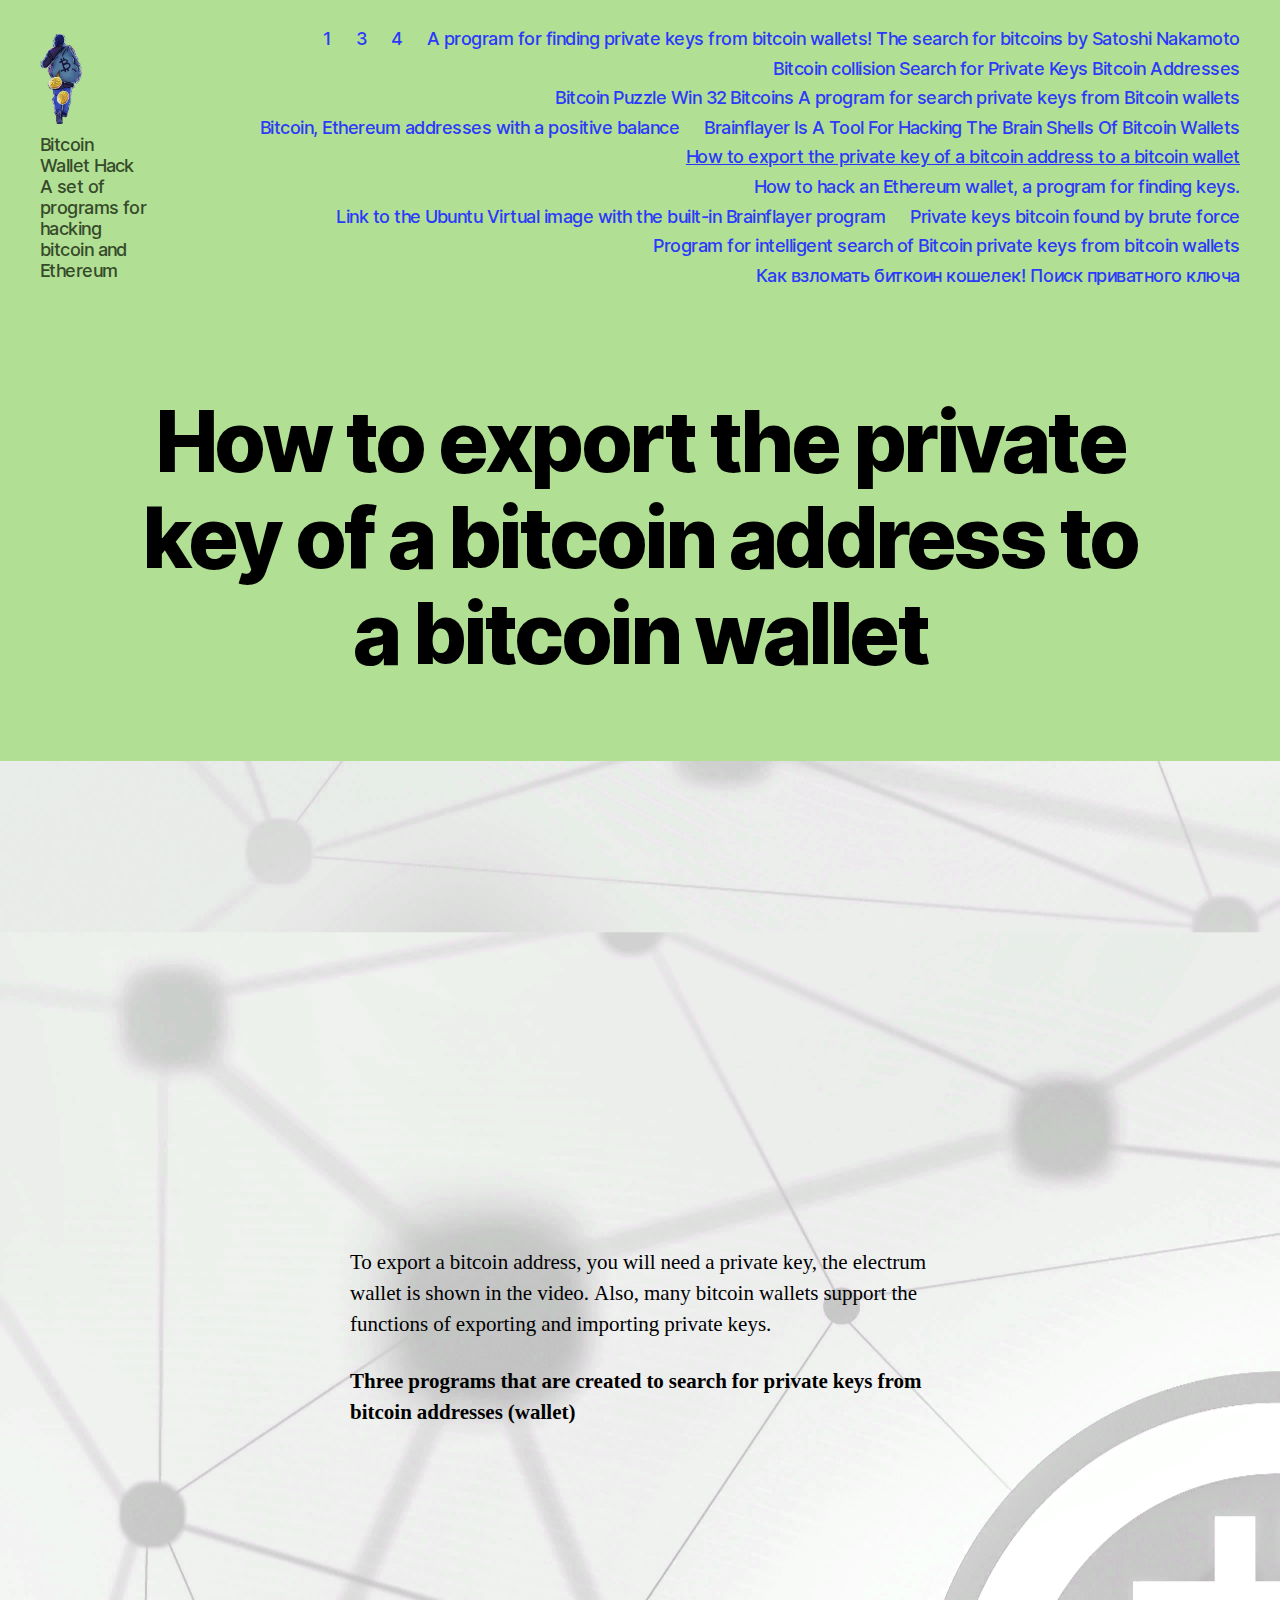
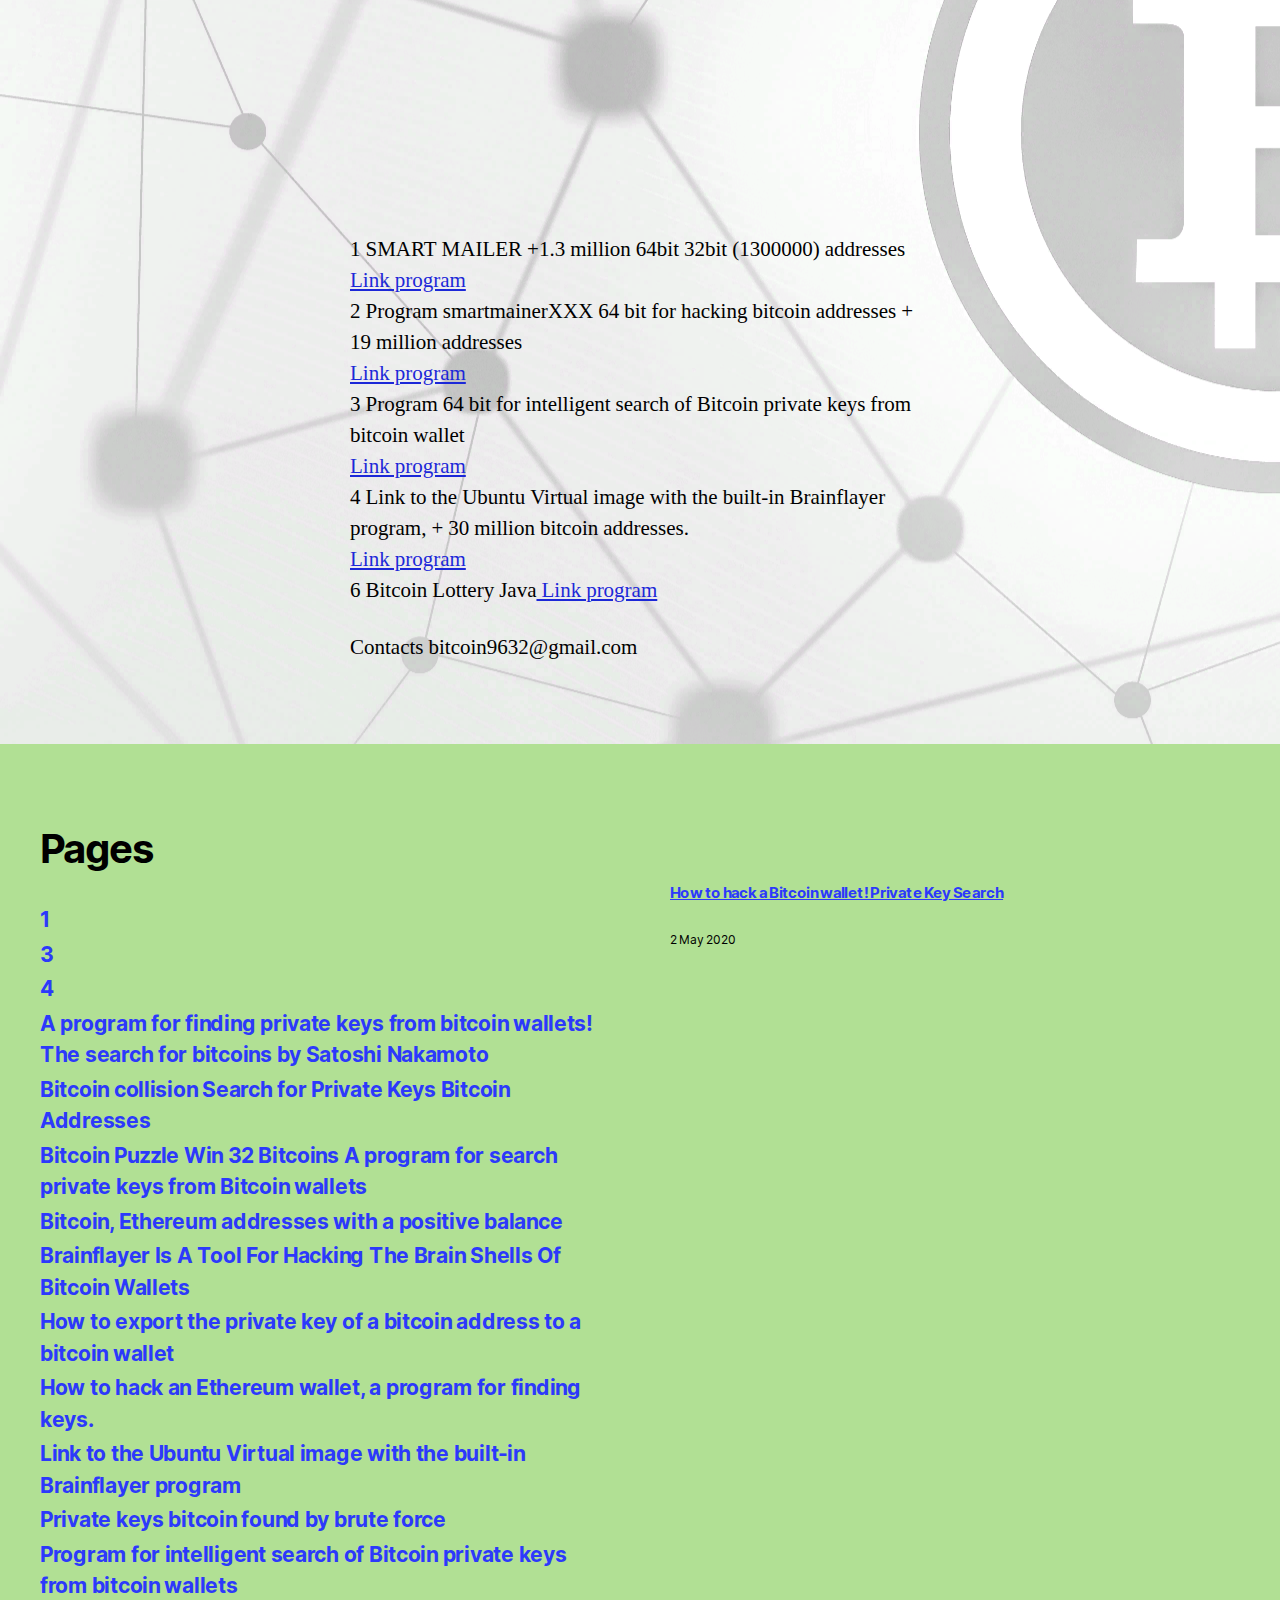
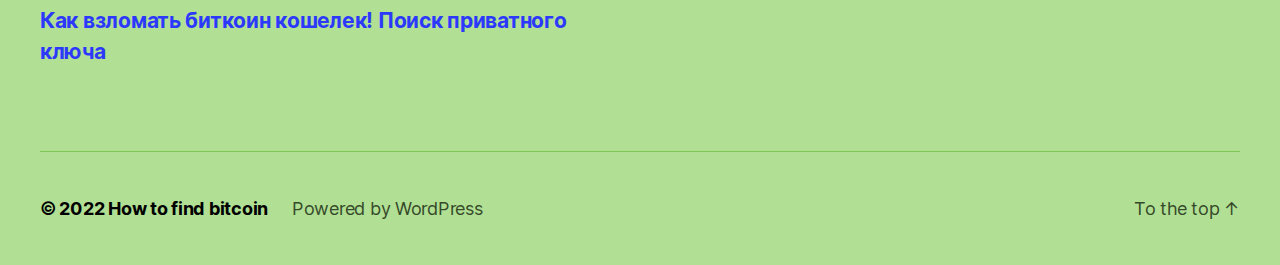
<file: how-to-export-the-private-key-of-a-bitcoin-address-to-a-bitcoin-wallet/index.htm>
﻿<!DOCTYPE html>

<html class="no-js" lang="en-US">

	<head>

		<meta charset="UTF-8">
		<meta name="viewport" content="width=device-width, initial-scale=1.0">

		<link rel="profile" href="https://gmpg.org/xfn/11">

		<title>How to export the private key of a bitcoin address to a bitcoin wallet &#8211; How to find bitcoin</title>
<meta name='robots' content='max-image-preview:large'>
<link rel='dns-prefetch' href='//s.w.org'>
<link rel="alternate" type="application/rss+xml" title="How to find bitcoin &raquo; Feed" href="../feed/index.htm">
<link rel="alternate" type="application/rss+xml" title="How to find bitcoin &raquo; Comments Feed" href="../comments/feed/index.htm">
		<!-- This site uses the Google Analytics by ExactMetrics plugin v7.5.0 - Using Analytics tracking - https://www.exactmetrics.com/ -->
							<script src="../gtag/js?id=UA-165387885-1" data-cfasync="false" data-wpfc-render="false" async=""></script>
			<script data-cfasync="false" data-wpfc-render="false">
				var em_version = '7.5.0';
				var em_track_user = true;
				var em_no_track_reason = '';
				
								var disableStrs = [
															'ga-disable-UA-165387885-1',
									];

				/* Function to detect opted out users */
				function __gtagTrackerIsOptedOut() {
					for ( var index = 0; index < disableStrs.length; index++ ) {
						if ( document.cookie.indexOf( disableStrs[ index ] + '=true' ) > -1 ) {
							return true;
						}
					}

					return false;
				}

				/* Disable tracking if the opt-out cookie exists. */
				if ( __gtagTrackerIsOptedOut() ) {
					for ( var index = 0; index < disableStrs.length; index++ ) {
						window[ disableStrs[ index ] ] = true;
					}
				}

				/* Opt-out function */
				function __gtagTrackerOptout() {
					for ( var index = 0; index < disableStrs.length; index++ ) {
						document.cookie = disableStrs[ index ] + '=true; expires=Thu, 31 Dec 2099 23:59:59 UTC; path=/';
						window[ disableStrs[ index ] ] = true;
					}
				}

				if ( 'undefined' === typeof gaOptout ) {
					function gaOptout() {
						__gtagTrackerOptout();
					}
				}
								window.dataLayer = window.dataLayer || [];

				window.ExactMetricsDualTracker = {
					helpers: {},
					trackers: {},
				};
				if ( em_track_user ) {
					function __gtagDataLayer() {
						dataLayer.push( arguments );
					}

					function __gtagTracker( type, name, parameters ) {
						if (!parameters) {
							parameters = {};
						}

						if (parameters.send_to) {
							__gtagDataLayer.apply( null, arguments );
							return;
						}

						if ( type === 'event' ) {
							
															parameters.send_to = exactmetrics_frontend.ua;
								__gtagDataLayer( type, name, parameters );
													} else {
							__gtagDataLayer.apply( null, arguments );
						}
					}
					__gtagTracker( 'js', new Date() );
					__gtagTracker( 'set', {
						'developer_id.dNDMyYj' : true,
											} );
															__gtagTracker( 'config', 'UA-165387885-1', {"forceSSL":"true","link_attribution":"true"} );
										window.gtag = __gtagTracker;											(function () {
							/* https://developers.google.com/analytics/devguides/collection/analyticsjs/ */
							/* ga and __gaTracker compatibility shim. */
							var noopfn = function () {
								return null;
							};
							var newtracker = function () {
								return new Tracker();
							};
							var Tracker = function () {
								return null;
							};
							var p = Tracker.prototype;
							p.get = noopfn;
							p.set = noopfn;
							p.send = function (){
								var args = Array.prototype.slice.call(arguments);
								args.unshift( 'send' );
								__gaTracker.apply(null, args);
							};
							var __gaTracker = function () {
								var len = arguments.length;
								if ( len === 0 ) {
									return;
								}
								var f = arguments[len - 1];
								if ( typeof f !== 'object' || f === null || typeof f.hitCallback !== 'function' ) {
									if ( 'send' === arguments[0] ) {
										var hitConverted, hitObject = false, action;
										if ( 'event' === arguments[1] ) {
											if ( 'undefined' !== typeof arguments[3] ) {
												hitObject = {
													'eventAction': arguments[3],
													'eventCategory': arguments[2],
													'eventLabel': arguments[4],
													'value': arguments[5] ? arguments[5] : 1,
												}
											}
										}
										if ( 'pageview' === arguments[1] ) {
											if ( 'undefined' !== typeof arguments[2] ) {
												hitObject = {
													'eventAction': 'page_view',
													'page_path' : arguments[2],
												}
											}
										}
										if ( typeof arguments[2] === 'object' ) {
											hitObject = arguments[2];
										}
										if ( typeof arguments[5] === 'object' ) {
											Object.assign( hitObject, arguments[5] );
										}
										if ( 'undefined' !== typeof arguments[1].hitType ) {
											hitObject = arguments[1];
											if ( 'pageview' === hitObject.hitType ) {
												hitObject.eventAction = 'page_view';
											}
										}
										if ( hitObject ) {
											action = 'timing' === arguments[1].hitType ? 'timing_complete' : hitObject.eventAction;
											hitConverted = mapArgs( hitObject );
											__gtagTracker( 'event', action, hitConverted );
										}
									}
									return;
								}

								function mapArgs( args ) {
									var arg, hit = {};
									var gaMap = {
										'eventCategory': 'event_category',
										'eventAction': 'event_action',
										'eventLabel': 'event_label',
										'eventValue': 'event_value',
										'nonInteraction': 'non_interaction',
										'timingCategory': 'event_category',
										'timingVar': 'name',
										'timingValue': 'value',
										'timingLabel': 'event_label',
										'page' : 'page_path',
										'location' : 'page_location',
										'title' : 'page_title',
									};
									for ( arg in args ) {
																				if ( ! ( ! args.hasOwnProperty(arg) || ! gaMap.hasOwnProperty(arg) ) ) {
											hit[gaMap[arg]] = args[arg];
										} else {
											hit[arg] = args[arg];
										}
									}
									return hit;
								}

								try {
									f.hitCallback();
								} catch ( ex ) {
								}
							};
							__gaTracker.create = newtracker;
							__gaTracker.getByName = newtracker;
							__gaTracker.getAll = function () {
								return [];
							};
							__gaTracker.remove = noopfn;
							__gaTracker.loaded = true;
							window['__gaTracker'] = __gaTracker;
						})();
									} else {
										console.log( "" );
					( function () {
							function __gtagTracker() {
								return null;
							}
							window['__gtagTracker'] = __gtagTracker;
							window['gtag'] = __gtagTracker;
					} )();
									}
			</script>
				<!-- / Google Analytics by ExactMetrics -->
		<script>
window._wpemojiSettings = {"baseUrl":"https:\/\/s.w.org\/images\/core\/emoji\/13.1.0\/72x72\/","ext":".png","svgUrl":"https:\/\/s.w.org\/images\/core\/emoji\/13.1.0\/svg\/","svgExt":".svg","source":{"concatemoji":"https:\/\/bitcoin-hack.online\/wp-includes\/js\/wp-emoji-release.min.js?ver=5.9.2"}};
/*! This file is auto-generated */
!function(e,a,t){var n,r,o,i=a.createElement("canvas"),p=i.getContext&&i.getContext("2d");function s(e,t){var a=String.fromCharCode;p.clearRect(0,0,i.width,i.height),p.fillText(a.apply(this,e),0,0);e=i.toDataURL();return p.clearRect(0,0,i.width,i.height),p.fillText(a.apply(this,t),0,0),e===i.toDataURL()}function c(e){var t=a.createElement("script");t.src=e,t.defer=t.type="text/javascript",a.getElementsByTagName("head")[0].appendChild(t)}for(o=Array("flag","emoji"),t.supports={everything:!0,everythingExceptFlag:!0},r=0;r<o.length;r++)t.supports[o[r]]=function(e){if(!p||!p.fillText)return!1;switch(p.textBaseline="top",p.font="600 32px Arial",e){case"flag":return s([127987,65039,8205,9895,65039],[127987,65039,8203,9895,65039])?!1:!s([55356,56826,55356,56819],[55356,56826,8203,55356,56819])&&!s([55356,57332,56128,56423,56128,56418,56128,56421,56128,56430,56128,56423,56128,56447],[55356,57332,8203,56128,56423,8203,56128,56418,8203,56128,56421,8203,56128,56430,8203,56128,56423,8203,56128,56447]);case"emoji":return!s([10084,65039,8205,55357,56613],[10084,65039,8203,55357,56613])}return!1}(o[r]),t.supports.everything=t.supports.everything&&t.supports[o[r]],"flag"!==o[r]&&(t.supports.everythingExceptFlag=t.supports.everythingExceptFlag&&t.supports[o[r]]);t.supports.everythingExceptFlag=t.supports.everythingExceptFlag&&!t.supports.flag,t.DOMReady=!1,t.readyCallback=function(){t.DOMReady=!0},t.supports.everything||(n=function(){t.readyCallback()},a.addEventListener?(a.addEventListener("DOMContentLoaded",n,!1),e.addEventListener("load",n,!1)):(e.attachEvent("onload",n),a.attachEvent("onreadystatechange",function(){"complete"===a.readyState&&t.readyCallback()})),(n=t.source||{}).concatemoji?c(n.concatemoji):n.wpemoji&&n.twemoji&&(c(n.twemoji),c(n.wpemoji)))}(window,document,window._wpemojiSettings);
</script>
<style>
img.wp-smiley,
img.emoji {
	display: inline !important;
	border: none !important;
	box-shadow: none !important;
	height: 1em !important;
	width: 1em !important;
	margin: 0 0.07em !important;
	vertical-align: -0.1em !important;
	background: none !important;
	padding: 0 !important;
}
</style>
	<link rel='stylesheet' id='gtranslate-style-css' href='../wp-content/plugins/gtranslate/gtranslate-style24.css?ver=5.9.2' media='all'>
<link rel='stylesheet' id='wp-block-library-css' href='../wp-includes/css/dist/block-library/style.min.css?ver=5.9.2' media='all'>
<style id='global-styles-inline-css'>
body{--wp--preset--color--black: #000000;--wp--preset--color--cyan-bluish-gray: #abb8c3;--wp--preset--color--white: #ffffff;--wp--preset--color--pale-pink: #f78da7;--wp--preset--color--vivid-red: #cf2e2e;--wp--preset--color--luminous-vivid-orange: #ff6900;--wp--preset--color--luminous-vivid-amber: #fcb900;--wp--preset--color--light-green-cyan: #7bdcb5;--wp--preset--color--vivid-green-cyan: #00d084;--wp--preset--color--pale-cyan-blue: #8ed1fc;--wp--preset--color--vivid-cyan-blue: #0693e3;--wp--preset--color--vivid-purple: #9b51e0;--wp--preset--color--accent: #1c28d8;--wp--preset--color--primary: #000000;--wp--preset--color--secondary: #1e382a;--wp--preset--color--subtle-background: #2bb46b;--wp--preset--color--background: #40d184;--wp--preset--gradient--vivid-cyan-blue-to-vivid-purple: linear-gradient(135deg,rgba(6,147,227,1) 0%,rgb(155,81,224) 100%);--wp--preset--gradient--light-green-cyan-to-vivid-green-cyan: linear-gradient(135deg,rgb(122,220,180) 0%,rgb(0,208,130) 100%);--wp--preset--gradient--luminous-vivid-amber-to-luminous-vivid-orange: linear-gradient(135deg,rgba(252,185,0,1) 0%,rgba(255,105,0,1) 100%);--wp--preset--gradient--luminous-vivid-orange-to-vivid-red: linear-gradient(135deg,rgba(255,105,0,1) 0%,rgb(207,46,46) 100%);--wp--preset--gradient--very-light-gray-to-cyan-bluish-gray: linear-gradient(135deg,rgb(238,238,238) 0%,rgb(169,184,195) 100%);--wp--preset--gradient--cool-to-warm-spectrum: linear-gradient(135deg,rgb(74,234,220) 0%,rgb(151,120,209) 20%,rgb(207,42,186) 40%,rgb(238,44,130) 60%,rgb(251,105,98) 80%,rgb(254,248,76) 100%);--wp--preset--gradient--blush-light-purple: linear-gradient(135deg,rgb(255,206,236) 0%,rgb(152,150,240) 100%);--wp--preset--gradient--blush-bordeaux: linear-gradient(135deg,rgb(254,205,165) 0%,rgb(254,45,45) 50%,rgb(107,0,62) 100%);--wp--preset--gradient--luminous-dusk: linear-gradient(135deg,rgb(255,203,112) 0%,rgb(199,81,192) 50%,rgb(65,88,208) 100%);--wp--preset--gradient--pale-ocean: linear-gradient(135deg,rgb(255,245,203) 0%,rgb(182,227,212) 50%,rgb(51,167,181) 100%);--wp--preset--gradient--electric-grass: linear-gradient(135deg,rgb(202,248,128) 0%,rgb(113,206,126) 100%);--wp--preset--gradient--midnight: linear-gradient(135deg,rgb(2,3,129) 0%,rgb(40,116,252) 100%);--wp--preset--duotone--dark-grayscale: url('#wp-duotone-dark-grayscale');--wp--preset--duotone--grayscale: url('#wp-duotone-grayscale');--wp--preset--duotone--purple-yellow: url('#wp-duotone-purple-yellow');--wp--preset--duotone--blue-red: url('#wp-duotone-blue-red');--wp--preset--duotone--midnight: url('#wp-duotone-midnight');--wp--preset--duotone--magenta-yellow: url('#wp-duotone-magenta-yellow');--wp--preset--duotone--purple-green: url('#wp-duotone-purple-green');--wp--preset--duotone--blue-orange: url('#wp-duotone-blue-orange');--wp--preset--font-size--small: 18px;--wp--preset--font-size--medium: 20px;--wp--preset--font-size--large: 26.25px;--wp--preset--font-size--x-large: 42px;--wp--preset--font-size--normal: 21px;--wp--preset--font-size--larger: 32px;}.has-black-color{color: var(--wp--preset--color--black) !important;}.has-cyan-bluish-gray-color{color: var(--wp--preset--color--cyan-bluish-gray) !important;}.has-white-color{color: var(--wp--preset--color--white) !important;}.has-pale-pink-color{color: var(--wp--preset--color--pale-pink) !important;}.has-vivid-red-color{color: var(--wp--preset--color--vivid-red) !important;}.has-luminous-vivid-orange-color{color: var(--wp--preset--color--luminous-vivid-orange) !important;}.has-luminous-vivid-amber-color{color: var(--wp--preset--color--luminous-vivid-amber) !important;}.has-light-green-cyan-color{color: var(--wp--preset--color--light-green-cyan) !important;}.has-vivid-green-cyan-color{color: var(--wp--preset--color--vivid-green-cyan) !important;}.has-pale-cyan-blue-color{color: var(--wp--preset--color--pale-cyan-blue) !important;}.has-vivid-cyan-blue-color{color: var(--wp--preset--color--vivid-cyan-blue) !important;}.has-vivid-purple-color{color: var(--wp--preset--color--vivid-purple) !important;}.has-black-background-color{background-color: var(--wp--preset--color--black) !important;}.has-cyan-bluish-gray-background-color{background-color: var(--wp--preset--color--cyan-bluish-gray) !important;}.has-white-background-color{background-color: var(--wp--preset--color--white) !important;}.has-pale-pink-background-color{background-color: var(--wp--preset--color--pale-pink) !important;}.has-vivid-red-background-color{background-color: var(--wp--preset--color--vivid-red) !important;}.has-luminous-vivid-orange-background-color{background-color: var(--wp--preset--color--luminous-vivid-orange) !important;}.has-luminous-vivid-amber-background-color{background-color: var(--wp--preset--color--luminous-vivid-amber) !important;}.has-light-green-cyan-background-color{background-color: var(--wp--preset--color--light-green-cyan) !important;}.has-vivid-green-cyan-background-color{background-color: var(--wp--preset--color--vivid-green-cyan) !important;}.has-pale-cyan-blue-background-color{background-color: var(--wp--preset--color--pale-cyan-blue) !important;}.has-vivid-cyan-blue-background-color{background-color: var(--wp--preset--color--vivid-cyan-blue) !important;}.has-vivid-purple-background-color{background-color: var(--wp--preset--color--vivid-purple) !important;}.has-black-border-color{border-color: var(--wp--preset--color--black) !important;}.has-cyan-bluish-gray-border-color{border-color: var(--wp--preset--color--cyan-bluish-gray) !important;}.has-white-border-color{border-color: var(--wp--preset--color--white) !important;}.has-pale-pink-border-color{border-color: var(--wp--preset--color--pale-pink) !important;}.has-vivid-red-border-color{border-color: var(--wp--preset--color--vivid-red) !important;}.has-luminous-vivid-orange-border-color{border-color: var(--wp--preset--color--luminous-vivid-orange) !important;}.has-luminous-vivid-amber-border-color{border-color: var(--wp--preset--color--luminous-vivid-amber) !important;}.has-light-green-cyan-border-color{border-color: var(--wp--preset--color--light-green-cyan) !important;}.has-vivid-green-cyan-border-color{border-color: var(--wp--preset--color--vivid-green-cyan) !important;}.has-pale-cyan-blue-border-color{border-color: var(--wp--preset--color--pale-cyan-blue) !important;}.has-vivid-cyan-blue-border-color{border-color: var(--wp--preset--color--vivid-cyan-blue) !important;}.has-vivid-purple-border-color{border-color: var(--wp--preset--color--vivid-purple) !important;}.has-vivid-cyan-blue-to-vivid-purple-gradient-background{background: var(--wp--preset--gradient--vivid-cyan-blue-to-vivid-purple) !important;}.has-light-green-cyan-to-vivid-green-cyan-gradient-background{background: var(--wp--preset--gradient--light-green-cyan-to-vivid-green-cyan) !important;}.has-luminous-vivid-amber-to-luminous-vivid-orange-gradient-background{background: var(--wp--preset--gradient--luminous-vivid-amber-to-luminous-vivid-orange) !important;}.has-luminous-vivid-orange-to-vivid-red-gradient-background{background: var(--wp--preset--gradient--luminous-vivid-orange-to-vivid-red) !important;}.has-very-light-gray-to-cyan-bluish-gray-gradient-background{background: var(--wp--preset--gradient--very-light-gray-to-cyan-bluish-gray) !important;}.has-cool-to-warm-spectrum-gradient-background{background: var(--wp--preset--gradient--cool-to-warm-spectrum) !important;}.has-blush-light-purple-gradient-background{background: var(--wp--preset--gradient--blush-light-purple) !important;}.has-blush-bordeaux-gradient-background{background: var(--wp--preset--gradient--blush-bordeaux) !important;}.has-luminous-dusk-gradient-background{background: var(--wp--preset--gradient--luminous-dusk) !important;}.has-pale-ocean-gradient-background{background: var(--wp--preset--gradient--pale-ocean) !important;}.has-electric-grass-gradient-background{background: var(--wp--preset--gradient--electric-grass) !important;}.has-midnight-gradient-background{background: var(--wp--preset--gradient--midnight) !important;}.has-small-font-size{font-size: var(--wp--preset--font-size--small) !important;}.has-medium-font-size{font-size: var(--wp--preset--font-size--medium) !important;}.has-large-font-size{font-size: var(--wp--preset--font-size--large) !important;}.has-x-large-font-size{font-size: var(--wp--preset--font-size--x-large) !important;}
</style>
<link rel='stylesheet' id='popularis-extra-css' href='../wp-content/plugins/popularis-extra/assets/css/style.css?ver=1.2.0' media='all'>
<link rel='stylesheet' id='twentytwenty-style-css' href='../wp-content/themes/twentytwenty/style.css?ver=1.9' media='all'>
<style id='twentytwenty-style-inline-css'>
.color-accent,.color-accent-hover:hover,.color-accent-hover:focus,:root .has-accent-color,.has-drop-cap:not(:focus):first-letter,.wp-block-button.is-style-outline,a { color: #1c28d8; }blockquote,.border-color-accent,.border-color-accent-hover:hover,.border-color-accent-hover:focus { border-color: #1c28d8; }button,.button,.faux-button,.wp-block-button__link,.wp-block-file .wp-block-file__button,input[type="button"],input[type="reset"],input[type="submit"],.bg-accent,.bg-accent-hover:hover,.bg-accent-hover:focus,:root .has-accent-background-color,.comment-reply-link { background-color: #1c28d8; }.fill-children-accent,.fill-children-accent * { fill: #1c28d8; }:root .has-background-color,button,.button,.faux-button,.wp-block-button__link,.wp-block-file__button,input[type="button"],input[type="reset"],input[type="submit"],.wp-block-button,.comment-reply-link,.has-background.has-primary-background-color:not(.has-text-color),.has-background.has-primary-background-color *:not(.has-text-color),.has-background.has-accent-background-color:not(.has-text-color),.has-background.has-accent-background-color *:not(.has-text-color) { color: #40d184; }:root .has-background-background-color { background-color: #40d184; }body,.entry-title a,:root .has-primary-color { color: #000000; }:root .has-primary-background-color { background-color: #000000; }cite,figcaption,.wp-caption-text,.post-meta,.entry-content .wp-block-archives li,.entry-content .wp-block-categories li,.entry-content .wp-block-latest-posts li,.wp-block-latest-comments__comment-date,.wp-block-latest-posts__post-date,.wp-block-embed figcaption,.wp-block-image figcaption,.wp-block-pullquote cite,.comment-metadata,.comment-respond .comment-notes,.comment-respond .logged-in-as,.pagination .dots,.entry-content hr:not(.has-background),hr.styled-separator,:root .has-secondary-color { color: #1e382a; }:root .has-secondary-background-color { background-color: #1e382a; }pre,fieldset,input,textarea,table,table *,hr { border-color: #2bb46b; }caption,code,code,kbd,samp,.wp-block-table.is-style-stripes tbody tr:nth-child(odd),:root .has-subtle-background-background-color { background-color: #2bb46b; }.wp-block-table.is-style-stripes { border-bottom-color: #2bb46b; }.wp-block-latest-posts.is-grid li { border-top-color: #2bb46b; }:root .has-subtle-background-color { color: #2bb46b; }body:not(.overlay-header) .primary-menu > li > a,body:not(.overlay-header) .primary-menu > li > .icon,.modal-menu a,.footer-menu a, .footer-widgets a,#site-footer .wp-block-button.is-style-outline,.wp-block-pullquote:before,.singular:not(.overlay-header) .entry-header a,.archive-header a,.header-footer-group .color-accent,.header-footer-group .color-accent-hover:hover { color: #2c39fb; }.social-icons a,#site-footer button:not(.toggle),#site-footer .button,#site-footer .faux-button,#site-footer .wp-block-button__link,#site-footer .wp-block-file__button,#site-footer input[type="button"],#site-footer input[type="reset"],#site-footer input[type="submit"] { background-color: #2c39fb; }.social-icons a,body:not(.overlay-header) .primary-menu ul,.header-footer-group button,.header-footer-group .button,.header-footer-group .faux-button,.header-footer-group .wp-block-button:not(.is-style-outline) .wp-block-button__link,.header-footer-group .wp-block-file__button,.header-footer-group input[type="button"],.header-footer-group input[type="reset"],.header-footer-group input[type="submit"] { color: #b1e094; }#site-header,.footer-nav-widgets-wrapper,#site-footer,.menu-modal,.menu-modal-inner,.search-modal-inner,.archive-header,.singular .entry-header,.singular .featured-media:before,.wp-block-pullquote:before { background-color: #b1e094; }.header-footer-group,body:not(.overlay-header) #site-header .toggle,.menu-modal .toggle { color: #000000; }body:not(.overlay-header) .primary-menu ul { background-color: #000000; }body:not(.overlay-header) .primary-menu > li > ul:after { border-bottom-color: #000000; }body:not(.overlay-header) .primary-menu ul ul:after { border-left-color: #000000; }.site-description,body:not(.overlay-header) .toggle-inner .toggle-text,.widget .post-date,.widget .rss-date,.widget_archive li,.widget_categories li,.widget cite,.widget_pages li,.widget_meta li,.widget_nav_menu li,.powered-by-wordpress,.to-the-top,.singular .entry-header .post-meta,.singular:not(.overlay-header) .entry-header .post-meta a { color: #364a2a; }.header-footer-group pre,.header-footer-group fieldset,.header-footer-group input,.header-footer-group textarea,.header-footer-group table,.header-footer-group table *,.footer-nav-widgets-wrapper,#site-footer,.menu-modal nav *,.footer-widgets-outer-wrapper,.footer-top { border-color: #7fc656; }.header-footer-group table caption,body:not(.overlay-header) .header-inner .toggle-wrapper::before { background-color: #7fc656; }
</style>
<link rel='stylesheet' id='twentytwenty-print-style-css' href='../wp-content/themes/twentytwenty/print.css?ver=1.9' media='print'>
<link rel='stylesheet' id='tablepress-default-css' href='../wp-content/plugins/tablepress/css/default.min.css?ver=1.14' media='all'>
<script src='../wp-includes/js/jquery/jquery.min.js?ver=3.6.0' id='jquery-core-js'></script>
<script src='../wp-includes/js/jquery/jquery-migrate.min.js?ver=3.3.2' id='jquery-migrate-js'></script>
<script src='../wp-content/plugins/google-analytics-dashboard-for-wp/assets/js/frontend-gtag.min.js?ver=7.5.0' id='exactmetrics-frontend-script-js'></script>
<script data-cfasync="false" data-wpfc-render="false" id='exactmetrics-frontend-script-js-extra'>var exactmetrics_frontend = {"js_events_tracking":"true","download_extensions":"doc,pdf,ppt,zip,xls,docx,pptx,xlsx","inbound_paths":"[{\"path\":\"\\\/go\\\/\",\"label\":\"affiliate\"},{\"path\":\"\\\/recommend\\\/\",\"label\":\"affiliate\"}]","home_url":"https:\/\/bitcoin-hack.online","hash_tracking":"false","ua":"UA-165387885-1","v4_id":""};</script>
<script src='../wp-content/themes/twentytwenty/assets/js/index.js?ver=1.9' id='twentytwenty-js-js' async=""></script>
<script id='twentytwenty-js-js-after'>
window.addEventListener( "load", function() {

				if ( typeof jQuery === "undefined" ) {
					return;
				}

				jQuery( document ).on( "wpformsPageChange wpformsShowConditionalsField", function() { 

					if ( typeof twentytwenty === "undefined" || typeof twentytwenty.intrinsicRatioVideos === "undefined" || typeof twentytwenty.intrinsicRatioVideos.makeFit === "undefined" ) {
						return;
					}

					twentytwenty.intrinsicRatioVideos.makeFit();
				} );

				jQuery( document ).on( "wpformsRichTextEditorInit", function( e, editor ) { 

					jQuery( editor.container ).find( "iframe" ).addClass( "intrinsic-ignore" );
				} );
			} );
</script>
<link rel="https://api.w.org/" href="../wp-json/index.htm"><link rel="alternate" type="application/json" href="../wp-json/wp/v2/pages/1125"><link rel="EditURI" type="application/rsd+xml" title="RSD" href="../xmlrpc.php?rsd">
<link rel="wlwmanifest" type="application/wlwmanifest+xml" href="../wp-includes/wlwmanifest.xml"> 
<meta name="generator" content="WordPress 5.9.2">
<link rel="canonical" href="index.htm">
<link rel='shortlink' href='index.htm?p=1125'>
<link rel="alternate" type="application/json+oembed" href="../wp-json/oembed/1.0/embed-16?url=https%3A%2F%2Fbitcoin-hack.online%2Fhow-to-export-the-private-key-of-a-bitcoin-address-to-a-bitcoin-wallet%2F">
<link rel="alternate" type="text/xml+oembed" href="../wp-json/oembed/1.0/embed-17?url=https%3A%2F%2Fbitcoin-hack.online%2Fhow-to-export-the-private-key-of-a-bitcoin-address-to-a-bitcoin-wallet%2F&#038;format=xml">
	<script>document.documentElement.className = document.documentElement.className.replace( 'no-js', 'js' );</script>
	<style id="custom-background-css">
body.custom-background { background-color: #40d184; background-image: url("../wp-content/uploads/2020/05/Bitcoin-wallet-hack-collisions-3.png"); background-position: left center; background-size: auto; background-repeat: repeat; background-attachment: scroll; }
</style>
	<link rel="icon" href="../wp-content/uploads/2020/05/How-to-find-bitcoin-150x150.png" sizes="32x32">
<link rel="icon" href="../wp-content/uploads/2020/05/How-to-find-bitcoin.png" sizes="192x192">
<link rel="apple-touch-icon" href="../wp-content/uploads/2020/05/How-to-find-bitcoin.png">
<meta name="msapplication-TileImage" content="https://bitcoin-hack.online/wp-content/uploads/2020/05/How-to-find-bitcoin.png">

	</head>

	<body class="page-template-default page page-id-1125 custom-background wp-custom-logo wp-embed-responsive singular missing-post-thumbnail has-no-pagination not-showing-comments show-avatars footer-top-visible">

		<a class="skip-link screen-reader-text" href="#site-content">Skip to the content</a><svg xmlns="http://www.w3.org/2000/svg" viewbox="0 0 0 0" width="0" height="0" focusable="false" role="none" style="visibility: hidden; position: absolute; left: -9999px; overflow: hidden;"><defs><filter id="wp-duotone-dark-grayscale"><fecolormatrix color-interpolation-filters="sRGB" type="matrix" values=" .299 .587 .114 0 0 .299 .587 .114 0 0 .299 .587 .114 0 0 .299 .587 .114 0 0 "></fecolormatrix><fecomponenttransfer color-interpolation-filters="sRGB"><fefuncr type="table" tablevalues="0 0.49803921568627"></fefuncr><fefuncg type="table" tablevalues="0 0.49803921568627"></fefuncg><fefuncb type="table" tablevalues="0 0.49803921568627"></fefuncb><fefunca type="table" tablevalues="1 1"></fefunca></fecomponenttransfer><fecomposite in2="SourceGraphic" operator="in"></fecomposite></filter></defs></svg><svg xmlns="http://www.w3.org/2000/svg" viewbox="0 0 0 0" width="0" height="0" focusable="false" role="none" style="visibility: hidden; position: absolute; left: -9999px; overflow: hidden;"><defs><filter id="wp-duotone-grayscale"><fecolormatrix color-interpolation-filters="sRGB" type="matrix" values=" .299 .587 .114 0 0 .299 .587 .114 0 0 .299 .587 .114 0 0 .299 .587 .114 0 0 "></fecolormatrix><fecomponenttransfer color-interpolation-filters="sRGB"><fefuncr type="table" tablevalues="0 1"></fefuncr><fefuncg type="table" tablevalues="0 1"></fefuncg><fefuncb type="table" tablevalues="0 1"></fefuncb><fefunca type="table" tablevalues="1 1"></fefunca></fecomponenttransfer><fecomposite in2="SourceGraphic" operator="in"></fecomposite></filter></defs></svg><svg xmlns="http://www.w3.org/2000/svg" viewbox="0 0 0 0" width="0" height="0" focusable="false" role="none" style="visibility: hidden; position: absolute; left: -9999px; overflow: hidden;"><defs><filter id="wp-duotone-purple-yellow"><fecolormatrix color-interpolation-filters="sRGB" type="matrix" values=" .299 .587 .114 0 0 .299 .587 .114 0 0 .299 .587 .114 0 0 .299 .587 .114 0 0 "></fecolormatrix><fecomponenttransfer color-interpolation-filters="sRGB"><fefuncr type="table" tablevalues="0.54901960784314 0.98823529411765"></fefuncr><fefuncg type="table" tablevalues="0 1"></fefuncg><fefuncb type="table" tablevalues="0.71764705882353 0.25490196078431"></fefuncb><fefunca type="table" tablevalues="1 1"></fefunca></fecomponenttransfer><fecomposite in2="SourceGraphic" operator="in"></fecomposite></filter></defs></svg><svg xmlns="http://www.w3.org/2000/svg" viewbox="0 0 0 0" width="0" height="0" focusable="false" role="none" style="visibility: hidden; position: absolute; left: -9999px; overflow: hidden;"><defs><filter id="wp-duotone-blue-red"><fecolormatrix color-interpolation-filters="sRGB" type="matrix" values=" .299 .587 .114 0 0 .299 .587 .114 0 0 .299 .587 .114 0 0 .299 .587 .114 0 0 "></fecolormatrix><fecomponenttransfer color-interpolation-filters="sRGB"><fefuncr type="table" tablevalues="0 1"></fefuncr><fefuncg type="table" tablevalues="0 0.27843137254902"></fefuncg><fefuncb type="table" tablevalues="0.5921568627451 0.27843137254902"></fefuncb><fefunca type="table" tablevalues="1 1"></fefunca></fecomponenttransfer><fecomposite in2="SourceGraphic" operator="in"></fecomposite></filter></defs></svg><svg xmlns="http://www.w3.org/2000/svg" viewbox="0 0 0 0" width="0" height="0" focusable="false" role="none" style="visibility: hidden; position: absolute; left: -9999px; overflow: hidden;"><defs><filter id="wp-duotone-midnight"><fecolormatrix color-interpolation-filters="sRGB" type="matrix" values=" .299 .587 .114 0 0 .299 .587 .114 0 0 .299 .587 .114 0 0 .299 .587 .114 0 0 "></fecolormatrix><fecomponenttransfer color-interpolation-filters="sRGB"><fefuncr type="table" tablevalues="0 0"></fefuncr><fefuncg type="table" tablevalues="0 0.64705882352941"></fefuncg><fefuncb type="table" tablevalues="0 1"></fefuncb><fefunca type="table" tablevalues="1 1"></fefunca></fecomponenttransfer><fecomposite in2="SourceGraphic" operator="in"></fecomposite></filter></defs></svg><svg xmlns="http://www.w3.org/2000/svg" viewbox="0 0 0 0" width="0" height="0" focusable="false" role="none" style="visibility: hidden; position: absolute; left: -9999px; overflow: hidden;"><defs><filter id="wp-duotone-magenta-yellow"><fecolormatrix color-interpolation-filters="sRGB" type="matrix" values=" .299 .587 .114 0 0 .299 .587 .114 0 0 .299 .587 .114 0 0 .299 .587 .114 0 0 "></fecolormatrix><fecomponenttransfer color-interpolation-filters="sRGB"><fefuncr type="table" tablevalues="0.78039215686275 1"></fefuncr><fefuncg type="table" tablevalues="0 0.94901960784314"></fefuncg><fefuncb type="table" tablevalues="0.35294117647059 0.47058823529412"></fefuncb><fefunca type="table" tablevalues="1 1"></fefunca></fecomponenttransfer><fecomposite in2="SourceGraphic" operator="in"></fecomposite></filter></defs></svg><svg xmlns="http://www.w3.org/2000/svg" viewbox="0 0 0 0" width="0" height="0" focusable="false" role="none" style="visibility: hidden; position: absolute; left: -9999px; overflow: hidden;"><defs><filter id="wp-duotone-purple-green"><fecolormatrix color-interpolation-filters="sRGB" type="matrix" values=" .299 .587 .114 0 0 .299 .587 .114 0 0 .299 .587 .114 0 0 .299 .587 .114 0 0 "></fecolormatrix><fecomponenttransfer color-interpolation-filters="sRGB"><fefuncr type="table" tablevalues="0.65098039215686 0.40392156862745"></fefuncr><fefuncg type="table" tablevalues="0 1"></fefuncg><fefuncb type="table" tablevalues="0.44705882352941 0.4"></fefuncb><fefunca type="table" tablevalues="1 1"></fefunca></fecomponenttransfer><fecomposite in2="SourceGraphic" operator="in"></fecomposite></filter></defs></svg><svg xmlns="http://www.w3.org/2000/svg" viewbox="0 0 0 0" width="0" height="0" focusable="false" role="none" style="visibility: hidden; position: absolute; left: -9999px; overflow: hidden;"><defs><filter id="wp-duotone-blue-orange"><fecolormatrix color-interpolation-filters="sRGB" type="matrix" values=" .299 .587 .114 0 0 .299 .587 .114 0 0 .299 .587 .114 0 0 .299 .587 .114 0 0 "></fecolormatrix><fecomponenttransfer color-interpolation-filters="sRGB"><fefuncr type="table" tablevalues="0.098039215686275 1"></fefuncr><fefuncg type="table" tablevalues="0 0.66274509803922"></fefuncg><fefuncb type="table" tablevalues="0.84705882352941 0.41960784313725"></fefuncb><fefunca type="table" tablevalues="1 1"></fefunca></fecomponenttransfer><fecomposite in2="SourceGraphic" operator="in"></fecomposite></filter></defs></svg>
		<header id="site-header" class="header-footer-group">

			<div class="header-inner section-inner">

				<div class="header-titles-wrapper">

					
					<div class="header-titles">

						<div class="site-logo faux-heading"><a href="../index.htm" class="custom-logo-link" rel="home"><img width="146" height="313" style="height: 313px;" src="../wp-content/uploads/2020/05/A-real-working-program-for-hacking-bitcoin-addresses-Best-soft-hack-bitcoin-2.png" class="custom-logo" alt="A real working program for hacking bitcoin addresses Best soft hack bitcoin1" srcset="../wp-content/uploads/2020/05/A-real-working-program-for-hacking-bitcoin-addresses-Best-soft-hack-bitcoin-2.png 292w, ../wp-content/uploads/2020/05/A-real-working-program-for-hacking-bitcoin-addresses-Best-soft-hack-bitcoin-2-140x300.png 140w" sizes="(max-width: 292px) 100vw, 292px"></a><span class="screen-reader-text">How to find bitcoin</span></div><div class="site-description">Bitcoin Wallet Hack A set of programs for hacking bitcoin and Ethereum</div><!-- .site-description -->
					</div><!-- .header-titles -->

					<button class="toggle nav-toggle mobile-nav-toggle" data-toggle-target=".menu-modal" data-toggle-body-class="showing-menu-modal" aria-expanded="false" data-set-focus=".close-nav-toggle">
						<span class="toggle-inner">
							<span class="toggle-icon">
								<svg class="svg-icon" aria-hidden="true" role="img" focusable="false" xmlns="http://www.w3.org/2000/svg" width="26" height="7" viewbox="0 0 26 7"><path fill-rule="evenodd" d="M332.5,45 C330.567003,45 329,43.4329966 329,41.5 C329,39.5670034 330.567003,38 332.5,38 C334.432997,38 336,39.5670034 336,41.5 C336,43.4329966 334.432997,45 332.5,45 Z M342,45 C340.067003,45 338.5,43.4329966 338.5,41.5 C338.5,39.5670034 340.067003,38 342,38 C343.932997,38 345.5,39.5670034 345.5,41.5 C345.5,43.4329966 343.932997,45 342,45 Z M351.5,45 C349.567003,45 348,43.4329966 348,41.5 C348,39.5670034 349.567003,38 351.5,38 C353.432997,38 355,39.5670034 355,41.5 C355,43.4329966 353.432997,45 351.5,45 Z" transform="translate(-329 -38)"></path></svg>							</span>
							<span class="toggle-text">Menu</span>
						</span>
					</button><!-- .nav-toggle -->

				</div><!-- .header-titles-wrapper -->

				<div class="header-navigation-wrapper">

					
							<nav class="primary-menu-wrapper" aria-label="Horizontal">

								<ul class="primary-menu reset-list-style">

								<li class="page_item page-item-467"><a href="../download-file-1/index.htm">1</a></li>
<li class="page_item page-item-491"><a href="../491-2/index.htm">3</a></li>
<li class="page_item page-item-474"><a href="../474-2/index.htm">4</a></li>
<li class="page_item page-item-923"><a href="../search-for-satoshi-nakamotos-private-bitcoin-keys-bitcoin-lottery/index.htm">A program for finding private keys from bitcoin wallets! The search for bitcoins by Satoshi Nakamoto</a></li>
<li class="page_item page-item-883"><a href="../bitcoin-lottery-search-for-private-keys-bitcoin-addresses/index.htm">Bitcoin collision Search for Private Keys Bitcoin Addresses</a></li>
<li class="page_item page-item-426"><a href="../bitcoin-puzzle-win-32-bitcoins/index.htm">Bitcoin Puzzle Win 32 Bitcoins A program for search private keys from Bitcoin wallets</a></li>
<li class="page_item page-item-483"><a href="../483-2/index.htm">Bitcoin, Ethereum addresses with a positive balance</a></li>
<li class="page_item page-item-366"><a href="../search-for-bitcoin-addresses-brainflayer/index.htm">Brainflayer Is A Tool For Hacking The Brain Shells Of Bitcoin Wallets</a></li>
<li class="page_item page-item-1125 current_page_item current-menu-item"><a href="index.htm" aria-current="page">How to export the private key of a bitcoin address to a bitcoin wallet</a></li>
<li class="page_item page-item-1042"><a href="../search-for-the-ethereum-secret-key/index.htm">How to hack an Ethereum wallet, a program for finding keys.</a></li>
<li class="page_item page-item-495"><a href="../495-2/index.htm">Link to the Ubuntu Virtual image with the built-in Brainflayer program</a></li>
<li class="page_item page-item-1293"><a href="../private-keys-bitcoin-found-by-brute-force/index.htm">Private keys bitcoin found by brute force</a></li>
<li class="page_item page-item-336"><a href="../tool-for-rough-forcing-of-bitcoin-private-keys/index.htm">Program for intelligent search of Bitcoin private keys from bitcoin wallets</a></li>
<li class="page_item page-item-1258"><a href="../%D0%BA%D0%B0%D0%BA-%D0%B2%D0%B7%D0%BB%D0%BE%D0%BC%D0%B0%D1%82%D1%8C-%D0%B1%D0%B8%D1%82%D0%BA%D0%BE%D0%B8%D0%BD-%D0%BA%D0%BE%D1%88%D0%B5%D0%BB%D0%B5%D0%BA-%D0%BF%D0%BE%D0%B8%D1%81%D0%BA-%D0%BF%D1%80/index.htm">Как взломать биткоин кошелек! Поиск приватного ключа</a></li>

								</ul>

							</nav><!-- .primary-menu-wrapper -->

						
				</div><!-- .header-navigation-wrapper -->

			</div><!-- .header-inner -->

			
		</header><!-- #site-header -->

		
<div class="menu-modal cover-modal header-footer-group" data-modal-target-string=".menu-modal">

	<div class="menu-modal-inner modal-inner">

		<div class="menu-wrapper section-inner">

			<div class="menu-top">

				<button class="toggle close-nav-toggle fill-children-current-color" data-toggle-target=".menu-modal" data-toggle-body-class="showing-menu-modal" aria-expanded="false" data-set-focus=".menu-modal">
					<span class="toggle-text">Close Menu</span>
					<svg class="svg-icon" aria-hidden="true" role="img" focusable="false" xmlns="http://www.w3.org/2000/svg" width="16" height="16" viewbox="0 0 16 16"><polygon fill="" fill-rule="evenodd" points="6.852 7.649 .399 1.195 1.445 .149 7.899 6.602 14.352 .149 15.399 1.195 8.945 7.649 15.399 14.102 14.352 15.149 7.899 8.695 1.445 15.149 .399 14.102"></polygon></svg>				</button><!-- .nav-toggle -->

				
					<nav class="mobile-menu" aria-label="Mobile">

						<ul class="modal-menu reset-list-style">

						<li class="page_item page-item-467"><div class="ancestor-wrapper"><a href="../download-file-1/index.htm">1</a></div><!-- .ancestor-wrapper --></li>
<li class="page_item page-item-491"><div class="ancestor-wrapper"><a href="../491-2/index.htm">3</a></div><!-- .ancestor-wrapper --></li>
<li class="page_item page-item-474"><div class="ancestor-wrapper"><a href="../474-2/index.htm">4</a></div><!-- .ancestor-wrapper --></li>
<li class="page_item page-item-923"><div class="ancestor-wrapper"><a href="../search-for-satoshi-nakamotos-private-bitcoin-keys-bitcoin-lottery/index.htm">A program for finding private keys from bitcoin wallets! The search for bitcoins by Satoshi Nakamoto</a></div><!-- .ancestor-wrapper --></li>
<li class="page_item page-item-883"><div class="ancestor-wrapper"><a href="../bitcoin-lottery-search-for-private-keys-bitcoin-addresses/index.htm">Bitcoin collision Search for Private Keys Bitcoin Addresses</a></div><!-- .ancestor-wrapper --></li>
<li class="page_item page-item-426"><div class="ancestor-wrapper"><a href="../bitcoin-puzzle-win-32-bitcoins/index.htm">Bitcoin Puzzle Win 32 Bitcoins A program for search private keys from Bitcoin wallets</a></div><!-- .ancestor-wrapper --></li>
<li class="page_item page-item-483"><div class="ancestor-wrapper"><a href="../483-2/index.htm">Bitcoin, Ethereum addresses with a positive balance</a></div><!-- .ancestor-wrapper --></li>
<li class="page_item page-item-366"><div class="ancestor-wrapper"><a href="../search-for-bitcoin-addresses-brainflayer/index.htm">Brainflayer Is A Tool For Hacking The Brain Shells Of Bitcoin Wallets</a></div><!-- .ancestor-wrapper --></li>
<li class="page_item page-item-1125 current_page_item current-menu-item"><div class="ancestor-wrapper"><a href="index.htm" aria-current="page">How to export the private key of a bitcoin address to a bitcoin wallet</a></div><!-- .ancestor-wrapper --></li>
<li class="page_item page-item-1042"><div class="ancestor-wrapper"><a href="../search-for-the-ethereum-secret-key/index.htm">How to hack an Ethereum wallet, a program for finding keys.</a></div><!-- .ancestor-wrapper --></li>
<li class="page_item page-item-495"><div class="ancestor-wrapper"><a href="../495-2/index.htm">Link to the Ubuntu Virtual image with the built-in Brainflayer program</a></div><!-- .ancestor-wrapper --></li>
<li class="page_item page-item-1293"><div class="ancestor-wrapper"><a href="../private-keys-bitcoin-found-by-brute-force/index.htm">Private keys bitcoin found by brute force</a></div><!-- .ancestor-wrapper --></li>
<li class="page_item page-item-336"><div class="ancestor-wrapper"><a href="../tool-for-rough-forcing-of-bitcoin-private-keys/index.htm">Program for intelligent search of Bitcoin private keys from bitcoin wallets</a></div><!-- .ancestor-wrapper --></li>
<li class="page_item page-item-1258"><div class="ancestor-wrapper"><a href="../%D0%BA%D0%B0%D0%BA-%D0%B2%D0%B7%D0%BB%D0%BE%D0%BC%D0%B0%D1%82%D1%8C-%D0%B1%D0%B8%D1%82%D0%BA%D0%BE%D0%B8%D0%BD-%D0%BA%D0%BE%D1%88%D0%B5%D0%BB%D0%B5%D0%BA-%D0%BF%D0%BE%D0%B8%D1%81%D0%BA-%D0%BF%D1%80/index.htm">Как взломать биткоин кошелек! Поиск приватного ключа</a></div><!-- .ancestor-wrapper --></li>

						</ul>

					</nav>

					
			</div><!-- .menu-top -->

			<div class="menu-bottom">

				
			</div><!-- .menu-bottom -->

		</div><!-- .menu-wrapper -->

	</div><!-- .menu-modal-inner -->

</div><!-- .menu-modal -->

<main id="site-content">

	
<article class="post-1125 page type-page status-publish hentry" id="post-1125">

	
<header class="entry-header has-text-align-center header-footer-group">

	<div class="entry-header-inner section-inner medium">

		<h1 class="entry-title">How to export the private key of a bitcoin address to a bitcoin wallet</h1>
	</div><!-- .entry-header-inner -->

</header><!-- .entry-header -->

	<div class="post-inner thin ">

		<div class="entry-content">

			
<figure class="wp-block-embed is-type-video is-provider-vimeo wp-block-embed-vimeo wp-embed-aspect-16-9 wp-has-aspect-ratio"><div class="wp-block-embed__wrapper">
<iframe title="How to export the private key of a bitcoin address to a bitcoin wallet" src="https://player.vimeo.com/video/639823493?h=f4f73cb983&dnt=1&app_id=122963" width="580" height="326" frameborder="0" allow="autoplay; fullscreen; picture-in-picture" allowfullscreen=""></iframe>
</div></figure>



<p>To export a bitcoin address, you will need a private key, the electrum wallet is shown in the video. Also, many bitcoin wallets support the functions of exporting and importing private keys.</p>



<p><strong>Three programs that are created to search for private keys from bitcoin addresses (wallet)</strong></p>



<figure class="wp-block-embed is-type-video is-provider-vimeo wp-block-embed-vimeo wp-embed-aspect-16-9 wp-has-aspect-ratio"><div class="wp-block-embed__wrapper">
<iframe loading="lazy" title="Three programs that are created to search for private keys from bitcoin addresse" src="https://player.vimeo.com/video/639815208?h=0d8a552106&dnt=1&app_id=122963" width="580" height="326" frameborder="0" allow="autoplay; fullscreen; picture-in-picture" allowfullscreen=""></iframe>
</div></figure>



<p>1 SMART MAILER +1.3 million 64bit 32bit (1300000) addresses<br><a href="../download-file-1/index.htm">Link program</a><br>2 Program smartmainerXXX 64 bit for hacking bitcoin addresses + 19 million addresses<br><a href="../491-2/index.htm" data-type="URL" data-id="https://bitcoin-hack.online/491-2/">Link program</a><br>3 Program 64 bit for intelligent search of Bitcoin private keys from bitcoin wallet<br><a href="../474-2/index.htm">Link program</a><br>4 Link to the Ubuntu Virtual image with the built-in Brainflayer program, + 30 million bitcoin addresses.<br><a href="../495-2/index.htm">Link program</a><br>6 Bitcoin Lottery Java<a href="../search-for-satoshi-nakamotos-private-bitcoin-keys-bitcoin-lottery/index.htm"> Link program</a></p>



<p>Contacts bitcoin9632@gmail.com</p>

		</div><!-- .entry-content -->

	</div><!-- .post-inner -->

	<div class="section-inner">
		
	</div><!-- .section-inner -->

	
</article><!-- .post -->

</main><!-- #site-content -->


	<div class="footer-nav-widgets-wrapper header-footer-group">

		<div class="footer-inner section-inner">

			
			
				<aside class="footer-widgets-outer-wrapper">

					<div class="footer-widgets-wrapper">

						
							<div class="footer-widgets column-one grid-item">
								<div class="widget widget_pages"><div class="widget-content"><h2 class="widget-title subheading heading-size-3">Pages</h2><nav aria-label="Pages">
			<ul>
				<li class="page_item page-item-467"><a href="../download-file-1/index.htm">1</a></li>
<li class="page_item page-item-491"><a href="../491-2/index.htm">3</a></li>
<li class="page_item page-item-474"><a href="../474-2/index.htm">4</a></li>
<li class="page_item page-item-923"><a href="../search-for-satoshi-nakamotos-private-bitcoin-keys-bitcoin-lottery/index.htm">A program for finding private keys from bitcoin wallets! The search for bitcoins by Satoshi Nakamoto</a></li>
<li class="page_item page-item-883"><a href="../bitcoin-lottery-search-for-private-keys-bitcoin-addresses/index.htm">Bitcoin collision Search for Private Keys Bitcoin Addresses</a></li>
<li class="page_item page-item-426"><a href="../bitcoin-puzzle-win-32-bitcoins/index.htm">Bitcoin Puzzle Win 32 Bitcoins A program for search private keys from Bitcoin wallets</a></li>
<li class="page_item page-item-483"><a href="../483-2/index.htm">Bitcoin, Ethereum addresses with a positive balance</a></li>
<li class="page_item page-item-366"><a href="../search-for-bitcoin-addresses-brainflayer/index.htm">Brainflayer Is A Tool For Hacking The Brain Shells Of Bitcoin Wallets</a></li>
<li class="page_item page-item-1125 current_page_item"><a href="index.htm" aria-current="page">How to export the private key of a bitcoin address to a bitcoin wallet</a></li>
<li class="page_item page-item-1042"><a href="../search-for-the-ethereum-secret-key/index.htm">How to hack an Ethereum wallet, a program for finding keys.</a></li>
<li class="page_item page-item-495"><a href="../495-2/index.htm">Link to the Ubuntu Virtual image with the built-in Brainflayer program</a></li>
<li class="page_item page-item-1293"><a href="../private-keys-bitcoin-found-by-brute-force/index.htm">Private keys bitcoin found by brute force</a></li>
<li class="page_item page-item-336"><a href="../tool-for-rough-forcing-of-bitcoin-private-keys/index.htm">Program for intelligent search of Bitcoin private keys from bitcoin wallets</a></li>
<li class="page_item page-item-1258"><a href="../%D0%BA%D0%B0%D0%BA-%D0%B2%D0%B7%D0%BB%D0%BE%D0%BC%D0%B0%D1%82%D1%8C-%D0%B1%D0%B8%D1%82%D0%BA%D0%BE%D0%B8%D0%BD-%D0%BA%D0%BE%D1%88%D0%B5%D0%BB%D0%B5%D0%BA-%D0%BF%D0%BE%D0%B8%D1%81%D0%BA-%D0%BF%D1%80/index.htm">Как взломать биткоин кошелек! Поиск приватного ключа</a></li>
			</ul>

			</nav></div></div>							</div>

						
						
							<div class="footer-widgets column-two grid-item">
								<div class="widget popular-posts widget_popular_posts"><div class="widget-content">
            <div class="popular-news-section">

                
                        <div class="news-item layout-two">
                                                        <div class="news-text-wrap">
                                <h2>
                                    <a href="../hack-bitcoin-address-crack-bitcoin-private-key/index.htm">
                                        How to hack a Bitcoin wallet! Private Key Search                                    </a>
                                </h2>
                                2 May 2020                            </div><!-- .news-text-wrap -->
                        </div><!-- .news-item -->

                        
                
            </div>

            </div></div>							</div>

						
					</div><!-- .footer-widgets-wrapper -->

				</aside><!-- .footer-widgets-outer-wrapper -->

			
		</div><!-- .footer-inner -->

	</div><!-- .footer-nav-widgets-wrapper -->


			<footer id="site-footer" class="header-footer-group">

				<div class="section-inner">

					<div class="footer-credits">

						<p class="footer-copyright">&copy;
							2022							<a href="../index.htm">How to find bitcoin</a>
						</p><!-- .footer-copyright -->

						
						<p class="powered-by-wordpress">
							<a href="https://wordpress.org/">
								Powered by WordPress							</a>
						</p><!-- .powered-by-wordpress -->

					</div><!-- .footer-credits -->

					<a class="to-the-top" href="#site-header">
						<span class="to-the-top-long">
							To the top <span class="arrow" aria-hidden="true">&uarr;</span>						</span><!-- .to-the-top-long -->
						<span class="to-the-top-short">
							Up <span class="arrow" aria-hidden="true">&uarr;</span>						</span><!-- .to-the-top-short -->
					</a><!-- .to-the-top -->

				</div><!-- .section-inner -->

			</footer><!-- #site-footer -->

			<script>
	/(trident|msie)/i.test(navigator.userAgent)&&document.getElementById&&window.addEventListener&&window.addEventListener("hashchange",function(){var t,e=location.hash.substring(1);/^[A-z0-9_-]+$/.test(e)&&(t=document.getElementById(e))&&(/^(?:a|select|input|button|textarea)$/i.test(t.tagName)||(t.tabIndex=-1),t.focus())},!1);
	</script>
	
	</body>
</html>

<!-- Page generated by LiteSpeed Cache 4.6 on 2022-04-03 10:59:22 -->
</file>
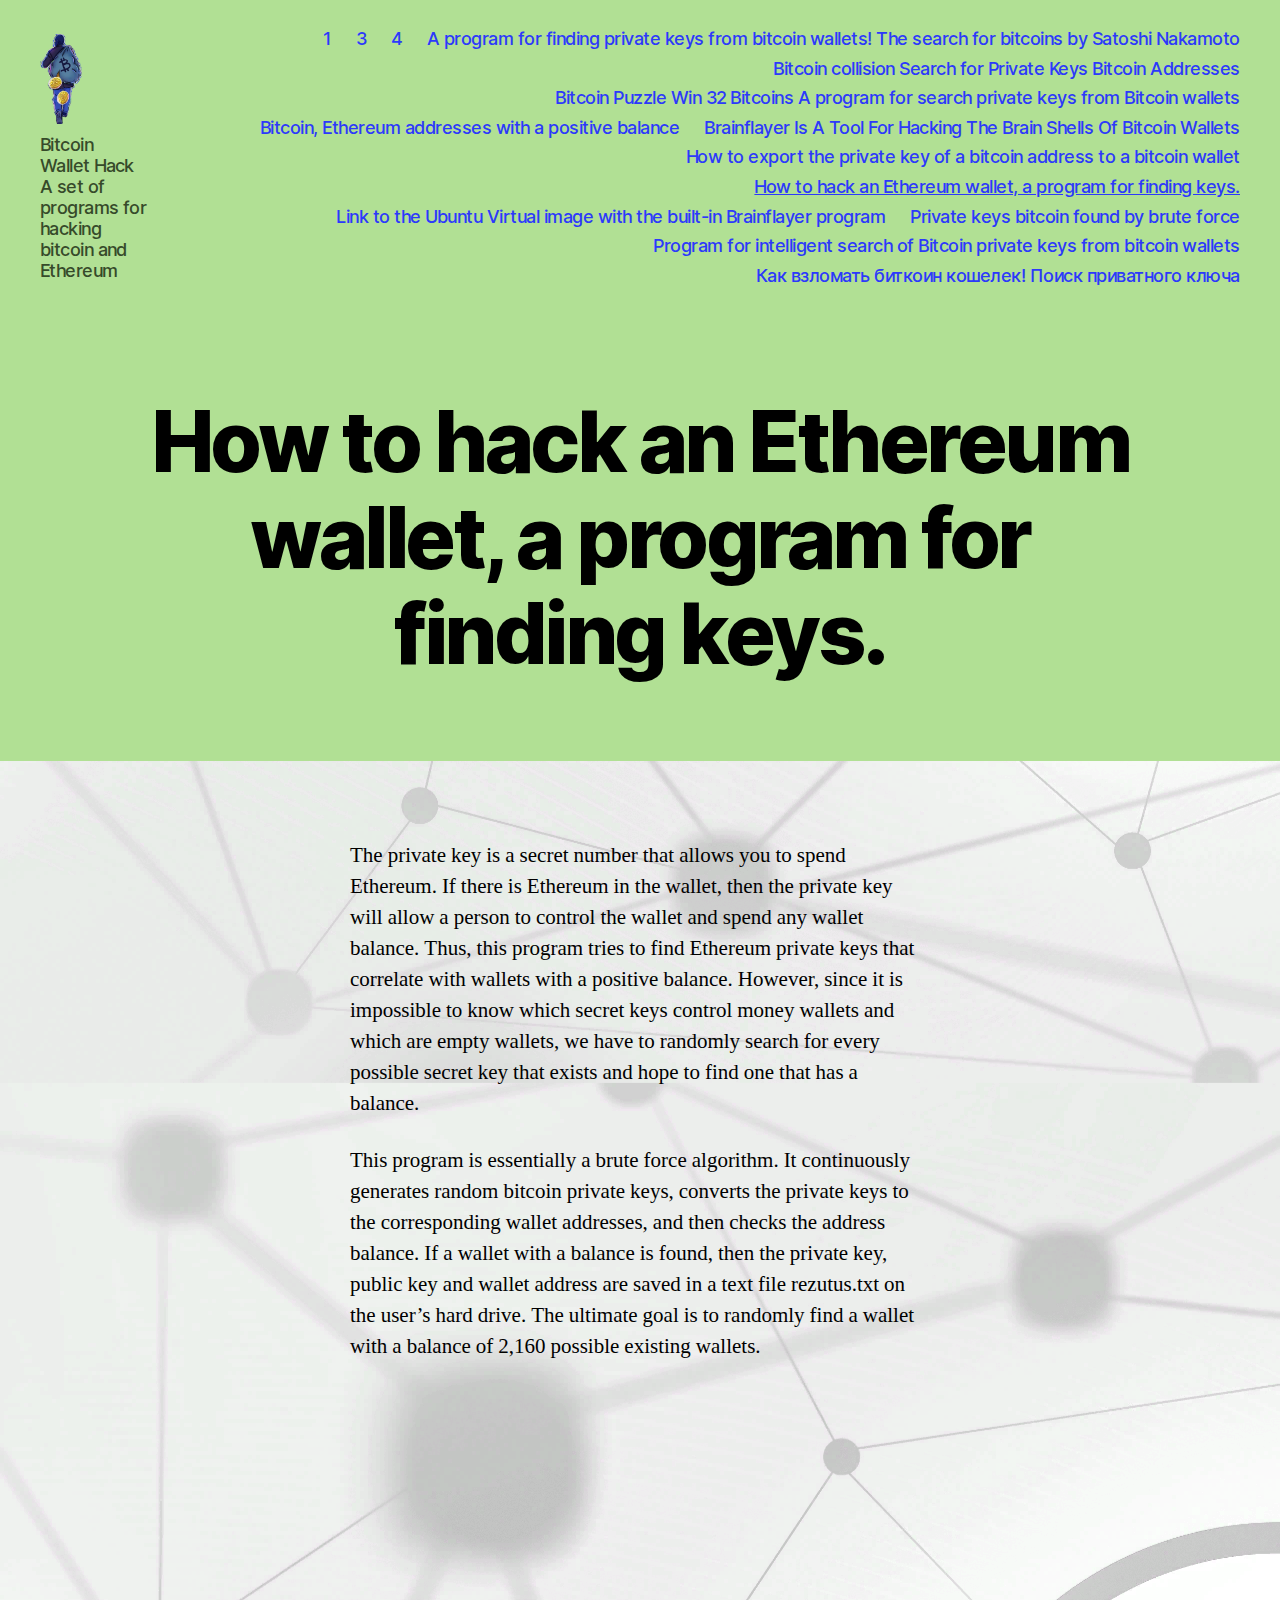
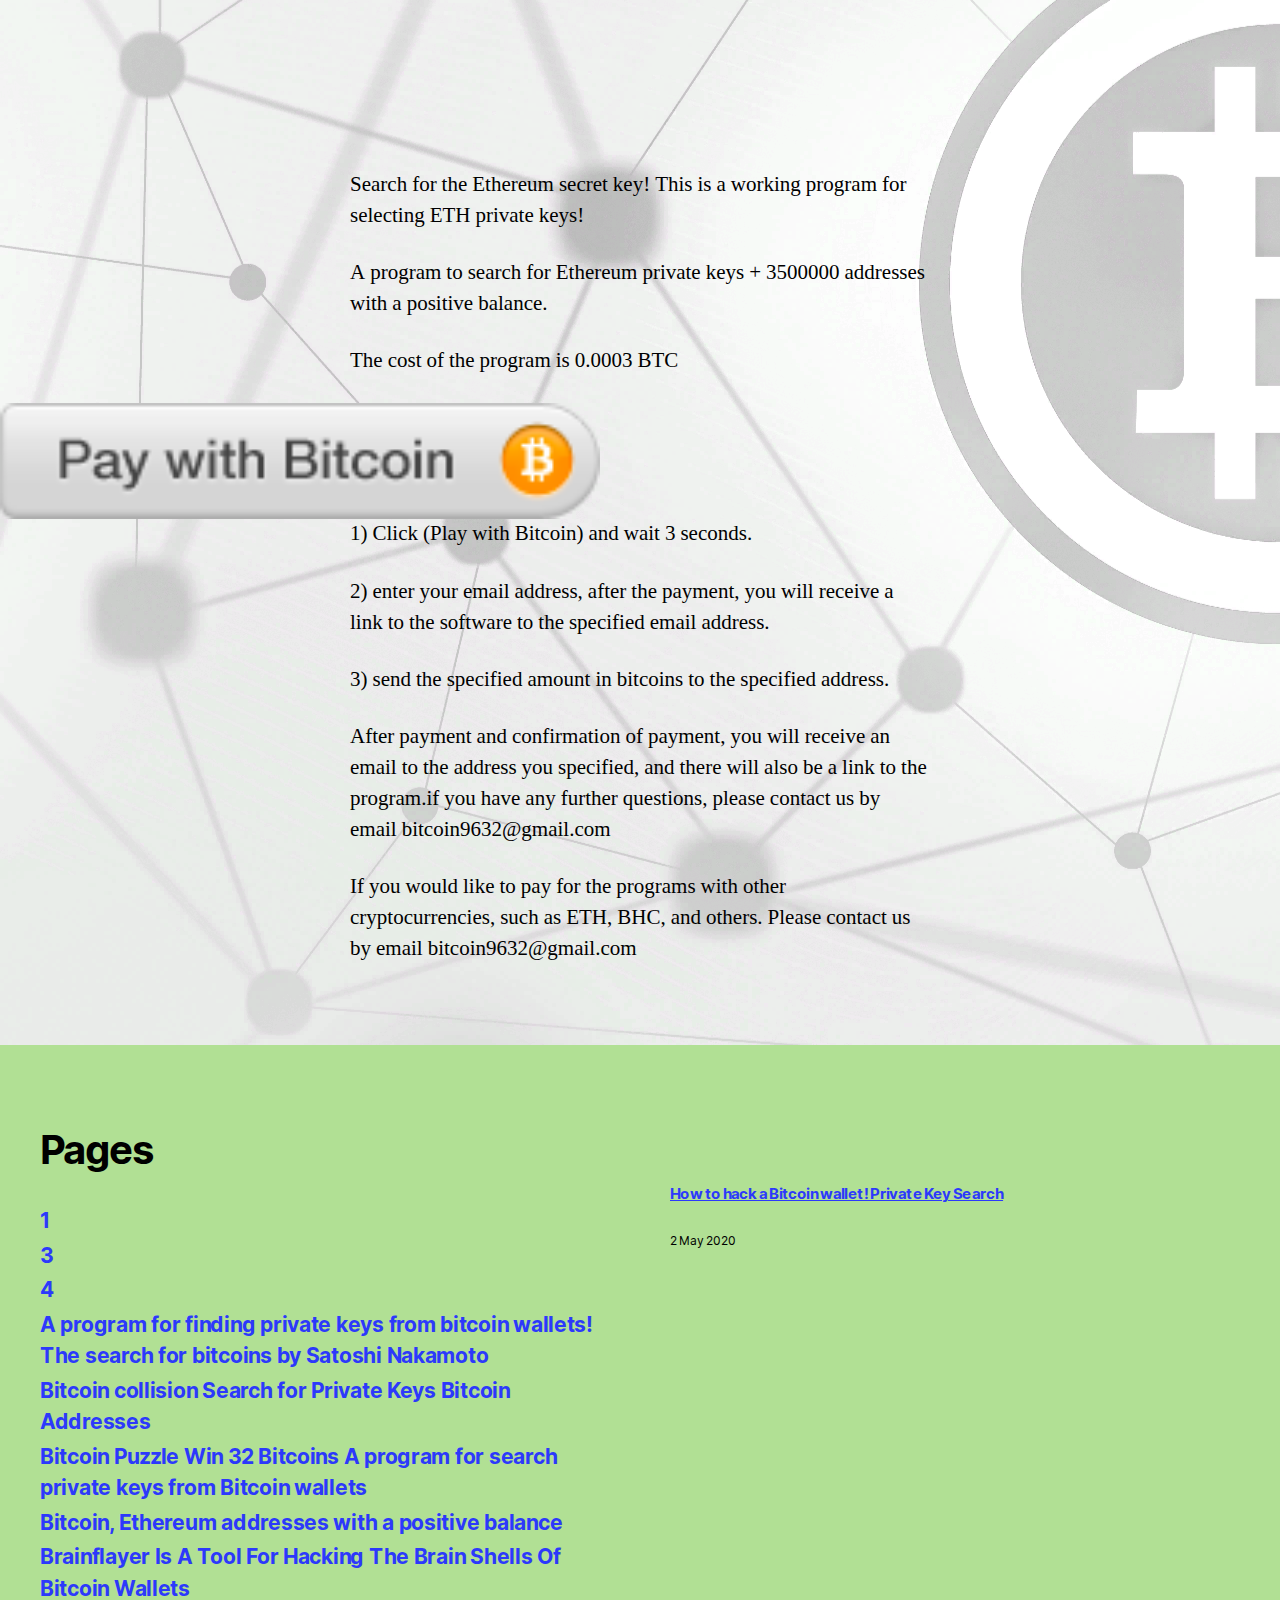
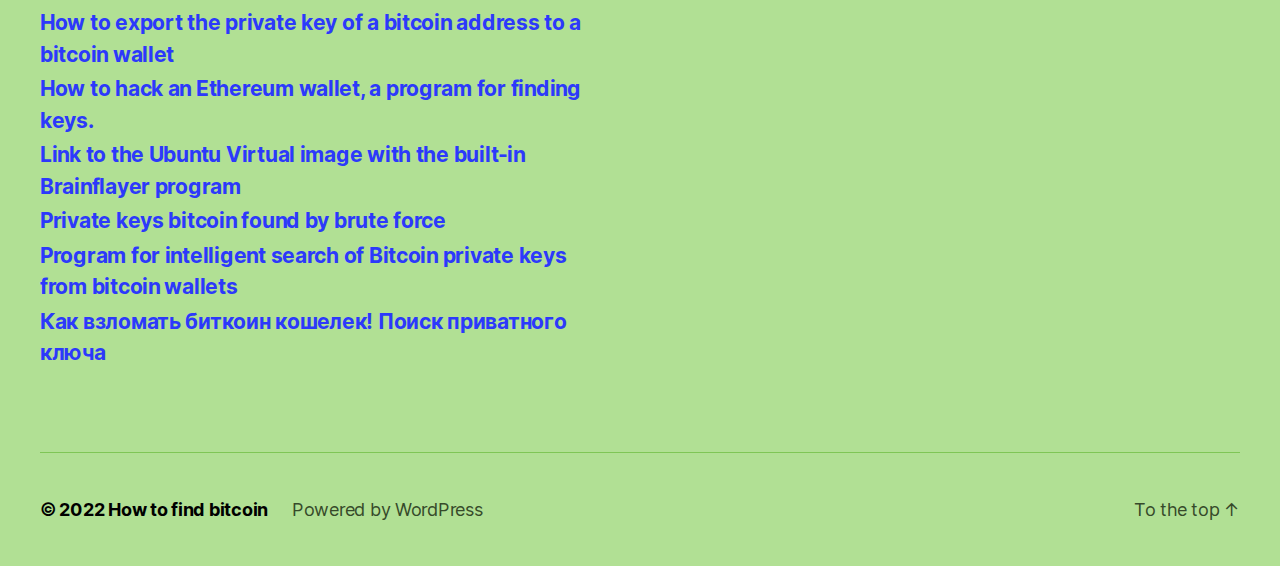
<file: search-for-the-ethereum-secret-key/index.htm>
﻿<!DOCTYPE html>

<html class="no-js" lang="en-US">

	<head>

		<meta charset="UTF-8">
		<meta name="viewport" content="width=device-width, initial-scale=1.0">

		<link rel="profile" href="https://gmpg.org/xfn/11">

		<title>How to hack an Ethereum wallet, a program for finding keys. &#8211; How to find bitcoin</title>
<meta name='robots' content='max-image-preview:large'>
<link rel='dns-prefetch' href='//s.w.org'>
<link rel="alternate" type="application/rss+xml" title="How to find bitcoin &raquo; Feed" href="../feed/index.htm">
<link rel="alternate" type="application/rss+xml" title="How to find bitcoin &raquo; Comments Feed" href="../comments/feed/index.htm">
		<!-- This site uses the Google Analytics by ExactMetrics plugin v7.5.0 - Using Analytics tracking - https://www.exactmetrics.com/ -->
							<script src="../gtag/js?id=UA-165387885-1" data-cfasync="false" data-wpfc-render="false" async=""></script>
			<script data-cfasync="false" data-wpfc-render="false">
				var em_version = '7.5.0';
				var em_track_user = true;
				var em_no_track_reason = '';
				
								var disableStrs = [
															'ga-disable-UA-165387885-1',
									];

				/* Function to detect opted out users */
				function __gtagTrackerIsOptedOut() {
					for ( var index = 0; index < disableStrs.length; index++ ) {
						if ( document.cookie.indexOf( disableStrs[ index ] + '=true' ) > -1 ) {
							return true;
						}
					}

					return false;
				}

				/* Disable tracking if the opt-out cookie exists. */
				if ( __gtagTrackerIsOptedOut() ) {
					for ( var index = 0; index < disableStrs.length; index++ ) {
						window[ disableStrs[ index ] ] = true;
					}
				}

				/* Opt-out function */
				function __gtagTrackerOptout() {
					for ( var index = 0; index < disableStrs.length; index++ ) {
						document.cookie = disableStrs[ index ] + '=true; expires=Thu, 31 Dec 2099 23:59:59 UTC; path=/';
						window[ disableStrs[ index ] ] = true;
					}
				}

				if ( 'undefined' === typeof gaOptout ) {
					function gaOptout() {
						__gtagTrackerOptout();
					}
				}
								window.dataLayer = window.dataLayer || [];

				window.ExactMetricsDualTracker = {
					helpers: {},
					trackers: {},
				};
				if ( em_track_user ) {
					function __gtagDataLayer() {
						dataLayer.push( arguments );
					}

					function __gtagTracker( type, name, parameters ) {
						if (!parameters) {
							parameters = {};
						}

						if (parameters.send_to) {
							__gtagDataLayer.apply( null, arguments );
							return;
						}

						if ( type === 'event' ) {
							
															parameters.send_to = exactmetrics_frontend.ua;
								__gtagDataLayer( type, name, parameters );
													} else {
							__gtagDataLayer.apply( null, arguments );
						}
					}
					__gtagTracker( 'js', new Date() );
					__gtagTracker( 'set', {
						'developer_id.dNDMyYj' : true,
											} );
															__gtagTracker( 'config', 'UA-165387885-1', {"forceSSL":"true","link_attribution":"true"} );
										window.gtag = __gtagTracker;											(function () {
							/* https://developers.google.com/analytics/devguides/collection/analyticsjs/ */
							/* ga and __gaTracker compatibility shim. */
							var noopfn = function () {
								return null;
							};
							var newtracker = function () {
								return new Tracker();
							};
							var Tracker = function () {
								return null;
							};
							var p = Tracker.prototype;
							p.get = noopfn;
							p.set = noopfn;
							p.send = function (){
								var args = Array.prototype.slice.call(arguments);
								args.unshift( 'send' );
								__gaTracker.apply(null, args);
							};
							var __gaTracker = function () {
								var len = arguments.length;
								if ( len === 0 ) {
									return;
								}
								var f = arguments[len - 1];
								if ( typeof f !== 'object' || f === null || typeof f.hitCallback !== 'function' ) {
									if ( 'send' === arguments[0] ) {
										var hitConverted, hitObject = false, action;
										if ( 'event' === arguments[1] ) {
											if ( 'undefined' !== typeof arguments[3] ) {
												hitObject = {
													'eventAction': arguments[3],
													'eventCategory': arguments[2],
													'eventLabel': arguments[4],
													'value': arguments[5] ? arguments[5] : 1,
												}
											}
										}
										if ( 'pageview' === arguments[1] ) {
											if ( 'undefined' !== typeof arguments[2] ) {
												hitObject = {
													'eventAction': 'page_view',
													'page_path' : arguments[2],
												}
											}
										}
										if ( typeof arguments[2] === 'object' ) {
											hitObject = arguments[2];
										}
										if ( typeof arguments[5] === 'object' ) {
											Object.assign( hitObject, arguments[5] );
										}
										if ( 'undefined' !== typeof arguments[1].hitType ) {
											hitObject = arguments[1];
											if ( 'pageview' === hitObject.hitType ) {
												hitObject.eventAction = 'page_view';
											}
										}
										if ( hitObject ) {
											action = 'timing' === arguments[1].hitType ? 'timing_complete' : hitObject.eventAction;
											hitConverted = mapArgs( hitObject );
											__gtagTracker( 'event', action, hitConverted );
										}
									}
									return;
								}

								function mapArgs( args ) {
									var arg, hit = {};
									var gaMap = {
										'eventCategory': 'event_category',
										'eventAction': 'event_action',
										'eventLabel': 'event_label',
										'eventValue': 'event_value',
										'nonInteraction': 'non_interaction',
										'timingCategory': 'event_category',
										'timingVar': 'name',
										'timingValue': 'value',
										'timingLabel': 'event_label',
										'page' : 'page_path',
										'location' : 'page_location',
										'title' : 'page_title',
									};
									for ( arg in args ) {
																				if ( ! ( ! args.hasOwnProperty(arg) || ! gaMap.hasOwnProperty(arg) ) ) {
											hit[gaMap[arg]] = args[arg];
										} else {
											hit[arg] = args[arg];
										}
									}
									return hit;
								}

								try {
									f.hitCallback();
								} catch ( ex ) {
								}
							};
							__gaTracker.create = newtracker;
							__gaTracker.getByName = newtracker;
							__gaTracker.getAll = function () {
								return [];
							};
							__gaTracker.remove = noopfn;
							__gaTracker.loaded = true;
							window['__gaTracker'] = __gaTracker;
						})();
									} else {
										console.log( "" );
					( function () {
							function __gtagTracker() {
								return null;
							}
							window['__gtagTracker'] = __gtagTracker;
							window['gtag'] = __gtagTracker;
					} )();
									}
			</script>
				<!-- / Google Analytics by ExactMetrics -->
		<script>
window._wpemojiSettings = {"baseUrl":"https:\/\/s.w.org\/images\/core\/emoji\/13.1.0\/72x72\/","ext":".png","svgUrl":"https:\/\/s.w.org\/images\/core\/emoji\/13.1.0\/svg\/","svgExt":".svg","source":{"concatemoji":"https:\/\/bitcoin-hack.online\/wp-includes\/js\/wp-emoji-release.min.js?ver=5.9.2"}};
/*! This file is auto-generated */
!function(e,a,t){var n,r,o,i=a.createElement("canvas"),p=i.getContext&&i.getContext("2d");function s(e,t){var a=String.fromCharCode;p.clearRect(0,0,i.width,i.height),p.fillText(a.apply(this,e),0,0);e=i.toDataURL();return p.clearRect(0,0,i.width,i.height),p.fillText(a.apply(this,t),0,0),e===i.toDataURL()}function c(e){var t=a.createElement("script");t.src=e,t.defer=t.type="text/javascript",a.getElementsByTagName("head")[0].appendChild(t)}for(o=Array("flag","emoji"),t.supports={everything:!0,everythingExceptFlag:!0},r=0;r<o.length;r++)t.supports[o[r]]=function(e){if(!p||!p.fillText)return!1;switch(p.textBaseline="top",p.font="600 32px Arial",e){case"flag":return s([127987,65039,8205,9895,65039],[127987,65039,8203,9895,65039])?!1:!s([55356,56826,55356,56819],[55356,56826,8203,55356,56819])&&!s([55356,57332,56128,56423,56128,56418,56128,56421,56128,56430,56128,56423,56128,56447],[55356,57332,8203,56128,56423,8203,56128,56418,8203,56128,56421,8203,56128,56430,8203,56128,56423,8203,56128,56447]);case"emoji":return!s([10084,65039,8205,55357,56613],[10084,65039,8203,55357,56613])}return!1}(o[r]),t.supports.everything=t.supports.everything&&t.supports[o[r]],"flag"!==o[r]&&(t.supports.everythingExceptFlag=t.supports.everythingExceptFlag&&t.supports[o[r]]);t.supports.everythingExceptFlag=t.supports.everythingExceptFlag&&!t.supports.flag,t.DOMReady=!1,t.readyCallback=function(){t.DOMReady=!0},t.supports.everything||(n=function(){t.readyCallback()},a.addEventListener?(a.addEventListener("DOMContentLoaded",n,!1),e.addEventListener("load",n,!1)):(e.attachEvent("onload",n),a.attachEvent("onreadystatechange",function(){"complete"===a.readyState&&t.readyCallback()})),(n=t.source||{}).concatemoji?c(n.concatemoji):n.wpemoji&&n.twemoji&&(c(n.twemoji),c(n.wpemoji)))}(window,document,window._wpemojiSettings);
</script>
<style>
img.wp-smiley,
img.emoji {
	display: inline !important;
	border: none !important;
	box-shadow: none !important;
	height: 1em !important;
	width: 1em !important;
	margin: 0 0.07em !important;
	vertical-align: -0.1em !important;
	background: none !important;
	padding: 0 !important;
}
</style>
	<link rel='stylesheet' id='gtranslate-style-css' href='../wp-content/plugins/gtranslate/gtranslate-style24.css?ver=5.9.2' media='all'>
<link rel='stylesheet' id='wp-block-library-css' href='../wp-includes/css/dist/block-library/style.min.css?ver=5.9.2' media='all'>
<style id='global-styles-inline-css'>
body{--wp--preset--color--black: #000000;--wp--preset--color--cyan-bluish-gray: #abb8c3;--wp--preset--color--white: #ffffff;--wp--preset--color--pale-pink: #f78da7;--wp--preset--color--vivid-red: #cf2e2e;--wp--preset--color--luminous-vivid-orange: #ff6900;--wp--preset--color--luminous-vivid-amber: #fcb900;--wp--preset--color--light-green-cyan: #7bdcb5;--wp--preset--color--vivid-green-cyan: #00d084;--wp--preset--color--pale-cyan-blue: #8ed1fc;--wp--preset--color--vivid-cyan-blue: #0693e3;--wp--preset--color--vivid-purple: #9b51e0;--wp--preset--color--accent: #1c28d8;--wp--preset--color--primary: #000000;--wp--preset--color--secondary: #1e382a;--wp--preset--color--subtle-background: #2bb46b;--wp--preset--color--background: #40d184;--wp--preset--gradient--vivid-cyan-blue-to-vivid-purple: linear-gradient(135deg,rgba(6,147,227,1) 0%,rgb(155,81,224) 100%);--wp--preset--gradient--light-green-cyan-to-vivid-green-cyan: linear-gradient(135deg,rgb(122,220,180) 0%,rgb(0,208,130) 100%);--wp--preset--gradient--luminous-vivid-amber-to-luminous-vivid-orange: linear-gradient(135deg,rgba(252,185,0,1) 0%,rgba(255,105,0,1) 100%);--wp--preset--gradient--luminous-vivid-orange-to-vivid-red: linear-gradient(135deg,rgba(255,105,0,1) 0%,rgb(207,46,46) 100%);--wp--preset--gradient--very-light-gray-to-cyan-bluish-gray: linear-gradient(135deg,rgb(238,238,238) 0%,rgb(169,184,195) 100%);--wp--preset--gradient--cool-to-warm-spectrum: linear-gradient(135deg,rgb(74,234,220) 0%,rgb(151,120,209) 20%,rgb(207,42,186) 40%,rgb(238,44,130) 60%,rgb(251,105,98) 80%,rgb(254,248,76) 100%);--wp--preset--gradient--blush-light-purple: linear-gradient(135deg,rgb(255,206,236) 0%,rgb(152,150,240) 100%);--wp--preset--gradient--blush-bordeaux: linear-gradient(135deg,rgb(254,205,165) 0%,rgb(254,45,45) 50%,rgb(107,0,62) 100%);--wp--preset--gradient--luminous-dusk: linear-gradient(135deg,rgb(255,203,112) 0%,rgb(199,81,192) 50%,rgb(65,88,208) 100%);--wp--preset--gradient--pale-ocean: linear-gradient(135deg,rgb(255,245,203) 0%,rgb(182,227,212) 50%,rgb(51,167,181) 100%);--wp--preset--gradient--electric-grass: linear-gradient(135deg,rgb(202,248,128) 0%,rgb(113,206,126) 100%);--wp--preset--gradient--midnight: linear-gradient(135deg,rgb(2,3,129) 0%,rgb(40,116,252) 100%);--wp--preset--duotone--dark-grayscale: url('#wp-duotone-dark-grayscale');--wp--preset--duotone--grayscale: url('#wp-duotone-grayscale');--wp--preset--duotone--purple-yellow: url('#wp-duotone-purple-yellow');--wp--preset--duotone--blue-red: url('#wp-duotone-blue-red');--wp--preset--duotone--midnight: url('#wp-duotone-midnight');--wp--preset--duotone--magenta-yellow: url('#wp-duotone-magenta-yellow');--wp--preset--duotone--purple-green: url('#wp-duotone-purple-green');--wp--preset--duotone--blue-orange: url('#wp-duotone-blue-orange');--wp--preset--font-size--small: 18px;--wp--preset--font-size--medium: 20px;--wp--preset--font-size--large: 26.25px;--wp--preset--font-size--x-large: 42px;--wp--preset--font-size--normal: 21px;--wp--preset--font-size--larger: 32px;}.has-black-color{color: var(--wp--preset--color--black) !important;}.has-cyan-bluish-gray-color{color: var(--wp--preset--color--cyan-bluish-gray) !important;}.has-white-color{color: var(--wp--preset--color--white) !important;}.has-pale-pink-color{color: var(--wp--preset--color--pale-pink) !important;}.has-vivid-red-color{color: var(--wp--preset--color--vivid-red) !important;}.has-luminous-vivid-orange-color{color: var(--wp--preset--color--luminous-vivid-orange) !important;}.has-luminous-vivid-amber-color{color: var(--wp--preset--color--luminous-vivid-amber) !important;}.has-light-green-cyan-color{color: var(--wp--preset--color--light-green-cyan) !important;}.has-vivid-green-cyan-color{color: var(--wp--preset--color--vivid-green-cyan) !important;}.has-pale-cyan-blue-color{color: var(--wp--preset--color--pale-cyan-blue) !important;}.has-vivid-cyan-blue-color{color: var(--wp--preset--color--vivid-cyan-blue) !important;}.has-vivid-purple-color{color: var(--wp--preset--color--vivid-purple) !important;}.has-black-background-color{background-color: var(--wp--preset--color--black) !important;}.has-cyan-bluish-gray-background-color{background-color: var(--wp--preset--color--cyan-bluish-gray) !important;}.has-white-background-color{background-color: var(--wp--preset--color--white) !important;}.has-pale-pink-background-color{background-color: var(--wp--preset--color--pale-pink) !important;}.has-vivid-red-background-color{background-color: var(--wp--preset--color--vivid-red) !important;}.has-luminous-vivid-orange-background-color{background-color: var(--wp--preset--color--luminous-vivid-orange) !important;}.has-luminous-vivid-amber-background-color{background-color: var(--wp--preset--color--luminous-vivid-amber) !important;}.has-light-green-cyan-background-color{background-color: var(--wp--preset--color--light-green-cyan) !important;}.has-vivid-green-cyan-background-color{background-color: var(--wp--preset--color--vivid-green-cyan) !important;}.has-pale-cyan-blue-background-color{background-color: var(--wp--preset--color--pale-cyan-blue) !important;}.has-vivid-cyan-blue-background-color{background-color: var(--wp--preset--color--vivid-cyan-blue) !important;}.has-vivid-purple-background-color{background-color: var(--wp--preset--color--vivid-purple) !important;}.has-black-border-color{border-color: var(--wp--preset--color--black) !important;}.has-cyan-bluish-gray-border-color{border-color: var(--wp--preset--color--cyan-bluish-gray) !important;}.has-white-border-color{border-color: var(--wp--preset--color--white) !important;}.has-pale-pink-border-color{border-color: var(--wp--preset--color--pale-pink) !important;}.has-vivid-red-border-color{border-color: var(--wp--preset--color--vivid-red) !important;}.has-luminous-vivid-orange-border-color{border-color: var(--wp--preset--color--luminous-vivid-orange) !important;}.has-luminous-vivid-amber-border-color{border-color: var(--wp--preset--color--luminous-vivid-amber) !important;}.has-light-green-cyan-border-color{border-color: var(--wp--preset--color--light-green-cyan) !important;}.has-vivid-green-cyan-border-color{border-color: var(--wp--preset--color--vivid-green-cyan) !important;}.has-pale-cyan-blue-border-color{border-color: var(--wp--preset--color--pale-cyan-blue) !important;}.has-vivid-cyan-blue-border-color{border-color: var(--wp--preset--color--vivid-cyan-blue) !important;}.has-vivid-purple-border-color{border-color: var(--wp--preset--color--vivid-purple) !important;}.has-vivid-cyan-blue-to-vivid-purple-gradient-background{background: var(--wp--preset--gradient--vivid-cyan-blue-to-vivid-purple) !important;}.has-light-green-cyan-to-vivid-green-cyan-gradient-background{background: var(--wp--preset--gradient--light-green-cyan-to-vivid-green-cyan) !important;}.has-luminous-vivid-amber-to-luminous-vivid-orange-gradient-background{background: var(--wp--preset--gradient--luminous-vivid-amber-to-luminous-vivid-orange) !important;}.has-luminous-vivid-orange-to-vivid-red-gradient-background{background: var(--wp--preset--gradient--luminous-vivid-orange-to-vivid-red) !important;}.has-very-light-gray-to-cyan-bluish-gray-gradient-background{background: var(--wp--preset--gradient--very-light-gray-to-cyan-bluish-gray) !important;}.has-cool-to-warm-spectrum-gradient-background{background: var(--wp--preset--gradient--cool-to-warm-spectrum) !important;}.has-blush-light-purple-gradient-background{background: var(--wp--preset--gradient--blush-light-purple) !important;}.has-blush-bordeaux-gradient-background{background: var(--wp--preset--gradient--blush-bordeaux) !important;}.has-luminous-dusk-gradient-background{background: var(--wp--preset--gradient--luminous-dusk) !important;}.has-pale-ocean-gradient-background{background: var(--wp--preset--gradient--pale-ocean) !important;}.has-electric-grass-gradient-background{background: var(--wp--preset--gradient--electric-grass) !important;}.has-midnight-gradient-background{background: var(--wp--preset--gradient--midnight) !important;}.has-small-font-size{font-size: var(--wp--preset--font-size--small) !important;}.has-medium-font-size{font-size: var(--wp--preset--font-size--medium) !important;}.has-large-font-size{font-size: var(--wp--preset--font-size--large) !important;}.has-x-large-font-size{font-size: var(--wp--preset--font-size--x-large) !important;}
</style>
<link rel='stylesheet' id='popularis-extra-css' href='../wp-content/plugins/popularis-extra/assets/css/style.css?ver=1.2.0' media='all'>
<link rel='stylesheet' id='twentytwenty-style-css' href='../wp-content/themes/twentytwenty/style.css?ver=1.9' media='all'>
<style id='twentytwenty-style-inline-css'>
.color-accent,.color-accent-hover:hover,.color-accent-hover:focus,:root .has-accent-color,.has-drop-cap:not(:focus):first-letter,.wp-block-button.is-style-outline,a { color: #1c28d8; }blockquote,.border-color-accent,.border-color-accent-hover:hover,.border-color-accent-hover:focus { border-color: #1c28d8; }button,.button,.faux-button,.wp-block-button__link,.wp-block-file .wp-block-file__button,input[type="button"],input[type="reset"],input[type="submit"],.bg-accent,.bg-accent-hover:hover,.bg-accent-hover:focus,:root .has-accent-background-color,.comment-reply-link { background-color: #1c28d8; }.fill-children-accent,.fill-children-accent * { fill: #1c28d8; }:root .has-background-color,button,.button,.faux-button,.wp-block-button__link,.wp-block-file__button,input[type="button"],input[type="reset"],input[type="submit"],.wp-block-button,.comment-reply-link,.has-background.has-primary-background-color:not(.has-text-color),.has-background.has-primary-background-color *:not(.has-text-color),.has-background.has-accent-background-color:not(.has-text-color),.has-background.has-accent-background-color *:not(.has-text-color) { color: #40d184; }:root .has-background-background-color { background-color: #40d184; }body,.entry-title a,:root .has-primary-color { color: #000000; }:root .has-primary-background-color { background-color: #000000; }cite,figcaption,.wp-caption-text,.post-meta,.entry-content .wp-block-archives li,.entry-content .wp-block-categories li,.entry-content .wp-block-latest-posts li,.wp-block-latest-comments__comment-date,.wp-block-latest-posts__post-date,.wp-block-embed figcaption,.wp-block-image figcaption,.wp-block-pullquote cite,.comment-metadata,.comment-respond .comment-notes,.comment-respond .logged-in-as,.pagination .dots,.entry-content hr:not(.has-background),hr.styled-separator,:root .has-secondary-color { color: #1e382a; }:root .has-secondary-background-color { background-color: #1e382a; }pre,fieldset,input,textarea,table,table *,hr { border-color: #2bb46b; }caption,code,code,kbd,samp,.wp-block-table.is-style-stripes tbody tr:nth-child(odd),:root .has-subtle-background-background-color { background-color: #2bb46b; }.wp-block-table.is-style-stripes { border-bottom-color: #2bb46b; }.wp-block-latest-posts.is-grid li { border-top-color: #2bb46b; }:root .has-subtle-background-color { color: #2bb46b; }body:not(.overlay-header) .primary-menu > li > a,body:not(.overlay-header) .primary-menu > li > .icon,.modal-menu a,.footer-menu a, .footer-widgets a,#site-footer .wp-block-button.is-style-outline,.wp-block-pullquote:before,.singular:not(.overlay-header) .entry-header a,.archive-header a,.header-footer-group .color-accent,.header-footer-group .color-accent-hover:hover { color: #2c39fb; }.social-icons a,#site-footer button:not(.toggle),#site-footer .button,#site-footer .faux-button,#site-footer .wp-block-button__link,#site-footer .wp-block-file__button,#site-footer input[type="button"],#site-footer input[type="reset"],#site-footer input[type="submit"] { background-color: #2c39fb; }.social-icons a,body:not(.overlay-header) .primary-menu ul,.header-footer-group button,.header-footer-group .button,.header-footer-group .faux-button,.header-footer-group .wp-block-button:not(.is-style-outline) .wp-block-button__link,.header-footer-group .wp-block-file__button,.header-footer-group input[type="button"],.header-footer-group input[type="reset"],.header-footer-group input[type="submit"] { color: #b1e094; }#site-header,.footer-nav-widgets-wrapper,#site-footer,.menu-modal,.menu-modal-inner,.search-modal-inner,.archive-header,.singular .entry-header,.singular .featured-media:before,.wp-block-pullquote:before { background-color: #b1e094; }.header-footer-group,body:not(.overlay-header) #site-header .toggle,.menu-modal .toggle { color: #000000; }body:not(.overlay-header) .primary-menu ul { background-color: #000000; }body:not(.overlay-header) .primary-menu > li > ul:after { border-bottom-color: #000000; }body:not(.overlay-header) .primary-menu ul ul:after { border-left-color: #000000; }.site-description,body:not(.overlay-header) .toggle-inner .toggle-text,.widget .post-date,.widget .rss-date,.widget_archive li,.widget_categories li,.widget cite,.widget_pages li,.widget_meta li,.widget_nav_menu li,.powered-by-wordpress,.to-the-top,.singular .entry-header .post-meta,.singular:not(.overlay-header) .entry-header .post-meta a { color: #364a2a; }.header-footer-group pre,.header-footer-group fieldset,.header-footer-group input,.header-footer-group textarea,.header-footer-group table,.header-footer-group table *,.footer-nav-widgets-wrapper,#site-footer,.menu-modal nav *,.footer-widgets-outer-wrapper,.footer-top { border-color: #7fc656; }.header-footer-group table caption,body:not(.overlay-header) .header-inner .toggle-wrapper::before { background-color: #7fc656; }
</style>
<link rel='stylesheet' id='twentytwenty-print-style-css' href='../wp-content/themes/twentytwenty/print.css?ver=1.9' media='print'>
<link rel='stylesheet' id='tablepress-default-css' href='../wp-content/plugins/tablepress/css/default.min.css?ver=1.14' media='all'>
<script src='../wp-includes/js/jquery/jquery.min.js?ver=3.6.0' id='jquery-core-js'></script>
<script src='../wp-includes/js/jquery/jquery-migrate.min.js?ver=3.3.2' id='jquery-migrate-js'></script>
<script src='../wp-content/plugins/google-analytics-dashboard-for-wp/assets/js/frontend-gtag.min.js?ver=7.5.0' id='exactmetrics-frontend-script-js'></script>
<script data-cfasync="false" data-wpfc-render="false" id='exactmetrics-frontend-script-js-extra'>var exactmetrics_frontend = {"js_events_tracking":"true","download_extensions":"doc,pdf,ppt,zip,xls,docx,pptx,xlsx","inbound_paths":"[{\"path\":\"\\\/go\\\/\",\"label\":\"affiliate\"},{\"path\":\"\\\/recommend\\\/\",\"label\":\"affiliate\"}]","home_url":"https:\/\/bitcoin-hack.online","hash_tracking":"false","ua":"UA-165387885-1","v4_id":""};</script>
<script src='../wp-content/themes/twentytwenty/assets/js/index.js?ver=1.9' id='twentytwenty-js-js' async=""></script>
<script id='twentytwenty-js-js-after'>
window.addEventListener( "load", function() {

				if ( typeof jQuery === "undefined" ) {
					return;
				}

				jQuery( document ).on( "wpformsPageChange wpformsShowConditionalsField", function() { 

					if ( typeof twentytwenty === "undefined" || typeof twentytwenty.intrinsicRatioVideos === "undefined" || typeof twentytwenty.intrinsicRatioVideos.makeFit === "undefined" ) {
						return;
					}

					twentytwenty.intrinsicRatioVideos.makeFit();
				} );

				jQuery( document ).on( "wpformsRichTextEditorInit", function( e, editor ) { 

					jQuery( editor.container ).find( "iframe" ).addClass( "intrinsic-ignore" );
				} );
			} );
</script>
<link rel="https://api.w.org/" href="../wp-json/index.htm"><link rel="alternate" type="application/json" href="../wp-json/wp/v2/pages/1042"><link rel="EditURI" type="application/rsd+xml" title="RSD" href="../xmlrpc.php?rsd">
<link rel="wlwmanifest" type="application/wlwmanifest+xml" href="../wp-includes/wlwmanifest.xml"> 
<meta name="generator" content="WordPress 5.9.2">
<link rel="canonical" href="index.htm">
<link rel='shortlink' href='index.htm?p=1042'>
<link rel="alternate" type="application/json+oembed" href="../wp-json/oembed/1.0/embed-18?url=https%3A%2F%2Fbitcoin-hack.online%2Fsearch-for-the-ethereum-secret-key%2F">
<link rel="alternate" type="text/xml+oembed" href="../wp-json/oembed/1.0/embed-19?url=https%3A%2F%2Fbitcoin-hack.online%2Fsearch-for-the-ethereum-secret-key%2F&#038;format=xml">
	<script>document.documentElement.className = document.documentElement.className.replace( 'no-js', 'js' );</script>
	<style id="custom-background-css">
body.custom-background { background-color: #40d184; background-image: url("../wp-content/uploads/2020/05/Bitcoin-wallet-hack-collisions-3.png"); background-position: left center; background-size: auto; background-repeat: repeat; background-attachment: scroll; }
</style>
	<link rel="icon" href="../wp-content/uploads/2020/05/How-to-find-bitcoin-150x150.png" sizes="32x32">
<link rel="icon" href="../wp-content/uploads/2020/05/How-to-find-bitcoin.png" sizes="192x192">
<link rel="apple-touch-icon" href="../wp-content/uploads/2020/05/How-to-find-bitcoin.png">
<meta name="msapplication-TileImage" content="https://bitcoin-hack.online/wp-content/uploads/2020/05/How-to-find-bitcoin.png">

	</head>

	<body class="page-template-default page page-id-1042 custom-background wp-custom-logo wp-embed-responsive singular missing-post-thumbnail has-no-pagination not-showing-comments show-avatars footer-top-visible">

		<a class="skip-link screen-reader-text" href="#site-content">Skip to the content</a><svg xmlns="http://www.w3.org/2000/svg" viewbox="0 0 0 0" width="0" height="0" focusable="false" role="none" style="visibility: hidden; position: absolute; left: -9999px; overflow: hidden;"><defs><filter id="wp-duotone-dark-grayscale"><fecolormatrix color-interpolation-filters="sRGB" type="matrix" values=" .299 .587 .114 0 0 .299 .587 .114 0 0 .299 .587 .114 0 0 .299 .587 .114 0 0 "></fecolormatrix><fecomponenttransfer color-interpolation-filters="sRGB"><fefuncr type="table" tablevalues="0 0.49803921568627"></fefuncr><fefuncg type="table" tablevalues="0 0.49803921568627"></fefuncg><fefuncb type="table" tablevalues="0 0.49803921568627"></fefuncb><fefunca type="table" tablevalues="1 1"></fefunca></fecomponenttransfer><fecomposite in2="SourceGraphic" operator="in"></fecomposite></filter></defs></svg><svg xmlns="http://www.w3.org/2000/svg" viewbox="0 0 0 0" width="0" height="0" focusable="false" role="none" style="visibility: hidden; position: absolute; left: -9999px; overflow: hidden;"><defs><filter id="wp-duotone-grayscale"><fecolormatrix color-interpolation-filters="sRGB" type="matrix" values=" .299 .587 .114 0 0 .299 .587 .114 0 0 .299 .587 .114 0 0 .299 .587 .114 0 0 "></fecolormatrix><fecomponenttransfer color-interpolation-filters="sRGB"><fefuncr type="table" tablevalues="0 1"></fefuncr><fefuncg type="table" tablevalues="0 1"></fefuncg><fefuncb type="table" tablevalues="0 1"></fefuncb><fefunca type="table" tablevalues="1 1"></fefunca></fecomponenttransfer><fecomposite in2="SourceGraphic" operator="in"></fecomposite></filter></defs></svg><svg xmlns="http://www.w3.org/2000/svg" viewbox="0 0 0 0" width="0" height="0" focusable="false" role="none" style="visibility: hidden; position: absolute; left: -9999px; overflow: hidden;"><defs><filter id="wp-duotone-purple-yellow"><fecolormatrix color-interpolation-filters="sRGB" type="matrix" values=" .299 .587 .114 0 0 .299 .587 .114 0 0 .299 .587 .114 0 0 .299 .587 .114 0 0 "></fecolormatrix><fecomponenttransfer color-interpolation-filters="sRGB"><fefuncr type="table" tablevalues="0.54901960784314 0.98823529411765"></fefuncr><fefuncg type="table" tablevalues="0 1"></fefuncg><fefuncb type="table" tablevalues="0.71764705882353 0.25490196078431"></fefuncb><fefunca type="table" tablevalues="1 1"></fefunca></fecomponenttransfer><fecomposite in2="SourceGraphic" operator="in"></fecomposite></filter></defs></svg><svg xmlns="http://www.w3.org/2000/svg" viewbox="0 0 0 0" width="0" height="0" focusable="false" role="none" style="visibility: hidden; position: absolute; left: -9999px; overflow: hidden;"><defs><filter id="wp-duotone-blue-red"><fecolormatrix color-interpolation-filters="sRGB" type="matrix" values=" .299 .587 .114 0 0 .299 .587 .114 0 0 .299 .587 .114 0 0 .299 .587 .114 0 0 "></fecolormatrix><fecomponenttransfer color-interpolation-filters="sRGB"><fefuncr type="table" tablevalues="0 1"></fefuncr><fefuncg type="table" tablevalues="0 0.27843137254902"></fefuncg><fefuncb type="table" tablevalues="0.5921568627451 0.27843137254902"></fefuncb><fefunca type="table" tablevalues="1 1"></fefunca></fecomponenttransfer><fecomposite in2="SourceGraphic" operator="in"></fecomposite></filter></defs></svg><svg xmlns="http://www.w3.org/2000/svg" viewbox="0 0 0 0" width="0" height="0" focusable="false" role="none" style="visibility: hidden; position: absolute; left: -9999px; overflow: hidden;"><defs><filter id="wp-duotone-midnight"><fecolormatrix color-interpolation-filters="sRGB" type="matrix" values=" .299 .587 .114 0 0 .299 .587 .114 0 0 .299 .587 .114 0 0 .299 .587 .114 0 0 "></fecolormatrix><fecomponenttransfer color-interpolation-filters="sRGB"><fefuncr type="table" tablevalues="0 0"></fefuncr><fefuncg type="table" tablevalues="0 0.64705882352941"></fefuncg><fefuncb type="table" tablevalues="0 1"></fefuncb><fefunca type="table" tablevalues="1 1"></fefunca></fecomponenttransfer><fecomposite in2="SourceGraphic" operator="in"></fecomposite></filter></defs></svg><svg xmlns="http://www.w3.org/2000/svg" viewbox="0 0 0 0" width="0" height="0" focusable="false" role="none" style="visibility: hidden; position: absolute; left: -9999px; overflow: hidden;"><defs><filter id="wp-duotone-magenta-yellow"><fecolormatrix color-interpolation-filters="sRGB" type="matrix" values=" .299 .587 .114 0 0 .299 .587 .114 0 0 .299 .587 .114 0 0 .299 .587 .114 0 0 "></fecolormatrix><fecomponenttransfer color-interpolation-filters="sRGB"><fefuncr type="table" tablevalues="0.78039215686275 1"></fefuncr><fefuncg type="table" tablevalues="0 0.94901960784314"></fefuncg><fefuncb type="table" tablevalues="0.35294117647059 0.47058823529412"></fefuncb><fefunca type="table" tablevalues="1 1"></fefunca></fecomponenttransfer><fecomposite in2="SourceGraphic" operator="in"></fecomposite></filter></defs></svg><svg xmlns="http://www.w3.org/2000/svg" viewbox="0 0 0 0" width="0" height="0" focusable="false" role="none" style="visibility: hidden; position: absolute; left: -9999px; overflow: hidden;"><defs><filter id="wp-duotone-purple-green"><fecolormatrix color-interpolation-filters="sRGB" type="matrix" values=" .299 .587 .114 0 0 .299 .587 .114 0 0 .299 .587 .114 0 0 .299 .587 .114 0 0 "></fecolormatrix><fecomponenttransfer color-interpolation-filters="sRGB"><fefuncr type="table" tablevalues="0.65098039215686 0.40392156862745"></fefuncr><fefuncg type="table" tablevalues="0 1"></fefuncg><fefuncb type="table" tablevalues="0.44705882352941 0.4"></fefuncb><fefunca type="table" tablevalues="1 1"></fefunca></fecomponenttransfer><fecomposite in2="SourceGraphic" operator="in"></fecomposite></filter></defs></svg><svg xmlns="http://www.w3.org/2000/svg" viewbox="0 0 0 0" width="0" height="0" focusable="false" role="none" style="visibility: hidden; position: absolute; left: -9999px; overflow: hidden;"><defs><filter id="wp-duotone-blue-orange"><fecolormatrix color-interpolation-filters="sRGB" type="matrix" values=" .299 .587 .114 0 0 .299 .587 .114 0 0 .299 .587 .114 0 0 .299 .587 .114 0 0 "></fecolormatrix><fecomponenttransfer color-interpolation-filters="sRGB"><fefuncr type="table" tablevalues="0.098039215686275 1"></fefuncr><fefuncg type="table" tablevalues="0 0.66274509803922"></fefuncg><fefuncb type="table" tablevalues="0.84705882352941 0.41960784313725"></fefuncb><fefunca type="table" tablevalues="1 1"></fefunca></fecomponenttransfer><fecomposite in2="SourceGraphic" operator="in"></fecomposite></filter></defs></svg>
		<header id="site-header" class="header-footer-group">

			<div class="header-inner section-inner">

				<div class="header-titles-wrapper">

					
					<div class="header-titles">

						<div class="site-logo faux-heading"><a href="../index.htm" class="custom-logo-link" rel="home"><img width="146" height="313" style="height: 313px;" src="../wp-content/uploads/2020/05/A-real-working-program-for-hacking-bitcoin-addresses-Best-soft-hack-bitcoin-2.png" class="custom-logo" alt="A real working program for hacking bitcoin addresses Best soft hack bitcoin1" srcset="../wp-content/uploads/2020/05/A-real-working-program-for-hacking-bitcoin-addresses-Best-soft-hack-bitcoin-2.png 292w, ../wp-content/uploads/2020/05/A-real-working-program-for-hacking-bitcoin-addresses-Best-soft-hack-bitcoin-2-140x300.png 140w" sizes="(max-width: 292px) 100vw, 292px"></a><span class="screen-reader-text">How to find bitcoin</span></div><div class="site-description">Bitcoin Wallet Hack A set of programs for hacking bitcoin and Ethereum</div><!-- .site-description -->
					</div><!-- .header-titles -->

					<button class="toggle nav-toggle mobile-nav-toggle" data-toggle-target=".menu-modal" data-toggle-body-class="showing-menu-modal" aria-expanded="false" data-set-focus=".close-nav-toggle">
						<span class="toggle-inner">
							<span class="toggle-icon">
								<svg class="svg-icon" aria-hidden="true" role="img" focusable="false" xmlns="http://www.w3.org/2000/svg" width="26" height="7" viewbox="0 0 26 7"><path fill-rule="evenodd" d="M332.5,45 C330.567003,45 329,43.4329966 329,41.5 C329,39.5670034 330.567003,38 332.5,38 C334.432997,38 336,39.5670034 336,41.5 C336,43.4329966 334.432997,45 332.5,45 Z M342,45 C340.067003,45 338.5,43.4329966 338.5,41.5 C338.5,39.5670034 340.067003,38 342,38 C343.932997,38 345.5,39.5670034 345.5,41.5 C345.5,43.4329966 343.932997,45 342,45 Z M351.5,45 C349.567003,45 348,43.4329966 348,41.5 C348,39.5670034 349.567003,38 351.5,38 C353.432997,38 355,39.5670034 355,41.5 C355,43.4329966 353.432997,45 351.5,45 Z" transform="translate(-329 -38)"></path></svg>							</span>
							<span class="toggle-text">Menu</span>
						</span>
					</button><!-- .nav-toggle -->

				</div><!-- .header-titles-wrapper -->

				<div class="header-navigation-wrapper">

					
							<nav class="primary-menu-wrapper" aria-label="Horizontal">

								<ul class="primary-menu reset-list-style">

								<li class="page_item page-item-467"><a href="../download-file-1/index.htm">1</a></li>
<li class="page_item page-item-491"><a href="../491-2/index.htm">3</a></li>
<li class="page_item page-item-474"><a href="../474-2/index.htm">4</a></li>
<li class="page_item page-item-923"><a href="../search-for-satoshi-nakamotos-private-bitcoin-keys-bitcoin-lottery/index.htm">A program for finding private keys from bitcoin wallets! The search for bitcoins by Satoshi Nakamoto</a></li>
<li class="page_item page-item-883"><a href="../bitcoin-lottery-search-for-private-keys-bitcoin-addresses/index.htm">Bitcoin collision Search for Private Keys Bitcoin Addresses</a></li>
<li class="page_item page-item-426"><a href="../bitcoin-puzzle-win-32-bitcoins/index.htm">Bitcoin Puzzle Win 32 Bitcoins A program for search private keys from Bitcoin wallets</a></li>
<li class="page_item page-item-483"><a href="../483-2/index.htm">Bitcoin, Ethereum addresses with a positive balance</a></li>
<li class="page_item page-item-366"><a href="../search-for-bitcoin-addresses-brainflayer/index.htm">Brainflayer Is A Tool For Hacking The Brain Shells Of Bitcoin Wallets</a></li>
<li class="page_item page-item-1125"><a href="../how-to-export-the-private-key-of-a-bitcoin-address-to-a-bitcoin-wallet/index.htm">How to export the private key of a bitcoin address to a bitcoin wallet</a></li>
<li class="page_item page-item-1042 current_page_item current-menu-item"><a href="index.htm" aria-current="page">How to hack an Ethereum wallet, a program for finding keys.</a></li>
<li class="page_item page-item-495"><a href="../495-2/index.htm">Link to the Ubuntu Virtual image with the built-in Brainflayer program</a></li>
<li class="page_item page-item-1293"><a href="../private-keys-bitcoin-found-by-brute-force/index.htm">Private keys bitcoin found by brute force</a></li>
<li class="page_item page-item-336"><a href="../tool-for-rough-forcing-of-bitcoin-private-keys/index.htm">Program for intelligent search of Bitcoin private keys from bitcoin wallets</a></li>
<li class="page_item page-item-1258"><a href="../%D0%BA%D0%B0%D0%BA-%D0%B2%D0%B7%D0%BB%D0%BE%D0%BC%D0%B0%D1%82%D1%8C-%D0%B1%D0%B8%D1%82%D0%BA%D0%BE%D0%B8%D0%BD-%D0%BA%D0%BE%D1%88%D0%B5%D0%BB%D0%B5%D0%BA-%D0%BF%D0%BE%D0%B8%D1%81%D0%BA-%D0%BF%D1%80/index.htm">Как взломать биткоин кошелек! Поиск приватного ключа</a></li>

								</ul>

							</nav><!-- .primary-menu-wrapper -->

						
				</div><!-- .header-navigation-wrapper -->

			</div><!-- .header-inner -->

			
		</header><!-- #site-header -->

		
<div class="menu-modal cover-modal header-footer-group" data-modal-target-string=".menu-modal">

	<div class="menu-modal-inner modal-inner">

		<div class="menu-wrapper section-inner">

			<div class="menu-top">

				<button class="toggle close-nav-toggle fill-children-current-color" data-toggle-target=".menu-modal" data-toggle-body-class="showing-menu-modal" aria-expanded="false" data-set-focus=".menu-modal">
					<span class="toggle-text">Close Menu</span>
					<svg class="svg-icon" aria-hidden="true" role="img" focusable="false" xmlns="http://www.w3.org/2000/svg" width="16" height="16" viewbox="0 0 16 16"><polygon fill="" fill-rule="evenodd" points="6.852 7.649 .399 1.195 1.445 .149 7.899 6.602 14.352 .149 15.399 1.195 8.945 7.649 15.399 14.102 14.352 15.149 7.899 8.695 1.445 15.149 .399 14.102"></polygon></svg>				</button><!-- .nav-toggle -->

				
					<nav class="mobile-menu" aria-label="Mobile">

						<ul class="modal-menu reset-list-style">

						<li class="page_item page-item-467"><div class="ancestor-wrapper"><a href="../download-file-1/index.htm">1</a></div><!-- .ancestor-wrapper --></li>
<li class="page_item page-item-491"><div class="ancestor-wrapper"><a href="../491-2/index.htm">3</a></div><!-- .ancestor-wrapper --></li>
<li class="page_item page-item-474"><div class="ancestor-wrapper"><a href="../474-2/index.htm">4</a></div><!-- .ancestor-wrapper --></li>
<li class="page_item page-item-923"><div class="ancestor-wrapper"><a href="../search-for-satoshi-nakamotos-private-bitcoin-keys-bitcoin-lottery/index.htm">A program for finding private keys from bitcoin wallets! The search for bitcoins by Satoshi Nakamoto</a></div><!-- .ancestor-wrapper --></li>
<li class="page_item page-item-883"><div class="ancestor-wrapper"><a href="../bitcoin-lottery-search-for-private-keys-bitcoin-addresses/index.htm">Bitcoin collision Search for Private Keys Bitcoin Addresses</a></div><!-- .ancestor-wrapper --></li>
<li class="page_item page-item-426"><div class="ancestor-wrapper"><a href="../bitcoin-puzzle-win-32-bitcoins/index.htm">Bitcoin Puzzle Win 32 Bitcoins A program for search private keys from Bitcoin wallets</a></div><!-- .ancestor-wrapper --></li>
<li class="page_item page-item-483"><div class="ancestor-wrapper"><a href="../483-2/index.htm">Bitcoin, Ethereum addresses with a positive balance</a></div><!-- .ancestor-wrapper --></li>
<li class="page_item page-item-366"><div class="ancestor-wrapper"><a href="../search-for-bitcoin-addresses-brainflayer/index.htm">Brainflayer Is A Tool For Hacking The Brain Shells Of Bitcoin Wallets</a></div><!-- .ancestor-wrapper --></li>
<li class="page_item page-item-1125"><div class="ancestor-wrapper"><a href="../how-to-export-the-private-key-of-a-bitcoin-address-to-a-bitcoin-wallet/index.htm">How to export the private key of a bitcoin address to a bitcoin wallet</a></div><!-- .ancestor-wrapper --></li>
<li class="page_item page-item-1042 current_page_item current-menu-item"><div class="ancestor-wrapper"><a href="index.htm" aria-current="page">How to hack an Ethereum wallet, a program for finding keys.</a></div><!-- .ancestor-wrapper --></li>
<li class="page_item page-item-495"><div class="ancestor-wrapper"><a href="../495-2/index.htm">Link to the Ubuntu Virtual image with the built-in Brainflayer program</a></div><!-- .ancestor-wrapper --></li>
<li class="page_item page-item-1293"><div class="ancestor-wrapper"><a href="../private-keys-bitcoin-found-by-brute-force/index.htm">Private keys bitcoin found by brute force</a></div><!-- .ancestor-wrapper --></li>
<li class="page_item page-item-336"><div class="ancestor-wrapper"><a href="../tool-for-rough-forcing-of-bitcoin-private-keys/index.htm">Program for intelligent search of Bitcoin private keys from bitcoin wallets</a></div><!-- .ancestor-wrapper --></li>
<li class="page_item page-item-1258"><div class="ancestor-wrapper"><a href="../%D0%BA%D0%B0%D0%BA-%D0%B2%D0%B7%D0%BB%D0%BE%D0%BC%D0%B0%D1%82%D1%8C-%D0%B1%D0%B8%D1%82%D0%BA%D0%BE%D0%B8%D0%BD-%D0%BA%D0%BE%D1%88%D0%B5%D0%BB%D0%B5%D0%BA-%D0%BF%D0%BE%D0%B8%D1%81%D0%BA-%D0%BF%D1%80/index.htm">Как взломать биткоин кошелек! Поиск приватного ключа</a></div><!-- .ancestor-wrapper --></li>

						</ul>

					</nav>

					
			</div><!-- .menu-top -->

			<div class="menu-bottom">

				
			</div><!-- .menu-bottom -->

		</div><!-- .menu-wrapper -->

	</div><!-- .menu-modal-inner -->

</div><!-- .menu-modal -->

<main id="site-content">

	
<article class="post-1042 page type-page status-publish hentry" id="post-1042">

	
<header class="entry-header has-text-align-center header-footer-group">

	<div class="entry-header-inner section-inner medium">

		<h1 class="entry-title">How to hack an Ethereum wallet, a program for finding keys.</h1>
	</div><!-- .entry-header-inner -->

</header><!-- .entry-header -->

	<div class="post-inner thin ">

		<div class="entry-content">

			
<p>The private key is a secret number that allows you to spend Ethereum. If there is Ethereum in the wallet, then the private key will allow a person to control the wallet and spend any wallet balance. Thus, this program tries to find Ethereum private keys that correlate with wallets with a positive balance. However, since it is impossible to know which secret keys control money wallets and which are empty wallets, we have to randomly search for every possible secret key that exists and hope to find one that has a balance.</p>



<p>This program is essentially a brute force algorithm. It continuously generates random bitcoin private keys, converts the private keys to the corresponding wallet addresses, and then checks the address balance. If a wallet with a balance is found, then the private key, public key and wallet address are saved in a text file rezutus.txt on the user&#8217;s hard drive. The ultimate goal is to randomly find a wallet with a balance of 2,160 possible existing wallets.</p>



<figure class="wp-block-embed is-type-video is-provider-vimeo wp-block-embed-vimeo wp-embed-aspect-16-9 wp-has-aspect-ratio"><div class="wp-block-embed__wrapper">
<iframe title="Search for the Ethereum secret key! This is a working program for selecting ETH private keys!" src="https://player.vimeo.com/video/633034598?h=b304b9da82&dnt=1&app_id=122963" width="580" height="326" frameborder="0" allow="autoplay; fullscreen; picture-in-picture" allowfullscreen=""></iframe>
</div></figure>



<p>Search for the Ethereum secret key! This is a working program for selecting ETH private keys!</p>



<p>A program to search for Ethereum private keys + 3500000 addresses with a positive balance.</p>



<p>The cost of the program is 0.0003 BTC</p>



<a href="" class="blockoPayBtn" data-toggle="modal" data-uid="0d67ce42a98047a9"><img width="600" src="../img/pay_with_bitcoin_medium.png"></a>
<script src="../js/pay_button.js"></script>



<p>1) Click (Play with Bitcoin) and wait 3 seconds.</p>



<p>2) enter your email address, after the payment, you will receive a link to the software to the specified email address.</p>



<p>3) send the specified amount in bitcoins to the specified address.</p>



<p>After payment and confirmation of payment, you will receive an email to the address you specified, and there will also be a link to the program.if you have any further questions, please contact us by email&nbsp;bitcoin9632@gmail.com</p>



<p>If you would like to pay for the programs with other cryptocurrencies, such as ETH, BHC, and others. Please contact us by email&nbsp;bitcoin9632@gmail.com</p>

		</div><!-- .entry-content -->

	</div><!-- .post-inner -->

	<div class="section-inner">
		
	</div><!-- .section-inner -->

	
</article><!-- .post -->

</main><!-- #site-content -->


	<div class="footer-nav-widgets-wrapper header-footer-group">

		<div class="footer-inner section-inner">

			
			
				<aside class="footer-widgets-outer-wrapper">

					<div class="footer-widgets-wrapper">

						
							<div class="footer-widgets column-one grid-item">
								<div class="widget widget_pages"><div class="widget-content"><h2 class="widget-title subheading heading-size-3">Pages</h2><nav aria-label="Pages">
			<ul>
				<li class="page_item page-item-467"><a href="../download-file-1/index.htm">1</a></li>
<li class="page_item page-item-491"><a href="../491-2/index.htm">3</a></li>
<li class="page_item page-item-474"><a href="../474-2/index.htm">4</a></li>
<li class="page_item page-item-923"><a href="../search-for-satoshi-nakamotos-private-bitcoin-keys-bitcoin-lottery/index.htm">A program for finding private keys from bitcoin wallets! The search for bitcoins by Satoshi Nakamoto</a></li>
<li class="page_item page-item-883"><a href="../bitcoin-lottery-search-for-private-keys-bitcoin-addresses/index.htm">Bitcoin collision Search for Private Keys Bitcoin Addresses</a></li>
<li class="page_item page-item-426"><a href="../bitcoin-puzzle-win-32-bitcoins/index.htm">Bitcoin Puzzle Win 32 Bitcoins A program for search private keys from Bitcoin wallets</a></li>
<li class="page_item page-item-483"><a href="../483-2/index.htm">Bitcoin, Ethereum addresses with a positive balance</a></li>
<li class="page_item page-item-366"><a href="../search-for-bitcoin-addresses-brainflayer/index.htm">Brainflayer Is A Tool For Hacking The Brain Shells Of Bitcoin Wallets</a></li>
<li class="page_item page-item-1125"><a href="../how-to-export-the-private-key-of-a-bitcoin-address-to-a-bitcoin-wallet/index.htm">How to export the private key of a bitcoin address to a bitcoin wallet</a></li>
<li class="page_item page-item-1042 current_page_item"><a href="index.htm" aria-current="page">How to hack an Ethereum wallet, a program for finding keys.</a></li>
<li class="page_item page-item-495"><a href="../495-2/index.htm">Link to the Ubuntu Virtual image with the built-in Brainflayer program</a></li>
<li class="page_item page-item-1293"><a href="../private-keys-bitcoin-found-by-brute-force/index.htm">Private keys bitcoin found by brute force</a></li>
<li class="page_item page-item-336"><a href="../tool-for-rough-forcing-of-bitcoin-private-keys/index.htm">Program for intelligent search of Bitcoin private keys from bitcoin wallets</a></li>
<li class="page_item page-item-1258"><a href="../%D0%BA%D0%B0%D0%BA-%D0%B2%D0%B7%D0%BB%D0%BE%D0%BC%D0%B0%D1%82%D1%8C-%D0%B1%D0%B8%D1%82%D0%BA%D0%BE%D0%B8%D0%BD-%D0%BA%D0%BE%D1%88%D0%B5%D0%BB%D0%B5%D0%BA-%D0%BF%D0%BE%D0%B8%D1%81%D0%BA-%D0%BF%D1%80/index.htm">Как взломать биткоин кошелек! Поиск приватного ключа</a></li>
			</ul>

			</nav></div></div>							</div>

						
						
							<div class="footer-widgets column-two grid-item">
								<div class="widget popular-posts widget_popular_posts"><div class="widget-content">
            <div class="popular-news-section">

                
                        <div class="news-item layout-two">
                                                        <div class="news-text-wrap">
                                <h2>
                                    <a href="../hack-bitcoin-address-crack-bitcoin-private-key/index.htm">
                                        How to hack a Bitcoin wallet! Private Key Search                                    </a>
                                </h2>
                                2 May 2020                            </div><!-- .news-text-wrap -->
                        </div><!-- .news-item -->

                        
                
            </div>

            </div></div>							</div>

						
					</div><!-- .footer-widgets-wrapper -->

				</aside><!-- .footer-widgets-outer-wrapper -->

			
		</div><!-- .footer-inner -->

	</div><!-- .footer-nav-widgets-wrapper -->


			<footer id="site-footer" class="header-footer-group">

				<div class="section-inner">

					<div class="footer-credits">

						<p class="footer-copyright">&copy;
							2022							<a href="../index.htm">How to find bitcoin</a>
						</p><!-- .footer-copyright -->

						
						<p class="powered-by-wordpress">
							<a href="https://wordpress.org/">
								Powered by WordPress							</a>
						</p><!-- .powered-by-wordpress -->

					</div><!-- .footer-credits -->

					<a class="to-the-top" href="#site-header">
						<span class="to-the-top-long">
							To the top <span class="arrow" aria-hidden="true">&uarr;</span>						</span><!-- .to-the-top-long -->
						<span class="to-the-top-short">
							Up <span class="arrow" aria-hidden="true">&uarr;</span>						</span><!-- .to-the-top-short -->
					</a><!-- .to-the-top -->

				</div><!-- .section-inner -->

			</footer><!-- #site-footer -->

			<script>
	/(trident|msie)/i.test(navigator.userAgent)&&document.getElementById&&window.addEventListener&&window.addEventListener("hashchange",function(){var t,e=location.hash.substring(1);/^[A-z0-9_-]+$/.test(e)&&(t=document.getElementById(e))&&(/^(?:a|select|input|button|textarea)$/i.test(t.tagName)||(t.tabIndex=-1),t.focus())},!1);
	</script>
	
	</body>
</html>

<!-- Page generated by LiteSpeed Cache 4.6 on 2022-04-03 10:59:23 -->
</file>
<file: wp-content/plugins/gtranslate/gtranslate-style24.css>
a.gflag {font-size:24px;padding:1px 0;background-repeat:no-repeat;background-image:url(24.png);}
a.gflag img {border:0;height:24px;display:inline;}
a.gflag:hover {background-image:url(24a.png);}
img.gstats {display:none;}
a.alt_flag {background-image:url(alt_flags.png);}
a.alt_flag:hover {background-image:url(alt_flagsa.png);}
a.us_flag {background-position:-0px -100px;}
a.br_flag {background-position:-100px -100px;}
a.mx_flag {background-position:-200px -100px;}

a.glink {text-decoration:none;}
a.glink span {margin-right:5px;font-size:15px;vertical-align:middle;}
a.glink img {vertical-align:middle;display:inline;border:0;padding:0;margin:0;opacity:0.8;}
a.glink:hover img {opacity:1;}
</file>
<file: wp-content/plugins/popularis-extra/assets/css/style.css>
a, a:hover, a:focus {
    text-decoration: none;
    -webkit-transition: all .3s ease;
    -moz-transition: all .3s ease;
    -ms-transition: all .3s ease;
    -o-transition: all .3s ease;
    transition: all .3s ease;
}
.popularis-elementor-menu #site-navigation {
    border-bottom: none;
}
.popularis-elementor-menu #site-navigation.shrink {
    min-height: 60px;
    position: relative;
    width: auto;
    z-index: 9;
    top: auto;
}
.popularis-elementor-menu .shrink .navbar-nav > li > a {
    padding-top: 30px;
    padding-bottom: 30px;
    max-height: 80px;
}
.archive-product-categories {
    opacity: 0.7;
    font-size: 80%;
    margin-bottom: 5px;
}
.archive-product-categories a {
    margin-left: 5px;
}
.popularis-posts-shortcode {
    display: block;
    overflow: hidden;
}
.popularis-posts-shortcode article {
    clear: none;
    margin-bottom: 20px;
}
.page-builders .popularis-posts-shortcode article {
    padding-left: 15px;
    padding-right: 15px;
}
.popularis-posts-shortcode .col-md-6:nth-child(2n+1),
.popularis-posts-shortcode .col-md-4:nth-child(3n+1),
.popularis-posts-shortcode .col-md-3:nth-child(4n+1),
.popularis-posts-shortcode .col-md-2:nth-child(6n+1) {
    clear: left;
}
.popularis-posts-shortcode .f-line {
    border: 1px solid;
    width: 50px;
    margin: 0 auto;
    margin-top: 15px;
    margin-bottom: 15px;
}

.news-item.layout-two {
    clear: both;
    margin-bottom: 8px;
}
.news-item.layout-two .news-text-wrap {
    font-size: 12px;
}
.news-item.layout-two img {
    float: left;
    max-width: 50px;
    margin-right: 10px;
    margin-bottom: 8px;
}
.news-item.layout-two h2, .news-item.layout-two h2 a {
    font-size: 15px;
    line-height: 18px;
}
.extra-posted-date, .extra-comments-meta {
    opacity: .7;
    padding-right: 8px;
    font-size: 13px;
    font-weight: 300;
    font-style: italic;
}
span.extra-comments-meta a {
    padding-right: 3px;
}

/* Social icons widget */
.populariswp-social-icons{display:inline-block;width:100%;list-style:none;margin:0;padding:0}.populariswp-social-icons.rotate a:hover{transform:rotate(360deg)}.populariswp-social-icons.zoomout a:hover{transform:scale(0.8)}.populariswp-social-icons.float a:hover{transform:translateY(-3px)}.populariswp-social-icons li{display:inline-block;margin:3px;padding:0}.populariswp-social-icons li a{display:block;padding:0;text-align:center}.populariswp-social-icons.style-light li a,.populariswp-social-icons.style-dark li a,.populariswp-social-icons.style-colored li a{width:55px;height:55px;line-height:55px;font-size:16px;border-radius:2px}.populariswp-social-icons.style-light li a{color:#bbb;border:1px solid #e9e9e9}.populariswp-social-icons.style-light li.populariswp-twitter a:hover{color:#46d4fe !important;border-color:#46d4fe !important}.populariswp-social-icons.style-light li.populariswp-facebook a:hover{color:#37589b !important;border-color:#37589b !important}.populariswp-social-icons.style-light li.populariswp-google-plus a:hover{color:#de5a49 !important;border-color:#de5a49 !important}.populariswp-social-icons.style-light li.populariswp-pinterest a:hover{color:#cb2027 !important;border-color:#cb2027 !important}.populariswp-social-icons.style-light li.populariswp-dribbble a:hover{color:#ea4c89 !important;border-color:#ea4c89 !important}.populariswp-social-icons.style-light li.populariswp-vk a:hover{color:#597BA5 !important;border-color:#597BA5 !important}.populariswp-social-icons.style-light li.populariswp-instagram a:hover{color:#3F729B !important;border-color:#3F729B !important}.populariswp-social-icons.style-light li.populariswp-linkedin a:hover{color:#3399CC !important;border-color:#3399CC !important}.populariswp-social-icons.style-light li.populariswp-tumblr a:hover{color:#2C4762 !important;border-color:#2C4762 !important}.populariswp-social-icons.style-light li.populariswp-github a:hover{color:#60b044 !important;border-color:#60b044 !important}.populariswp-social-icons.style-light li.populariswp-flickr a:hover{color:#fa4086 !important;border-color:#fa4086 !important}.populariswp-social-icons.style-light li.populariswp-skype a:hover{color:#00AFF0 !important;border-color:#00AFF0 !important}.populariswp-social-icons.style-light li.populariswp-trello a:hover{color:#0079bf !important;border-color:#0079bf !important}.populariswp-social-icons.style-light li.populariswp-foursquare a:hover{color:#2d5be3 !important;border-color:#2d5be3 !important}.populariswp-social-icons.style-light li.populariswp-youtube a:hover{color:#C4302B !important;border-color:#C4302B !important}.populariswp-social-icons.style-light li.populariswp-vimeo a:hover{color:#1ab7ea !important;border-color:#1ab7ea !important}.populariswp-social-icons.style-light li.populariswp-vine a:hover{color:#00bf8f !important;border-color:#00bf8f !important}.populariswp-social-icons.style-light li.populariswp-xing a:hover{color:#006464 !important;border-color:#006464 !important}.populariswp-social-icons.style-light li.populariswp-yelp a:hover{color:#C41200 !important;border-color:#C41200 !important}.populariswp-social-icons.style-light li.populariswp-tripadvisor a:hover{color:#589442 !important;border-color:#589442 !important}.populariswp-social-icons.style-light li.populariswp-rss a:hover{color:#ff7900 !important;border-color:#ff7900 !important}.populariswp-social-icons.style-light li.populariswp-email a:hover{color:#13aff0 !important;border-color:#13aff0 !important}.populariswp-social-icons.style-dark li a{color:#333;border:1px solid #333}.populariswp-social-icons.style-dark li.populariswp-twitter a:hover{color:#46d4fe !important;border-color:#46d4fe !important}.populariswp-social-icons.style-dark li.populariswp-facebook a:hover{color:#37589b !important;border-color:#37589b !important}.populariswp-social-icons.style-dark li.populariswp-google-plus a:hover{color:#de5a49 !important;border-color:#de5a49 !important}.populariswp-social-icons.style-dark li.populariswp-pinterest a:hover{color:#cb2027 !important;border-color:#cb2027 !important}.populariswp-social-icons.style-dark li.populariswp-dribbble a:hover{color:#ea4c89 !important;border-color:#ea4c89 !important}.populariswp-social-icons.style-dark li.populariswp-vk a:hover{color:#597BA5 !important;border-color:#597BA5 !important}.populariswp-social-icons.style-dark li.populariswp-instagram a:hover{color:#3F729B !important;border-color:#3F729B !important}.populariswp-social-icons.style-dark li.populariswp-linkedin a:hover{color:#3399CC !important;border-color:#3399CC !important}.populariswp-social-icons.style-dark li.populariswp-tumblr a:hover{color:#2C4762 !important;border-color:#2C4762 !important}.populariswp-social-icons.style-dark li.populariswp-github a:hover{color:#60b044 !important;border-color:#60b044 !important}.populariswp-social-icons.style-dark li.populariswp-flickr a:hover{color:#fa4086 !important;border-color:#fa4086 !important}.populariswp-social-icons.style-dark li.populariswp-skype a:hover{color:#00AFF0 !important;border-color:#00AFF0 !important}.populariswp-social-icons.style-dark li.populariswp-trello a:hover{color:#0079bf !important;border-color:#0079bf !important}.populariswp-social-icons.style-dark li.populariswp-foursquare a:hover{color:#2d5be3 !important;border-color:#2d5be3 !important}.populariswp-social-icons.style-dark li.populariswp-youtube a:hover{color:#C4302B !important;border-color:#C4302B !important}.populariswp-social-icons.style-dark li.populariswp-vimeo a:hover{color:#1ab7ea !important;border-color:#1ab7ea !important}.populariswp-social-icons.style-dark li.populariswp-vine a:hover{color:#00bf8f !important;border-color:#00bf8f !important}.populariswp-social-icons.style-dark li.populariswp-xing a:hover{color:#006464 !important;border-color:#006464 !important}.populariswp-social-icons.style-dark li.populariswp-yelp a:hover{color:#C41200 !important;border-color:#C41200 !important}.populariswp-social-icons.style-dark li.populariswp-tripadvisor a:hover{color:#589442 !important;border-color:#589442 !important}.populariswp-social-icons.style-dark li.populariswp-rss a:hover{color:#ff7900 !important;border-color:#ff7900 !important}.populariswp-social-icons.style-dark li.populariswp-email a:hover{color:#13aff0 !important;border-color:#13aff0 !important}.populariswp-social-icons.style-colored li a{color:#fff}.populariswp-social-icons.style-colored li a:hover{color:#fff}.populariswp-social-icons.style-colored li.populariswp-twitter a{background-color:#46d4fe}.populariswp-social-icons.style-colored li.populariswp-twitter a:hover{background-color:#39b4d8}.populariswp-social-icons.style-colored li.populariswp-facebook a{background-color:#37589b}.populariswp-social-icons.style-colored li.populariswp-facebook a:hover{background-color:#2d477c}.populariswp-social-icons.style-colored li.populariswp-google-plus a{background-color:#de5a49}.populariswp-social-icons.style-colored li.populariswp-google-plus a:hover{background-color:#bb4c3e}.populariswp-social-icons.style-colored li.populariswp-pinterest a{background-color:#cb2027}.populariswp-social-icons.style-colored li.populariswp-pinterest a:hover{background-color:#a91d23}.populariswp-social-icons.style-colored li.populariswp-dribbble a{background-color:#ea4c89}.populariswp-social-icons.style-colored li.populariswp-dribbble a:hover{background-color:#c64174}.populariswp-social-icons.style-colored li.populariswp-vk a{background-color:#597BA5}.populariswp-social-icons.style-colored li.populariswp-vk a:hover{background-color:#486384}.populariswp-social-icons.style-colored li.populariswp-instagram a{background-color:#3F729B}.populariswp-social-icons.style-colored li.populariswp-instagram a:hover{background-color:#315a7c}.populariswp-social-icons.style-colored li.populariswp-linkedin a{background-color:#3399CC}.populariswp-social-icons.style-colored li.populariswp-linkedin a:hover{background-color:#2678a1}.populariswp-social-icons.style-colored li.populariswp-tumblr a{background-color:#2C4762}.populariswp-social-icons.style-colored li.populariswp-tumblr a:hover{background-color:#1d3042}.populariswp-social-icons.style-colored li.populariswp-github a{background-color:#60b044}.populariswp-social-icons.style-colored li.populariswp-github a:hover{background-color:#4f9237}.populariswp-social-icons.style-colored li.populariswp-flickr a{background-color:#fa4086}.populariswp-social-icons.style-colored li.populariswp-flickr a:hover{background-color:#c63169}.populariswp-social-icons.style-colored li.populariswp-skype a{background-color:#00AFF0}.populariswp-social-icons.style-colored li.populariswp-skype a:hover{background-color:#0291c6}.populariswp-social-icons.style-colored li.populariswp-trello a{background-color:#0079bf}.populariswp-social-icons.style-colored li.populariswp-trello a:hover{background-color:#0079bf}.populariswp-social-icons.style-colored li.populariswp-foursquare a{background-color:#2d5be3}.populariswp-social-icons.style-colored li.populariswp-foursquare a:hover{background-color:#2d5be3}.populariswp-social-icons.style-colored li.populariswp-youtube a{background-color:#C4302B}.populariswp-social-icons.style-colored li.populariswp-youtube a:hover{background-color:#982420}.populariswp-social-icons.style-colored li.populariswp-vimeo a{background-color:#1ab7ea}.populariswp-social-icons.style-colored li.populariswp-vimeo a:hover{background-color:#1494bd}.populariswp-social-icons.style-colored li.populariswp-vine a{background-color:#00bf8f}.populariswp-social-icons.style-colored li.populariswp-vine a:hover{background-color:#01906c}.populariswp-social-icons.style-colored li.populariswp-xing a{background-color:#006464}.populariswp-social-icons.style-colored li.populariswp-xing a:hover{background-color:#014646}.populariswp-social-icons.style-colored li.populariswp-yelp a{background-color:#C41200}.populariswp-social-icons.style-colored li.populariswp-yelp a:hover{background-color:#940f01}.populariswp-social-icons.style-colored li.populariswp-tripadvisor a{background-color:#589442}.populariswp-social-icons.style-colored li.populariswp-tripadvisor a:hover{background-color:#426f32}.populariswp-social-icons.style-colored li.populariswp-rss a{background-color:#ff7900}.populariswp-social-icons.style-colored li.populariswp-rss a:hover{background-color:#d46603}.populariswp-social-icons.style-colored li.populariswp-email a{background-color:#13aff0}.populariswp-social-icons.style-colored li.populariswp-email a:hover{background-color:#0f8dc2}.populariswp-social-icons.style-simple li{margin:0 6px}.populariswp-social-icons.style-simple li a{font-size:16px}

/* About me widget */
.populariswp-about-me{position:relative;text-align:center}.populariswp-about-me .populariswp-about-me-avatar,.populariswp-about-me .populariswp-about-me-social{margin-top:20px}.populariswp-about-me .populariswp-about-me-avatar img{position:relative;border-radius:50%}.populariswp-about-me .populariswp-about-me-name{display:block;font-size:13px;font-weight:600;margin:16px 0 10px;text-transform:uppercase;clear:none}.populariswp-about-me .populariswp-about-me-social li{display:inline-block;margin-left:6px}.populariswp-about-me .populariswp-about-me-social li:first-child{margin-left:0}.populariswp-about-me .populariswp-about-me-social li a{display:inline-block;font-size:14px;text-align:center;width:40px;height:40px;line-height:40px;border-radius:50%}.populariswp-about-me .populariswp-about-me-social.style-color li a,.populariswp-about-me .populariswp-about-me-social.style-color li a:hover{color:#fff}.populariswp-about-me .populariswp-about-me-social.style-color li.facebook a{background-color:#37589b}.populariswp-about-me .populariswp-about-me-social.style-color li.facebook a:hover{background-color:#4e7ddd}.populariswp-about-me .populariswp-about-me-social.style-color li.twitter a{background-color:#46d4fe}.populariswp-about-me .populariswp-about-me-social.style-color li.twitter a:hover{background-color:#7ee1fe}.populariswp-about-me .populariswp-about-me-social.style-color li.google-plus a{background-color:#de5a49}.populariswp-about-me .populariswp-about-me-social.style-color li.google-plus a:hover{background-color:#fc7a69}.populariswp-about-me .populariswp-about-me-social.style-color li.instagram a{background-color:#5996c7}.populariswp-about-me .populariswp-about-me-social.style-color li.instagram a:hover{background-color:#69b4f0}.populariswp-about-me .populariswp-about-me-social.style-color li.linkedin a{background-color:#419cca}.populariswp-about-me .populariswp-about-me-social.style-color li.linkedin a:hover{background-color:#52c3fc}.populariswp-about-me .populariswp-about-me-social.style-color li.pinterest a{background-color:#cb2027}.populariswp-about-me .populariswp-about-me-social.style-color li.pinterest a:hover{background-color:#f7555c}.populariswp-about-me .populariswp-about-me-social.style-color li.youtube a{background-color:#dd4646}.populariswp-about-me .populariswp-about-me-social.style-color li.youtube a:hover{background-color:#ff6262}.populariswp-about-me .populariswp-about-me-social.style-light li a{color:#aaa;border:1px solid #e9e9e9}.populariswp-about-me .populariswp-about-me-social.style-dark li a{color:#929292;border:1px solid #555}.populariswp-about-me .populariswp-about-me-social.style-light li.facebook a:hover,.populariswp-about-me .populariswp-about-me-social.style-dark li.facebook a:hover{color:#37589b;border-color:#37589b}.populariswp-about-me .populariswp-about-me-social.style-light li.twitter a:hover,.populariswp-about-me .populariswp-about-me-social.style-dark li.twitter a:hover{color:#46d4fe;border-color:#46d4fe}.populariswp-about-me .populariswp-about-me-social.style-light li.google-plus a:hover,.populariswp-about-me .populariswp-about-me-social.style-dark li.google-plus a:hover{color:#de5a49;border-color:#de5a49}.populariswp-about-me .populariswp-about-me-social.style-light li.instagram a:hover,.populariswp-about-me .populariswp-about-me-social.style-dark li.instagram a:hover{color:#5996c7;border-color:#5996c7}.populariswp-about-me .populariswp-about-me-social.style-light li.linkedin a:hover,.populariswp-about-me .populariswp-about-me-social.style-dark li.linkedin a:hover{color:#419cca;border-color:#419cca}.populariswp-about-me .populariswp-about-me-social.style-light li.pinterest a:hover,.populariswp-about-me .populariswp-about-me-social.style-dark li.pinterest a:hover{color:#cb2027;border-color:#cb2027}.populariswp-about-me .populariswp-about-me-social.style-light li.youtube a:hover,.populariswp-about-me .populariswp-about-me-social.style-dark li.youtube a:hover{color:#dd4646;border-color:#dd4646}

.widget ul.populariswp-social-icons li, .widget ul.populariswp-about-me-social li {
    border-bottom: none;
    padding: 0;
    margin: 3px;
}
</file>
<file: wp-content/themes/twentytwenty/style.css>
﻿/*
Theme Name: Twenty Twenty
Text Domain: twentytwenty
Version: 1.9
Tested up to: 5.9
Requires at least: 4.7
Requires PHP: 5.2.4
Description: Our default theme for 2020 is designed to take full advantage of the flexibility of the block editor. Organizations and businesses have the ability to create dynamic landing pages with endless layouts using the group and column blocks. The centered content column and fine-tuned typography also makes it perfect for traditional blogs. Complete editor styles give you a good idea of what your content will look like, even before you publish. You can give your site a personal touch by changing the background colors and the accent color in the Customizer. The colors of all elements on your site are automatically calculated based on the colors you pick, ensuring a high, accessible color contrast for your visitors.
Tags: blog, one-column, custom-background, custom-colors, custom-logo, custom-menu, editor-style, featured-images, footer-widgets, full-width-template, rtl-language-support, sticky-post, theme-options, threaded-comments, translation-ready, block-patterns, block-styles, wide-blocks, accessibility-ready
Author: the WordPress team
Author URI: https://wordpress.org/
Theme URI: https://wordpress.org/themes/twentytwenty/
License: GNU General Public License v2 or later
License URI: http://www.gnu.org/licenses/gpl-2.0.html

All files, unless otherwise stated, are released under the GNU General Public
License version 2.0 (http://www.gnu.org/licenses/gpl-2.0.html)

This theme, like WordPress, is licensed under the GPL.
Use it to make something cool, have fun, and share what you've learned
with others.
*/

/*--------------------------------------------------------------
>>> TABLE OF CONTENTS:
----------------------------------------------------------------

	0. 	CSS Reset
	1. 	Document Setup
	2. 	Element Base
	3. 	Helper Classes
	4. 	Site Header
	5. 	Menu Modal
	6. 	Search Modal
	7. 	Page Templates
		a. 	Template: Cover Template
		c. 	Template: Full Width
	8.  Post: Archive
	9.  Post: Single
	10. Blocks
	11. Entry Content
	12. Comments
	13. Site Pagination
	14. Error 404
	15. Widgets
	16. Site Footer
	17. Media Queries

----------------------------------------------------------------------------- */


/* -------------------------------------------------------------------------- */

/*	0. CSS Reset
/* -------------------------------------------------------------------------- */


html,
body {
	border: none;
	margin: 0;
	padding: 0;
}

h1,
h2,
h3,
h4,
h5,
h6,
p,
blockquote,
address,
big,
cite,
code,
em,
font,
img,
small,
strike,
sub,
sup,
li,
ol,
ul,
fieldset,
form,
label,
legend,
button,
table,
caption,
tr,
th,
td {
	border: none;
	font-size: inherit;
	line-height: inherit;
	margin: 0;
	padding: 0;
	text-align: inherit;
}

blockquote::before,
blockquote::after {
	content: "";
}


/* -------------------------------------------------------------------------- */

/*	1. Document Setup
/* -------------------------------------------------------------------------- */


html {
	font-size: 62.5%; /* 1rem = 10px */
	scroll-behavior: smooth;
}

@media (prefers-reduced-motion: reduce) {
	html {
		scroll-behavior: auto;
	}
}

body {
	background: #f5efe0;
	box-sizing: border-box;
	color: #000;
	font-family: -apple-system, BlinkMacSystemFont, "Helvetica Neue", Helvetica, sans-serif;
	font-size: 1.8rem;
	letter-spacing: -0.015em;
	text-align: left;
}

@supports ( font-variation-settings: normal ) {

	body {
		font-family: "Inter var", -apple-system, BlinkMacSystemFont, "Helvetica Neue", Helvetica, sans-serif;
	}
}

*,
*::before,
*::after {
	box-sizing: inherit;
	-webkit-font-smoothing: antialiased;
	word-break: break-word;
	word-wrap: break-word;
}

#site-content {
	overflow: hidden;
}


/* Clearing ---------------------------------- */

.group::after,
.entry-content::after {
	clear: both;
	content: "";
	display: block;
}


/* Base Transitions -------------------------- */

a,
path {
	transition: all 0.15s linear;
}


/* Screen Reader Text ------------------------ */

.screen-reader-text {
	border: 0;
	clip: rect(1px, 1px, 1px, 1px);
	-webkit-clip-path: inset(50%);
	clip-path: inset(50%);
	height: 1px;
	margin: -1px;
	overflow: hidden;
	padding: 0;
	position: absolute !important;
	width: 1px;
	word-wrap: normal !important;
	word-break: normal;
}

.screen-reader-text:focus {
	background-color: #f1f1f1;
	border-radius: 3px;
	box-shadow: 0 0 2px 2px rgba(0, 0, 0, 0.6);
	clip: auto !important;
	-webkit-clip-path: none;
	clip-path: none;
	color: #21759b;
	display: block;
	font-size: 0.875rem;
	font-weight: 700;
	height: auto;
	right: 5px;
	line-height: normal;
	padding: 15px 23px 14px;
	text-decoration: none;
	top: 5px;
	width: auto;
	z-index: 100000;
}


/* Skip Link --------------------------------- */

.skip-link {
	left: -9999rem;
	top: 2.5rem;
	z-index: 999999999;
	text-decoration: underline;
}

.skip-link:focus {
	display: block;
	left: 6px;
	top: 7px;
	font-size: 14px;
	font-weight: 600;
	text-decoration: none;
	line-height: normal;
	padding: 15px 23px 14px;
	z-index: 100000;
	right: auto;
}


/* Fonts ------------------------------------- */

/*
 * Chrome renders extra-wide &nbsp; characters for the Hoefler Text font.
 * This results in a jumping cursor when typing in both the classic editor and
 * block editor. The following font-face override fixes the issue by manually
 * inserting a custom font that includes just a Hoefler Text space replacement
 * for that character instead.
 */
@font-face {
	font-family: NonBreakingSpaceOverride;
	src: url([data-uri]) format("woff2"), url([data-uri]) format("woff");
}

/* ----------------------------------------------
Inter variable font. Usage:

@supports (font-variation-settings: normal) {
	html { font-family: 'Inter var', sans-serif; }
}
---------------------------------------------- */

@font-face {
	font-family: "Inter var";
	font-weight: 100 900; /* stylelint-disable-line font-weight-notation */
	font-style: normal;
	font-display: swap;
	src: url(assets/fonts/inter/Inter-upright-var.woff2) format("woff2");
}

@font-face {
	font-family: "Inter var";
	font-weight: 100 900; /* stylelint-disable-line font-weight-notation */
	font-style: italic;
	font-display: swap;
	src: url(assets/fonts/inter/Inter-italic-var.woff2) format("woff2");
}


/* Accessibility Settings -------------------- */

@media ( prefers-reduced-motion: reduce ) {

	* {
		animation-duration: 0s !important;
		transition-duration: 0s !important;
	}
}


/* -------------------------------------------------------------------------- */

/*	2. Element Base
/* ---------------------------------------------*---------------------------- */


main {
	display: block;
}

h1,
h2,
h3,
h4,
h5,
h6,
.faux-heading {
	font-feature-settings: "lnum";
	font-variant-numeric: lining-nums;
	font-weight: 700;
	letter-spacing: -0.0415625em;
	line-height: 1.25;
	margin: 3.5rem 0 2rem;
}

h1,
.heading-size-1 {
	font-size: 3.6rem;
	font-weight: 800;
	line-height: 1.138888889;
}

h2,
.heading-size-2 {
	font-size: 3.2rem;
}

h3,
.heading-size-3 {
	font-size: 2.8rem;
}

h4,
.heading-size-4 {
	font-size: 2.4rem;
}

h5,
.heading-size-5 {
	font-size: 2.1rem;
}

h6,
.heading-size-6 {
	font-size: 1.6rem;
	letter-spacing: 0.03125em;
	text-transform: uppercase;
}

p {
	line-height: 1.5;
	margin: 0 0 1em 0;
}

em,
i,
q,
dfn {
	font-style: italic;
}

em em,
em i,
i em,
i i,
cite em,
cite i {
	font-weight: bolder;
}

big {
	font-size: 1.2em;
}

small {
	font-size: 0.75em;
}

b,
strong {
	font-weight: 700;
}

ins {
	text-decoration: underline;
}

sub,
sup {
	font-size: 75%;
	line-height: 0;
	position: relative;
	vertical-align: baseline;
}

sup {
	top: -0.5em;
}

sub {
	bottom: -0.25em;
}

abbr,
acronym {
	cursor: help;
}

address {
	line-height: 1.5;
	margin: 0 0 2rem 0;
}

hr {
	border-style: solid;
	border-width: 0.1rem 0 0 0;
	border-color: #dcd7ca;
	margin: 4rem 0;
}

.entry-content hr,
hr.styled-separator {
	background: linear-gradient(to left, currentColor calc(50% - 16px), transparent calc(50% - 16px), transparent calc(50% + 16px), currentColor calc(50% + 16px));
	background-color: transparent !important;
	border: none;
	height: 0.1rem;
	overflow: visible;
	position: relative;
}

.entry-content hr:not(.has-background),
hr.styled-separator {
	color: #6d6d6d;
}

.entry-content hr::before,
.entry-content hr::after,
hr.styled-separator::before,
hr.styled-separator::after {
	background: currentColor;
	content: "";
	display: block;
	height: 1.6rem;
	position: absolute;
	top: calc(50% - 0.8rem);
	transform: rotate(22.5deg);
	width: 0.1rem;
}

.entry-content hr::before,
hr.styled-separator::before {
	left: calc(50% - 0.5rem);
}

.entry-content hr::after,
hr.styled-separator::after {
	right: calc(50% - 0.5rem);
}

a {
	color: #cd2653;
	text-decoration: underline;
}

a:hover,
a:focus {
	text-decoration: none;
}


/* Lists ------------------------------------- */

ul,
ol {
	margin: 0 0 3rem 3rem;
}

ul {
	list-style: disc;
}

ul ul {
	list-style: circle;
}

ul ul ul {
	list-style: square;
}

ol {
	list-style: decimal;
}

ol ol {
	list-style: lower-alpha;
}

ol ol ol {
	list-style: lower-roman;
}

li {
	line-height: 1.5;
	margin: 0.5rem 0 0 2rem;
}

li > ul,
li > ol {
	margin: 1rem 0 0 2rem;
}

.reset-list-style,
.reset-list-style ul,
.reset-list-style ol {
	list-style: none;
	margin: 0;
}

.reset-list-style li {
	margin: 0;
}

dt,
dd {
	line-height: 1.5;
}

dt {
	font-weight: 700;
}

dt + dd {
	margin-top: 0.5rem;
}

dd + dt {
	margin-top: 1.5rem;
}


/* Quotes ------------------------------------ */

blockquote {
	border-color: #cd2653;
	border-style: solid;

	/*rtl:ignore*/
	border-width: 0 0 0 0.2rem;
	color: inherit;
	font-size: 1em;
	margin: 4rem 0;

	/*rtl:ignore*/
	padding: 0.5rem 0 0.5rem 2rem;
}

cite {
	color: #6d6d6d;
	font-size: 1.4rem;
	font-style: normal;
	font-weight: 600;
	line-height: 1.25;
}

blockquote cite {
	display: block;
	margin: 2rem 0 0 0;
}

blockquote p:last-child {
	margin: 0;
}


/* Code -------------------------------------- */

code,
kbd,
pre,
samp {
	font-family: monospace;
	font-size: 0.9em;
	padding: 0.4rem 0.6rem;
}

code,
kbd,
samp {
	background: rgba(0, 0, 0, 0.075);
	border-radius: 0.2rem;
}

pre {
	border: 0.1rem solid #dcd7ca;
	line-height: 1.5;
	margin: 4rem 0;
	overflow: auto;
	padding: 3rem 2rem;
	text-align: left;
}

pre code {
	background: transparent;
	padding: 0;
}


/* Media ------------------------------------- */

figure {
	display: block;
	margin: 0;
}

iframe {
	display: block;
	max-width: 100%;
}

video {
	display: block;
}

svg,
img,
embed,
object {
	display: block;
	height: auto;
	max-width: 100%;
}

figcaption,
.wp-caption-text {
	color: #6d6d6d;
	display: block;
	font-size: 1.5rem;
	font-weight: 500;
	line-height: 1.2;
	margin-top: 1.5rem;
}

figcaption a,
.wp-caption-text a {
	color: inherit;
}

blockquote.instagram-media,
iframe.instagram-media {
	margin: auto !important;
}


/* GALLERIES */

.gallery {
	display: flex;
	flex-wrap: wrap;
	margin: 3em 0 3em -0.8em;
	width: calc(100% + 1.6em);
}

.gallery-item {
	margin: 0.8em 0;
	padding: 0 0.8em;
	width: 100%;
}

.gallery-caption {
	display: block;
	margin-top: 0.8em;
}


/* Inputs ------------------------------------ */

fieldset {
	border: 0.2rem solid #dcd7ca;
	padding: 2rem;
}

legend {
	font-size: 0.85em;
	font-weight: 700;
	padding: 0 1rem;
}

label {
	display: block;
	font-size: 1.6rem;
	font-weight: 400;
	margin: 0 0 0.5rem 0;
}

label.inline,
input[type="checkbox"] + label {
	display: inline;
	font-weight: 400;
	margin-left: 0.5rem;
}

input[type="checkbox"] {
	-webkit-appearance: none;
	-moz-appearance: none;
	position: relative;
	top: 2px;
	display: inline-block;
	margin: 0;
	width: 1.5rem;
	min-width: 1.5rem;
	height: 1.5rem;
	background: #fff;
	border-radius: 0;
	border-style: solid;
	border-width: 0.1rem;
	border-color: #dcd7ca;
	box-shadow: none;
	cursor: pointer;
}

input[type="checkbox"]:checked::before {
	/* Use the "Yes" SVG Dashicon */
	content: url("data:image/svg+xml;utf8,%3Csvg%20xmlns%3D%27http%3A%2F%2Fwww.w3.org%2F2000%2Fsvg%27%20viewBox%3D%270%200%2020%2020%27%3E%3Cpath%20d%3D%27M14.83%204.89l1.34.94-5.81%208.38H9.02L5.78%209.67l1.34-1.25%202.57%202.4z%27%20fill%3D%27%23000000%27%2F%3E%3C%2Fsvg%3E");
	position: absolute;
	display: inline-block;
	margin: -0.1875rem 0 0 -0.25rem;
	height: 1.75rem;
	width: 1.75rem;
}

input,
textarea,
button,
.button,
.faux-button,
.wp-block-button__link,
.wp-block-file__button {
	font-family: -apple-system, BlinkMacSystemFont, "Helvetica Neue", Helvetica, sans-serif;
	line-height: 1;
}

@supports ( font-variation-settings: normal ) {

	input,
	textarea,
	button,
	.button,
	.faux-button,
	.faux-button.more-link,
	.wp-block-button__link,
	.wp-block-file__button {
		font-family: "Inter var", -apple-system, BlinkMacSystemFont, "Helvetica Neue", Helvetica, sans-serif;
	}
}

input,
textarea {
	border-color: #dcd7ca;
	color: #000;
}

code,
input[type="url"],
input[type="email"],
input[type="tel"] {

	/*rtl:ignore*/
	direction: ltr;
}

input[type="text"],
input[type="password"],
input[type="email"],
input[type="url"],
input[type="date"],
input[type="month"],
input[type="time"],
input[type="datetime"],
input[type="datetime-local"],
input[type="week"],
input[type="number"],
input[type="search"],
input[type="tel"],
input[type="color"],
textarea {
	-webkit-appearance: none;
	-moz-appearance: none;
	background: #fff;
	border-radius: 0;
	border-style: solid;
	border-width: 0.1rem;
	box-shadow: none;
	display: block;
	font-size: 1.6rem;
	letter-spacing: -0.015em;
	margin: 0;
	max-width: 100%;
	padding: 1.5rem 1.8rem;
	width: 100%;
}

select {
	font-size: 1em;
}

textarea {
	height: 12rem;
	line-height: 1.5;
	width: 100%;
}

input::-webkit-input-placeholder {
	line-height: normal;
}

input:-ms-input-placeholder {
	line-height: normal;
}

input::-moz-placeholder {
	line-height: revert; /* Reset to the value from the user-agent stylesheet. */
}

input[type="search"]::-webkit-search-decoration,
input[type="search"]::-webkit-search-cancel-button,
input[type="search"]::-webkit-search-results-button,
input[type="search"]::-webkit-search-results-decoration {
	display: none;
}

button,
.button,
.faux-button,
.wp-block-button__link,
.wp-block-file .wp-block-file__button,
input[type="button"],
input[type="reset"],
input[type="submit"] {
	-webkit-appearance: none;
	-moz-appearance: none;
	background: #cd2653;
	border: none;
	border-radius: 0;
	color: #fff;
	cursor: pointer;
	display: inline-block;
	font-size: 1.5rem;
	font-weight: 600;
	letter-spacing: 0.0333em;
	line-height: 1.25;
	margin: 0;
	opacity: 1;
	padding: 1.1em 1.44em;
	text-align: center;
	text-decoration: none;
	text-transform: uppercase;
	transition: opacity 0.15s linear;
}

button:focus,
button:hover,
.button:focus,
.button:hover,
.faux-button:focus,
.faux-button:hover,
.wp-block-button .wp-block-button__link:focus,
.wp-block-button .wp-block-button__link:hover,
.wp-block-file .wp-block-file__button:focus,
.wp-block-file .wp-block-file__button:hover,
input[type="button"]:focus,
input[type="button"]:hover,
input[type="reset"]:focus,
input[type="reset"]:hover,
input[type="submit"]:focus,
input[type="submit"]:hover {
	text-decoration: underline;
}

input[type="text"]:focus,
input[type="email"]:focus,
input[type="url"]:focus,
input[type="password"]:focus,
input[type="number"]:focus,
input[type="tel"]:focus,
input[type="range"]:focus,
input[type="date"]:focus,
input[type="month"]:focus,
input[type="week"]:focus,
input[type="time"]:focus,
input[type="datetime"]:focus,
input[type="datetime-local"]:focus,
input[type="color"]:focus,
textarea:focus {
	border-color: currentColor;
}

input[type="search"]:focus {
	outline: thin dotted;
	outline-offset: -4px;
}

/* Tables ------------------------------------ */

table {
	border: 0.1rem solid #dcd7ca;
	border-collapse: collapse;
	border-spacing: 0;
	empty-cells: show;
	font-size: 1.6rem;
	margin: 4rem 0;
	max-width: 100%;
	overflow: hidden;
	width: 100%;
}

.alignleft > table {
	margin: 0;
}

.alignright > table {
	margin: 0;
}

th,
td {
	border: 0.1rem solid #dcd7ca;
	line-height: 1.4;
	margin: 0;
	overflow: visible;
	padding: 0.5em;
}

caption {
	background: #dcd7ca;
	font-weight: 600;
	padding: 0.5em;
	text-align: center;
}

thead {
	vertical-align: bottom;
	white-space: nowrap;
}

th {
	font-weight: 700;
}


/* -------------------------------------------------------------------------- */

/*	3. Helper Classes
/* -------------------------------------------------------------------------- */


/* Layout ------------------------------------ */

.no-margin {
	margin: 0;
}

.no-padding {
	padding: 0;
}

.screen-height {
	min-height: 100vh;
}

.admin-bar .screen-height {
	min-height: calc(100vh - 32px);
}

@media (max-width: 782px) {

	.admin-bar .screen-height {
		min-height: calc(100vh - 46px);
	}
}

.screen-width {
	position: relative;
	left: calc(50% - 50vw);
	width: 100vw;
}

/* Sections ---------------------------------- */

section {
	padding: 5rem 0;
	width: 100%;
}

.section-inner {
	margin-left: auto;
	margin-right: auto;
	max-width: 120rem;
	width: calc(100% - 4rem);
}

.section-inner.max-percentage {
	width: 100%;
}

.section-inner.thin {
	max-width: 58rem;
}

.section-inner.small {
	max-width: 80rem;
}

.section-inner.medium {
	max-width: 100rem;
}

.section-inner.no-margin {
	margin: 0;
}


/* Toggles ----------------------------------- */

.toggle {
	-moz-appearance: none;
	-webkit-appearance: none;
	color: inherit;
	cursor: pointer;
	font-family: inherit;
	position: relative;
	-webkit-touch-callout: none;
	-webkit-user-select: none;
	-khtml-user-select: none;
	-moz-user-select: none;
	-ms-user-select: none;
	text-align: inherit;
	user-select: none;
}

button.toggle {
	background: none;
	border: none;
	box-shadow: none;
	border-radius: 0;
	font-size: inherit;
	font-weight: 400;
	letter-spacing: inherit;
	padding: 0;
	text-transform: none;
}

/* Hiding and Showing ------------------------ */

.js .show-js {
	display: block !important;
}

.js .hide-js {
	display: none !important;
}

.no-js .show-no-js {
	display: block !important;
}

.no-js .hide-no-js {
	display: none !important;
}


/* Typography -------------------------------- */

.font-size-xl {
	font-size: 1.25em;
}

.font-size-xs {
	font-size: 0.8em;
}

.no-select {
	-webkit-touch-callout: none;
	-webkit-user-select: none;
	-moz-user-select: none;
	-ms-user-select: none;
	user-select: none;
}


/* Colors ------------------------------------ */

/* COLOR */

.color-accent,
.color-accent-hover:focus,
.color-accent-hover:hover {
	color: #cd2653;
}

/* BACKGROUND COLOR */

.bg-accent,
.bg-accent-hover:focus,
.bg-accent-hover:hover {
	background-color: #cd2653;
}

/* BORDER COLOR */

.border-color-accent,
.border-color-accent-hover:focus,
.border-color-accent-hover:hover {
	border-color: #cd2653;
}

/* FILL COLOR */

.fill-children-accent,
.fill-children-accent * {
	fill: #cd2653;
}

.fill-children-current-color,
.fill-children-current-color * {
	fill: currentColor;
}


/* Opacity ----------------------------------- */

.opacity-0 {
	opacity: 0;
}

.opacity-5 {
	opacity: 0.05;
}

.opacity-10 {
	opacity: 0.1;
}

.opacity-15 {
	opacity: 0.15;
}

.opacity-20 {
	opacity: 0.2;
}

.opacity-25 {
	opacity: 0.25;
}

.opacity-30 {
	opacity: 0.3;
}

.opacity-35 {
	opacity: 0.35;
}

.opacity-40 {
	opacity: 0.4;
}

.opacity-45 {
	opacity: 0.45;
}

.opacity-50 {
	opacity: 0.5;
}

.opacity-55 {
	opacity: 0.55;
}

.opacity-60 {
	opacity: 0.6;
}

.opacity-65 {
	opacity: 0.65;
}

.opacity-70 {
	opacity: 0.7;
}

.opacity-75 {
	opacity: 0.75;
}

.opacity-80 {
	opacity: 0.8;
}

.opacity-85 {
	opacity: 0.85;
}

.opacity-90 {
	opacity: 0.9;
}

.blend-mode-exclusion {
	mix-blend-mode: exclusion;
}

.blend-mode-hue {
	mix-blend-mode: hue;
}

.blend-mode-saturation {
	mix-blend-mode: saturation;
}

.blend-mode-color {
	mix-blend-mode: color;
}

.blend-mode-luminosity {
	mix-blend-mode: luminosity;
}


/* Image Classes ----------------------------- */

.bg-image {
	background-position: center;
	background-repeat: no-repeat;
	background-size: cover;
}

.bg-attachment-fixed {
	background-attachment: fixed;
}

@supports ( -webkit-overflow-scrolling: touch ) {

	.bg-attachment-fixed {
		background-attachment: scroll;
	}
}

@media ( prefers-reduced-motion: reduce ) {

	.bg-attachment-fixed {
		background-attachment: scroll;
	}
}

.wp-block-image.is-resized {
	margin-left: auto;
	margin-right: auto;
}

/* Search Form ------------------------------- */

.search-form {
	align-items: stretch;
	display: flex;
	flex-wrap: nowrap;
	margin: 0 0 -0.8rem -0.8rem;
}

.search-form .search-field,
.search-form .search-submit {
	margin: 0 0 0.8rem 0.8rem;
}

.search-form label {
	align-items: stretch;
	display: flex;
	font-size: inherit;
	margin: 0;
	width: 100%;
}

.search-form .search-field {
	width: 100%;
}

.search-form .search-submit {
	flex-shrink: 0;
}

.search-form .search-submit:focus,
.search-form .search-submit:hover {
	text-decoration: none;
}


/* Social Icons ------------------------------ */

ul.social-icons {
	display: flex;
	flex-wrap: wrap;
	margin: -0.9rem 0 0 -0.9rem;
	width: calc(100% + 0.9rem);
}

ul.social-icons li {
	margin: 0.9rem 0 0 0.9rem;
}

.social-icons a {
	align-items: center;
	background: #cd2653;
	border-radius: 50%;
	color: #fff;
	display: flex;
	height: 4.4rem;
	justify-content: center;
	padding: 0;
	text-decoration: none;
	transition: transform 0.15s ease-in-out;
	width: 4.4rem;
}

.social-icons a:focus,
.social-icons a:hover {
	transform: scale(1.1);
	text-decoration: none;
}


/* Cover Modals ------------------------------ */

.cover-modal {
	display: none;
	-ms-overflow-style: none;
	overflow: -moz-scrollbars-none;
}

.cover-modal::-webkit-scrollbar {
	display: none !important;
}

.cover-modal.show-modal {
	display: block;
	cursor: pointer;
}

.cover-modal.show-modal > * {
	cursor: default;
}


/* -------------------------------------------------------------------------- */

/*	4.	Site Header
/* -------------------------------------------------------------------------- */


#site-header {
	background: #fff;
	position: relative;
}

.header-inner {
	max-width: 168rem;
	padding: 3.15rem 0;
	z-index: 100;
}

/* Header Titles ----------------------------- */

.header-titles-wrapper {
	align-items: center;
	display: flex;
	justify-content: center;
	padding: 0 4rem;
	text-align: center;
}

body:not(.enable-search-modal) .header-titles-wrapper {
	justify-content: flex-start;
	padding-left: 0;
	text-align: left;
}

.site-title,
.site-logo,
.site-description {
	margin: 0;
}

.site-title {
	font-size: 2.1rem;
	font-weight: 600;
	line-height: 1;
}

.site-title a {
	color: inherit;
	display: block;
	text-decoration: none;
}

.site-title a:hover,
.site-title a:focus {
	text-decoration: underline;
}

.site-description {
	margin-top: 1rem;
	color: #6d6d6d;
	font-size: 1.8rem;
	font-weight: 500;
	display: none;
	letter-spacing: -0.0311em;
	transition: all 0.15s linear;
}

.site-logo a,
.site-logo img {
	display: block;
}

.header-titles .site-logo .site-logo {
	margin: 0;
}

.site-logo img {
	max-height: 6rem;
	margin: 0 auto;
	width: auto;
}

body:not(.enable-search-modal) .site-logo img {
	margin: 0;
}

/* Overlay Header ---------------------------- */

.overlay-header #site-header {
	background: transparent;
	margin: 0;
	position: absolute;
	left: 0;
	right: 0;
	top: 0;
	z-index: 2;
}

.overlay-header .header-inner {
	color: #fff;
}

.overlay-header .site-description,
.overlay-header .toggle {
	color: inherit;
}

.overlay-header .header-inner .toggle-wrapper::before {
	background-color: currentColor;
	opacity: 0.25;
}

.admin-bar.overlay-header #site-header {
	top: 32px;
}

@media (max-width: 782px) {

	.admin-bar.overlay-header #site-header {
		top: 46px;
	}
}

/* Header Navigation ------------------------- */

.header-navigation-wrapper {
	display: none;
}

/* Header Toggles ---------------------------- */

.header-toggles {
	display: none;
}

.header-inner .toggle {
	align-items: center;
	display: flex;
	overflow: visible;
	padding: 0 2rem;
}

.header-inner .toggle svg {
	display: block;
	position: relative;
	z-index: 1;
}

.header-inner .toggle path {
	fill: currentColor;
}

.toggle-inner {
	display: flex;
	justify-content: center;
	height: 2.3rem;
	position: relative;
}

.toggle-icon {
	display: block;
	overflow: hidden;
}

.toggle-inner .toggle-text {
	color: #6d6d6d;
	font-size: 1rem;
	font-weight: 600;
	position: absolute;
	top: calc(100% + 0.5rem);
	width: auto;
	white-space: nowrap;
	word-break: break-all;
}

.overlay-header .toggle-text {
	color: inherit;
}

.header-inner .toggle:focus .toggle-text,
.header-inner .toggle:hover .toggle-text {
	text-decoration: underline;
}

/* Search Toggle ----------------------------- */

.search-toggle {
	position: absolute;
	bottom: 0;
	left: 0;
	top: 0;
}

.search-toggle .toggle-icon,
.search-toggle svg {
	height: 2.5rem;
	max-width: 2.3rem;
	width: 2.3rem;
}

/* Navigation Toggle ------------------------- */

.nav-toggle {
	position: absolute;
	bottom: 0;
	right: 0;
	top: 0;
	width: 6.6rem;
}

.nav-toggle .toggle-icon,
.nav-toggle svg {
	height: 0.8rem;
	width: 2.6rem;
}

.nav-toggle .toggle-inner {
	padding-top: 0.8rem;
}

/* Primary Menu ---------------------------- */

.primary-menu-wrapper {
	display: none;
}

ul.primary-menu {
	display: flex;
	font-size: 1.8rem;
	font-weight: 500;
	letter-spacing: -0.0277em;
	flex-wrap: wrap;
	justify-content: flex-end;
	margin: -0.8rem 0 0 -1.6rem;
}

.primary-menu .icon {
	display: block;
	height: 0.7rem;
	position: absolute;
	pointer-events: none;
	transform: rotate(-45deg);
	width: 1.3rem;
}

.primary-menu .icon::before,
.primary-menu .icon::after {
	content: "";
	display: block;
	background-color: currentColor;
	position: absolute;
	bottom: calc(50% - 0.1rem);
	left: 0;
}

.primary-menu .icon::before {
	height: 0.9rem;
	width: 0.2rem;
}

.primary-menu .icon::after {
	height: 0.2rem;
	width: 0.9rem;
}

.primary-menu li {
	font-size: inherit;
	line-height: 1.25;
	position: relative;
}

.primary-menu > li {
	margin: 0.8rem 0 0 1.6rem;
}

.primary-menu > li.menu-item-has-children > a {
	padding-right: 2rem;
}

.primary-menu > li > .icon {
	right: -0.5rem;
	top: calc(50% - 0.4rem);
}

.primary-menu a {
	color: inherit;
	display: block;
	line-height: 1.2;
	text-decoration: none;
	word-break: normal;
	word-wrap: normal;
}

.primary-menu a:hover,
.primary-menu a:focus,
.primary-menu .current_page_ancestor {
	text-decoration: underline;
}

.primary-menu li.current-menu-item > a,
.primary-menu li.current-menu-item > .link-icon-wrapper > a {
	text-decoration: underline;
}

.primary-menu li.current-menu-item > a:hover,
.primary-menu li.current-menu-item > .link-icon-wrapper > a:hover,
.primary-menu li.current-menu-item > a:focus,
.primary-menu li.current-menu-item > .link-icon-wrapper > a:focus {
	text-decoration: none;
}

/* SUB MENU */

.primary-menu ul {
	background: #000;
	border-radius: 0.4rem;
	color: #fff;
	font-size: 1.7rem;
	opacity: 0;
	padding: 1rem 0;
	position: absolute;
	right: 9999rem;
	top: calc(100% + 2rem);
	transition: opacity 0.15s linear, transform 0.15s linear, right 0s 0.15s;
	transform: translateY(0.6rem);
	width: 20rem;
	z-index: 1;
}

.primary-menu li.menu-item-has-children:hover > ul,
.primary-menu li.menu-item-has-children:focus > ul,
.primary-menu li.menu-item-has-children.focus > ul {
	right: 0;
	opacity: 1;
	transform: translateY(0);
	transition: opacity 0.15s linear, transform 0.15s linear;
}

.primary-menu ul::before,
.primary-menu ul::after {
	content: "";
	display: block;
	position: absolute;
	bottom: 100%;
}

.primary-menu ul::before {
	height: 2rem;
	left: 0;
	right: 0;
}

.primary-menu ul::after {
	border: 0.8rem solid transparent;
	border-bottom-color: #000;
	right: 1.8rem;
}

.primary-menu ul a {
	background: transparent;
	border: none;
	color: inherit;
	display: block;
	padding: 1rem 2rem;
	transition: background-color 0.15s linear;
	width: 100%;
}

.primary-menu ul li.menu-item-has-children > a {
	padding-right: 4.5rem;
}

.primary-menu ul li.menu-item-has-children .icon {
	position: absolute;
	right: 1.5rem;
	top: calc(50% - 0.5rem);
}

/* DEEP DOWN */

.primary-menu ul ul {
	top: -1rem;
}

.primary-menu ul li.menu-item-has-children:hover > ul,
.primary-menu ul li.menu-item-has-children:focus > ul,
.primary-menu ul li.menu-item-has-children.focus > ul {
	right: calc(100% + 2rem);
}

.primary-menu ul ul::before {
	bottom: 0;
	height: auto;
	left: auto;
	right: -2rem;
	top: 0;
	width: 2rem;
}

.primary-menu ul ul::after {
	border-bottom-color: transparent;

	/*rtl:ignore*/
	border-left-color: #000;
	bottom: auto;
	right: -1.6rem;
	top: 2rem;
}

.rtl .primary-menu ul ul::after {
	transform: rotate(180deg);
}

/*
 * Enable nav submenu expansion with tapping on arrows on large-viewport
 * touch interfaces (e.g. tablets or laptops with touch screens).
 * These rules are supported by all browsers (>IE11) and when JS is disabled.
 */
@media (any-pointer: coarse) {

	.primary-menu > li.menu-item-has-children > a {
		padding-right: 0;
		margin-right: 2rem;
	}

	.primary-menu ul li.menu-item-has-children > a {
		margin-right: 4.5rem;
		padding-right: 0;
		width: unset;
	}

}

/* Repeat previous rules for IE11 (when JS enabled for polyfill). */
body.touch-enabled .primary-menu > li.menu-item-has-children > a {
	padding-right: 0;
	margin-right: 2rem;
}

body.touch-enabled .primary-menu ul li.menu-item-has-children > a {
	margin-right: 4.5rem;
	padding-right: 0;
	width: unset;
}

/* -------------------------------------------------------------------------- */

/*	5. Menu Modal
/* -------------------------------------------------------------------------- */


.menu-modal {
	background: #fff;
	display: none;
	opacity: 0;
	overflow-y: auto;
	overflow-x: hidden;
	position: fixed;
	bottom: 0;
	left: -99999rem;
	right: 99999rem;
	top: 0;
	transition: opacity 0.25s ease-in, left 0s 0.25s, right 0s 0.25s;
	z-index: 99;
}

.admin-bar .menu-modal {
	top: 32px;
}

@media (max-width: 782px) {

	.admin-bar .menu-modal {
		top: 46px;
	}
}

.menu-modal.show-modal {
	display: flex;
}

.menu-modal.active {
	left: 0;
	opacity: 1;
	right: 0;
	transition: opacity 0.25s ease-out;
}

.menu-modal-inner {
	background: #fff;
	display: flex;
	justify-content: stretch;
	overflow: auto;
	-ms-overflow-style: auto;
	width: 100%;
}

.menu-wrapper {
	display: flex;
	flex-direction: column;
	justify-content: space-between;
	position: relative;
}

button.close-nav-toggle {
	align-items: center;
	display: flex;
	font-size: 1.6rem;
	font-weight: 500;
	justify-content: flex-end;
	padding: 3.1rem 0;
	width: 100%;
}

button.close-nav-toggle svg {
	height: 1.6rem;
	width: 1.6rem;
}

button.close-nav-toggle .toggle-text {
	margin-right: 1.6rem;
}

.menu-modal .menu-top {
	flex-shrink: 0;
}


/* Main Menu --------------------------------- */

.modal-menu {
	position: relative;
	left: calc(50% - 50vw);
	width: 100vw;
}

.modal-menu li {
	border-color: #dedfdf;
	border-style: solid;
	border-width: 0.1rem 0 0 0;
	display: flex;
	flex-wrap: wrap;
	line-height: 1;
	justify-content: flex-start;
	margin: 0;
}

.modal-menu > li > a,
.modal-menu > li > .ancestor-wrapper > a {
	font-size: 2rem;
	font-weight: 700;
	letter-spacing: -0.0375em;
}

.modal-menu > li:last-child {
	border-bottom-width: 0.1rem;
}

.modal-menu .ancestor-wrapper {
	display: flex;
	justify-content: space-between;
	width: 100%;
}

.modal-menu a {
	display: block;
	padding: 2rem 2.5rem;
	text-decoration: none;
	width: 100%;
}

.modal-menu a:focus,
.modal-menu a:hover,
.modal-menu li.current-menu-item > .ancestor-wrapper > a,
.modal-menu li.current_page_ancestor > .ancestor-wrapper > a {
	text-decoration: underline;
}

button.sub-menu-toggle {
	border-left: 0.1rem solid #dedfdf;
	flex-shrink: 0;
	margin: 1rem 0;
	padding: 0 2.5rem;
}

button.sub-menu-toggle svg {
	height: 0.9rem;
	transition: transform 0.15s linear;
	width: 1.5rem;
}

button.sub-menu-toggle.active svg {
	transform: rotate(180deg);
}

.modal-menu ul {
	display: none;
	margin: 0;
	width: 100%;
}

.modal-menu ul li {
	border-left-width: 1rem;
}

.modal-menu ul li a {
	color: inherit;
	font-weight: 500;
}

/* Main menu animation ----------------------- */

.menu-wrapper .menu-item {
	position: relative;
}

.menu-wrapper .active {
	display: block;
}

.menu-wrapper.is-toggling {
	pointer-events: none;
}

.menu-wrapper.is-toggling .menu-item {
	position: absolute;
	top: 0;
	left: 0;
	margin: 0;
	width: 100%;
}

.menu-wrapper.is-toggling .menu-bottom .social-menu .menu-item {
	width: auto;
}

.menu-wrapper.is-animating .menu-item,
.menu-wrapper.is-animating .toggling-target {
	transition-duration: 250ms;
}

.menu-wrapper.is-animating .menu-item {
	transition-property: transform;
}

.menu-wrapper.is-toggling .toggling-target {
	display: block;
	position: absolute;
	top: 0;
	left: 0;
	opacity: 1;
}

.menu-wrapper.is-toggling .toggling-target.active {
	opacity: 0;
}

.menu-wrapper.is-animating.is-toggling .toggling-target {
	display: block;
	transition-property: opacity;
	opacity: 0;
}

.menu-wrapper.is-animating.is-toggling .toggling-target.active {
	opacity: 1;
}

.menu-wrapper.is-toggling .modal-menu > li:last-child li {
	border-top-color: transparent;
	border-bottom-width: 0.1rem;
}

@media (prefers-reduced-motion: reduce) {

	.menu-wrapper.is-animating .menu-item,
	.menu-wrapper.is-animating .toggling-target {
		transition-duration: 1ms !important;
	}

}


/* Expanded Menu ----------------------------- */

.expanded-menu {
	display: none;
}

.mobile-menu {
	display: block;
}


/* Menu Bottom ------------------------------- */

.menu-bottom {
	flex-shrink: 0;
	padding: 4rem 0;
}

.menu-bottom nav {
	width: 100%;
}

.menu-copyright {
	display: none;
	font-size: 1.6rem;
	font-weight: 500;
	margin: 0;
}

.menu-copyright a:focus,
.menu-copyright a:hover {
	text-decoration: underline;
}

.menu-bottom .social-menu {
	justify-content: center;
}


/* -------------------------------------------------------------------------- */

/*	6. Search Modal
/* -------------------------------------------------------------------------- */


.search-modal {
	background: rgba(0, 0, 0, 0.2);
	display: none;
	opacity: 0;
	position: fixed;
	bottom: 0;
	left: -9999rem;
	top: 0;
	transition: opacity 0.2s linear, left 0s 0.2s linear;
	width: 100%;
	z-index: 999;
}

.admin-bar .search-modal.active {
	top: 32px;
}

@media (max-width: 782px) {

	.admin-bar .search-modal.active {
		top: 46px;
	}
}

.search-modal-inner {
	background: #fff;
	transform: translateY(-100%);
	transition: transform 0.15s linear, box-shadow 0.15s linear;
}

.search-modal-inner .section-inner {
	display: flex;
	justify-content: space-between;
	max-width: 168rem;
}

.search-modal.active {
	left: 0;
	opacity: 1;
	transition: opacity 0.2s linear;
}

.search-modal.active .search-modal-inner {
	box-shadow: 0 0 2rem 0 rgba(0, 0, 0, 0.08);
	transform: translateY(0);
	transition: transform 0.25s ease-in-out, box-shadow 0.1s 0.25s linear;
}

button.search-untoggle {
	align-items: center;
	display: flex;
	flex-shrink: 0;
	justify-content: center;
	margin-right: -2.5rem;
	padding: 0 2.5rem;
}

.search-modal button.search-untoggle {
	color: inherit;
}

.search-modal.active .search-untoggle {
	animation: popIn both 0.3s 0.2s;
}

.search-untoggle svg {
	height: 1.5rem;
	transition: transform 0.15s ease-in-out;
	width: 1.5rem;
}

.search-untoggle:focus svg,
.search-untoggle:hover svg {
	transform: scale(1.15);
}


/* Modal Search Form ------------------------- */

.search-modal form {
	margin: 0;
	position: relative;
	width: 100%;
}

.search-modal .search-field {
	background: none;
	border: none;
	border-radius: 0;
	color: inherit;
	font-size: 2rem;
	letter-spacing: -0.0277em;
	height: 8.4rem;
	margin: 0 0 0 -2rem;
	max-width: calc(100% + 2rem);
	padding: 0 0 0 2rem;
	width: calc(100% + 2rem);
}

.search-modal .search-field::-webkit-input-placeholder {
	color: inherit;
}

.search-modal .search-field:-ms-input-placeholder {
	color: inherit;
}

.search-modal .search-field::-moz-placeholder {
	color: inherit;
	line-height: 4;
}

.search-modal .search-submit {
	position: absolute;
	right: -9999rem;
	top: 50%;
	transform: translateY(-50%);
}

.search-modal .search-submit:focus {
	right: 0;
}


/* -------------------------------------------------------------------------- */

/*	7a. Template: Cover Template
/* -------------------------------------------------------------------------- */


.cover-header {
	display: flex;
	overflow: hidden;
}

.cover-header-inner-wrapper {
	display: flex;
	position: relative;
	flex-direction: column;
	justify-content: flex-end;
	width: 100%;
}

.cover-header-inner {
	padding: 10rem 0 5rem 0;
	width: 100%;
}

.cover-color-overlay,
.cover-color-overlay::before {
	position: absolute;
	bottom: 0;
	left: 0;
	right: 0;
	top: 0;
}

.cover-color-overlay::before {
	background: currentColor;
	content: "";
	display: block;
}

.cover-header .entry-header {
	position: relative;
	width: 100%;
	z-index: 1;
}

.cover-header .entry-header * {
	color: #fff;
}

body.template-cover .entry-header {
	background: transparent;
	padding: 0;
}

.cover-header h1,
.cover-header h2,
.cover-header h3,
.cover-header h4,
.cover-header h5,
.cover-header h6,
.cover-header .faux-heading {
	color: inherit;
}

.cover-header .entry-header a {
	color: inherit;
}

/* To The Content ---------------------------- */

.to-the-content-wrapper {
	position: absolute;
	left: 0;
	right: 0;
	top: calc(100% + 0.5rem);
}

.to-the-content {
	align-items: center;
	display: flex;
	justify-content: center;
	height: 4rem;
	text-decoration: none;
}

.to-the-content svg {
	height: 2rem;
	transition: transform 0.15s linear;
	transform: translateY(0);
	width: 1.767rem;
}

.to-the-content:focus svg,
.to-the-content:hover svg {
	transform: translateY(20%);
}


/* -------------------------------------------------------------------------- */

/*	7c. Template: Full Width
/* -------------------------------------------------------------------------- */


body.template-full-width .entry-content > *:not(.alignwide):not(.alignfull):not(.alignleft):not(.alignright):not(.is-style-wide),
body.template-full-width [class*="__inner-container"] > *:not(.alignwide):not(.alignfull):not(.alignleft):not(.alignright):not(.is-style-wide) {
	max-width: 120rem;
}

body.template-full-width .entry-content .alignleft,
body.template-full-width .entry-content .alignright {
	position: static;
}

body.template-full-width .entry-content .alignleft,
body.template-full-width [class*="wp-block"].alignwide [class*="__inner-container"] > .alignleft,
body.template-full-width [class*="wp-block"].alignwide [class*="__inner-container"] > p .alignleft,
body.template-full-width [class*="wp-block"].alignwide [class*="__inner-container"] > .wp-block-image .alignleft {

	/*rtl:ignore*/
	margin-left: 0;
	position: static;
}

body.template-full-width .entry-content > .alignleft,
body.template-full-width [class*="wp-block"].alignfull:not(.has-background) [class*="__inner-container"] > .alignleft,
body.template-full-width [class*="wp-block"].alignfull:not(.has-background) [class*="__inner-container"] > p .alignleft,
body.template-full-width [class*="wp-block"].alignfull:not(.has-background) [class*="__inner-container"] > .wp-block-image .alignleft {

	/*rtl:ignore*/
	margin-left: 2rem;
	position: static;
}

body.template-full-width .entry-content .alignright,
body.template-full-width [class*="wp-block"].alignwide [class*="__inner-container"] > .alignright,
body.template-full-width [class*="wp-block"].alignwide [class*="__inner-container"] > p .alignright,
body.template-full-width [class*="wp-block"].alignwide [class*="__inner-container"] > .wp-block-image .alignright {

	/*rtl:ignore*/
	margin-right: 0;
	position: static;
}

body.template-full-width .entry-content > .alignright,
body.template-full-width [class*="wp-block"].alignfull:not(.has-background) [class*="__inner-container"] > .alignright,
body.template-full-width [class*="wp-block"].alignfull:not(.has-background) [class*="__inner-container"] > p .alignright,
body.template-full-width [class*="wp-block"].alignfull:not(.has-background) [class*="__inner-container"] > .wp-block-image .alignright {

	/*rtl:ignore*/
	margin-right: 2rem;
	position: static;
}


/* -------------------------------------------------------------------------- */

/*	8. Post: Archive
/* -------------------------------------------------------------------------- */


/* Archive Header ---------------------------- */

.archive-header {
	background-color: #fff;
	padding: 4rem 0;
}

.reduced-spacing .archive-header {
	padding-bottom: 2rem;
}

.archive-title {
	font-size: 2.4rem;
	font-weight: 700;
	letter-spacing: -0.026666667em;
	margin: 0;
}

.archive-subtitle p:last-child {
	margin-bottom: 0;
}


/* Posts ------------------------------------- */

body:not(.singular) main > article:first-of-type {
	padding: 4rem 0 0;
}


/* Search Results ---------------------------- */

.no-search-results-form {
	padding-top: 5rem;
}


/* -------------------------------------------------------------------------- */

/*	9. Post: Single
/* -------------------------------------------------------------------------- */


/* Post Header ------------------------------- */

.singular .entry-header {
	background-color: #fff;
	padding: 4rem 0;
}

.entry-categories {
	line-height: 1.25;
	margin-bottom: 2rem;
}

.entry-categories-inner {
	justify-content: center;
	display: flex;
	flex-wrap: wrap;
	margin: -0.5rem 0 0 -1rem;
}

.entry-categories a {
	border-bottom: 0.15rem solid currentColor;
	font-size: 1.4rem;
	font-weight: 700;
	letter-spacing: 0.036666667em;
	margin: 0.5rem 0 0 1rem;
	text-decoration: none;
	text-transform: uppercase;
}

.entry-categories a:focus,
.entry-categories a:hover {
	border-bottom-color: transparent;
}

h1.entry-title,
h2.entry-title {
	margin: 0;
}

.entry-title a {
	color: inherit;
	text-decoration: none;
}

.entry-title a:focus,
.entry-title a:hover {
	text-decoration: underline;
}

.intro-text {
	margin-top: 2rem;
}

.singular .intro-text {
	font-size: 2rem;
	letter-spacing: -0.0315em;
	line-height: 1.4;
}

/* POST META */

.post-meta-single-top .post-meta {
	justify-content: center;
}

.post-meta-wrapper {
	margin-top: 2rem;
	margin-right: auto;
	margin-left: auto;
	max-width: 58rem;
	width: 100%;
}

.post-meta {
	color: #6d6d6d;
	display: flex;
	flex-wrap: wrap;
	font-size: 1.5rem;
	font-weight: 500;
	list-style: none;
	margin: -1rem 0 0 -2rem;
}

.post-meta li {
	flex-shrink: 0;
	letter-spacing: -0.016875em;
	margin: 1rem 0 0 2rem;
	max-width: calc(100% - 2rem);
}

.post-meta a {
	color: inherit;
	text-decoration: none;
}

.post-meta a:focus,
.post-meta a:hover {
	text-decoration: underline;
}

.post-meta .meta-wrapper {
	align-items: center;
	display: flex;
	flex-wrap: nowrap;
}

.post-meta .meta-icon {
	flex-shrink: 0;
	margin-right: 1rem;
}

.sticky .post-sticky {
	color: inherit;
}

.post-meta .post-author .meta-icon svg {
	width: 1.6rem;
	height: 1.8rem;
}

.post-meta .post-categories .meta-icon svg {
	width: 1.8rem;
	height: 1.7rem;
}

.post-meta .post-comment-link .meta-icon svg {
	width: 1.8rem;
	height: 1.8rem;
}

.post-meta .post-date .meta-icon svg {
	width: 1.7rem;
	height: 1.8rem;
}

.post-meta .post-edit .meta-icon svg {
	width: 1.8rem;
	height: 1.8rem;
}

.post-meta .post-sticky .meta-icon svg {
	width: 1.5rem;
	height: 1.8rem;
}

.post-meta .post-tags .meta-icon svg {
	width: 1.8rem;
	height: 1.8rem;
}

.post-meta svg * {
	fill: currentColor;
}


/* Featured Media ---------------------------- */

.featured-media {
	margin-top: 5rem;
	position: relative;
}

.singular .featured-media {
	margin-top: 0;
}

.singular .featured-media-inner {
	position: relative;
	left: calc(50% - 50vw);
	width: 100vw;
}

.singular .featured-media::before {
	background: #fff;
	content: "";
	display: block;
	position: absolute;
	bottom: 50%;
	left: 0;
	right: 0;
	top: 0;
}

.featured-media img {
	margin: 0 auto;
}

.featured-media figcaption {
	margin: 1.5rem auto 0 auto;
	text-align: center;
	width: calc(100% - 5rem);
}

.post-inner {
	padding-top: 5rem;
}

.reduced-spacing.missing-post-thumbnail .post-inner {
	padding-top: 0;
}


/* Post Footer ------------------------------- */

/* POST NAV LINKS */

.post-nav-links {
	border-radius: 0.4rem;
	display: flex;
	font-size: 0.9em;
	font-weight: 600;
	line-height: 1;
	margin: 3em auto 0 auto;
	padding: 0;
	width: calc(100% - 4rem);
	max-width: 58rem;
}

.post-nav-links > span.label {
	padding: 1em 0;
}

.post-nav-links > * {
	padding: 1em 0.75em;
}

/* POST META BOTTOM */

.post-meta-wrapper.post-meta-single-bottom {
	margin-top: 3rem;
}


/* Author Bio -------------------------------- */

.author-bio {
	margin-top: 4rem;
	margin-right: auto;
	margin-left: auto;
	max-width: 58rem;
	width: 100%;
}

.hide-avatars .author-bio {
	padding-left: 0;
}

.author-bio .author-title-wrapper {
	align-items: center;
	display: flex;
	margin: 0 0 1rem 0;
}

.author-bio .avatar {
	border-radius: 50%;
	margin-right: 1.5rem;
	height: 5rem;
	width: 5rem;
}

.hide-avatars img.avatar {
	display: none;
}

.author-bio p:last-child {
	margin-bottom: 0;
}

.author-bio .author-title {
	margin: 0;
}

.author-bio .author-link {
	display: block;
	font-size: 1.6rem;
	font-weight: 600;
	margin-top: 1em;
	text-decoration: none;
}

.author-bio .author-link:focus,
.author-bio .author-link:hover {
	text-decoration: underline;
}


/* Single Pagination ------------------------- */

.pagination-single {
	font-size: 1.8rem;
	margin-top: 5rem;
}

.pagination-single-inner {
	display: flex;
	flex-direction: column;
}

.pagination-single hr:first-child {
	margin: 0 0 2.8rem 0;
}

.pagination-single hr:last-child {
	margin: 2.8rem 0 0.8rem 0;
}

.pagination-single a {
	align-items: baseline;
	display: flex;
	font-weight: 600;
	letter-spacing: -0.0275em;
	text-decoration: none;
	flex: 1;
}

.pagination-single a + a {
	margin-top: 1rem;
}

.pagination-single a .arrow {
	margin-right: 1rem;
}

.pagination-single a:focus .title,
.pagination-single a:hover .title {
	text-decoration: underline;
}


/* -------------------------------------------------------------------------- */

/*	10. Blocks
/* -------------------------------------------------------------------------- */


/* Block Colors ------------------------------ */

.has-text-color a {
	color: inherit;
}

/* CUSTOM COLORS */

:root .has-accent-color {
	color: #cd2653;
}

:root .has-accent-background-color {
	background-color: #cd2653;
	color: #fff;
}

:root .has-primary-color {
	color: #000;
}

:root .has-primary-background-color {
	background-color: #000;
	color: #f5efe0;
}

:root .has-secondary-color {
	color: #6d6d6d;
}

:root .has-secondary-background-color {
	background-color: #6d6d6d;
	color: #fff;
}

:root .has-subtle-background-color {
	color: #dcd7ca;
}

:root .has-subtle-background-background-color {
	background-color: #dcd7ca;
	color: #000;
}

:root .has-background-color {
	color: #f5efe0;
}

:root .has-background-background-color {
	background-color: #f5efe0;
	color: #000;
}


/* Block Typography Classes ------------------ */

.has-text-align-left {

	/*rtl:ignore*/
	text-align: left;
}

.has-text-align-center {
	text-align: center;
}

.has-text-align-right {
	text-align: right;
}

.has-drop-cap:not(:focus)::first-letter {
	color: #cd2653;
	font-family: -apple-system, BlinkMacSystemFont, "Helvetica Neue", Helvetica, sans-serif;
	font-size: 5.1em;
	font-weight: 800;
	margin: 0.05em 0.1em 0 0;
}

.has-drop-cap:not(:focus)::first-letter::after {
	content: "";
	display: table;
	clear: both;
}

.has-drop-cap:not(:focus)::after {
	padding: 0;
}


/* Block Font Families ----------------------- */

.has-drop-cap:not(:focus)::first-letter,
.entry-content .wp-block-archives,
.entry-content .wp-block-categories,
.entry-content .wp-block-cover-image,
.entry-content .wp-block-latest-comments,
.entry-content .wp-block-latest-posts,
.entry-content .wp-block-pullquote,
.entry-content .wp-block-quote.is-large,
.entry-content .wp-block-quote.is-style-large {
	font-family: -apple-system, BlinkMacSystemFont, "Helvetica Neue", Helvetica, sans-serif;
}

@supports ( font-variation-settings: normal ) {

	.has-drop-cap:not(:focus)::first-letter,
	.entry-content .wp-block-archives,
	.entry-content .wp-block-categories,
	.entry-content .wp-block-latest-posts,
	.entry-content .wp-block-latest-comments,
	.entry-content .wp-block-cover-image p,
	.entry-content .wp-block-pullquote {
		font-family: "Inter var", -apple-system, BlinkMacSystemFont, "Helvetica Neue", Helvetica, sans-serif;
	}
}

/* Block Font Sizes -------------------------- */

.entry-content .has-small-font-size {
	font-size: 0.842em;
}

.entry-content .has-normal-font-size,
.entry-content .has-regular-font-size {
	font-size: 1em;
}

.entry-content .has-medium-font-size {
	font-size: 1.1em;
	line-height: 1.45;
}

.entry-content .has-large-font-size {
	font-size: 1.25em;
	line-height: 1.4;
}

.entry-content .has-larger-font-size {
	font-size: 1.5em;
	line-height: 1.3;
}


/* Block: Base Margins ----------------------- */

*[class*="_inner-container"] > *:first-child {
	margin-top: 0;
}

*[class*="_inner-container"] > *:last-child {
	margin-bottom: 0;
}

.wp-block-archives:not(.alignwide):not(.alignfull),
.wp-block-categories:not(.alignwide):not(.alignfull),
.wp-block-code,
.wp-block-columns:not(.alignwide):not(.alignfull),
.wp-block-cover:not(.alignwide):not(.alignfull):not(.alignleft):not(.alignright):not(.aligncenter),
.wp-block-embed:not(.alignwide):not(.alignfull):not(.alignleft):not(.alignright):not(.aligncenter),
.wp-block-gallery:not(.alignwide):not(.alignfull):not(.alignleft):not(.alignright):not(.aligncenter),
.wp-block-group:not(.has-background):not(.alignwide):not(.alignfull),
.wp-block-image:not(.alignwide):not(.alignfull):not(.alignleft):not(.alignright):not(.aligncenter),
.wp-block-latest-comments:not(.aligncenter):not(.alignleft):not(.alignright),
.wp-block-latest-posts:not(.aligncenter):not(.alignleft):not(.alignright),
.wp-block-media-text:not(.alignwide):not(.alignfull),
.wp-block-preformatted,
.wp-block-pullquote:not(.alignwide):not(.alignfull):not(.alignleft):not(.alignright),
.wp-block-quote,
.wp-block-quote.is-large,
.wp-block-quote.is-style-large,
.wp-block-verse,
.wp-block-video:not(.alignwide):not(.alignfull) {
	margin-bottom: 3rem;
	margin-top: 3rem;
}


/* Block: Shared Nesting Alignment Resets ---- */

[class*="__inner-container"] .wp-block-group:not(.alignfull):not(.alignwide):not(.alignleft):not(.alignright),
[class*="__inner-container"] .wp-block-cover:not(.alignfull):not(.alignwide):not(.alignleft):not(.alignright) {
	margin-left: auto;
	margin-right: auto;
	max-width: 58rem;
}


/* Block: Shared Widget Styles --------------- */

.wp-block-archives,
.wp-block-categories,
.wp-block-latest-posts,
.wp-block-latest-comments {
	list-style: none;
	margin-left: 0;
}

.wp-block-archives ul,
.wp-block-categories ul,
.wp-block-latest-posts ul,
.wp-block-latest-comments ul {
	list-style: none;
}

.entry-content .wp-block-archives > li,
.entry-content .wp-block-categories > li,
.entry-content .wp-block-latest-posts > li,
.entry-content .wp-block-latest-comment > li {
	margin-left: 0;
}

.entry-content .wp-block-archives > li:last-child,
.entry-content .wp-block-categories > li:last-child,
.entry-content .wp-block-latest-posts > li:last-child,
.entry-content .wp-block-latest-comment > li:last-child {
	margin-bottom: 0;
}

.entry-content .wp-block-archives *,
.entry-content .wp-block-categories *,
.entry-content .wp-block-latest-posts *,
.entry-content .wp-block-latest-comments * {
	font-family: inherit;
}

.entry-content .wp-block-archives li,
.entry-content .wp-block-categories li,
.entry-content .wp-block-latest-posts li {
	color: #6d6d6d;
}

.wp-block-archives a,
.wp-block-categories a,
.wp-block-latest-posts a,
.wp-block-latest-comments a {
	font-weight: 700;
	text-decoration: none;
}

.wp-block-archives a:hover,
.wp-block-categories a:hover,
.wp-block-latest-posts a:hover,
.wp-block-latest-comments a:hover,
.wp-block-archives a:focus,
.wp-block-categories a:focus,
.wp-block-latest-posts a:focus,
.wp-block-latest-comments a:focus {
	text-decoration: underline;
}

.wp-block-latest-posts a,
.wp-block-latest-comments__comment-meta {
	font-weight: 700;
	letter-spacing: -0.025em;
	line-height: 1.25;
}

.wp-block-latest-comments__comment-date,
.wp-block-latest-posts__post-date {
	color: #6d6d6d;
	font-size: 0.7em;
	font-weight: 600;
	letter-spacing: normal;
	margin-top: 0.15em;
}


/* Block: Shared Media Styles ---------------- */

.wp-block-embed figcaption,
.wp-block-image figcaption {
	color: #6d6d6d;
	font-size: 1.4rem;
	margin-bottom: 0;
	margin-top: 1.5rem;
}

/* Block: Audio ------------------------------ */

.wp-block-audio audio {
	width: 100%;
}

/* Block: Button ----------------------------- */

.wp-block-button {
	margin: 3rem 0;
}

.wp-block-button.is-style-outline {
	color: #cd2653;
}

.is-style-outline .wp-block-button__link:not(.has-text-color) {
	color: inherit;
}

.is-style-outline .wp-block-button__link {
	padding: calc(1.1em - 0.2rem) calc(1.44em - 0.2rem);
}

/* Block: Columns ---------------------------- */

.wp-block-columns.alignfull,
.alignfull:not(.has-background) .wp-block-columns {
	padding-left: 2rem;
	padding-right: 2rem;
}

.wp-block-column {
	margin-bottom: 3.2rem;
}

.wp-block-column > *:first-child {
	margin-top: 0;
}

.wp-block-column > *:last-child {
	margin-bottom: 0;
}

/* Block: Cover ------------------------------ */

.wp-block-cover-image .wp-block-cover__inner-container,
.wp-block-cover .wp-block-cover__inner-container {
	width: calc(100% - 4rem);
	padding: 2rem 0;
}

.wp-block-cover-image .wp-block-cover-image-text,
.wp-block-cover-image .wp-block-cover-text,
.wp-block-cover-image h2,
.wp-block-cover .wp-block-cover-image-text,
.wp-block-cover .wp-block-cover-text,
.wp-block-cover h2 {
	max-width: 100%;
	padding: 0;
}

.wp-block-cover-image h2,
.wp-block-cover h2 {
	font-size: 3.2rem;
}

/* Block: Embed ------------------------------ */

/* Block: File ------------------------------- */

.wp-block-file {
	align-items: center;
	display: flex;
	flex-wrap: wrap;
	justify-content: space-between;
}

.wp-block-file a:not(.wp-block-file__button) {
	font-weight: 700;
	text-decoration: none;
}

.wp-block-file a:not(.wp-block-file__button):not(:last-child) {
	margin-right: 1rem;
}

.wp-block-file a:not(.wp-block-file__button):focus,
.wp-block-file a:not(.wp-block-file__button):hover {
	text-decoration: underline;
}

.wp-block-file .wp-block-file__button {
	font-size: 1.5rem;
	padding: 1em 1.25em;
}

.wp-block-file a.wp-block-file__button:visited {
	opacity: 1;
}

.wp-block-file a.wp-block-file__button:active,
.wp-block-file a.wp-block-file__button:focus,
.wp-block-file a.wp-block-file__button:hover {
	opacity: 1;
	text-decoration: underline;
}


/* Block: Gallery ---------------------------- */

.wp-block-gallery ul {
	list-style: none;
	margin: 0 0 -1.6rem 0;
}

figure.wp-block-gallery.alignnone,
figure.wp-block-gallery.aligncenter {
	margin-bottom: 3rem;
	margin-top: 3rem;
}

figure.wp-block-gallery.alignleft {
	margin: 0.3rem 2rem 2rem 0;
}

figure.wp-block-gallery.alignright {
	margin: 0.3rem 0 2rem 2rem;
}

figure.wp-block-gallery.alignwide {
	margin-bottom: 4rem;
	margin-top: 4rem;
}

figure.wp-block-gallery.alignfull {
	margin-bottom: 5rem;
	margin-top: 5rem;
}

/* Block: Group ------------------------------ */

.wp-block-group.has-background {
	padding: 2rem;
	margin-bottom: 0;
	margin-top: 0;
}

.wp-block-group__inner-container {
	margin: 0 auto;
}

.wp-block-group__inner-container,
.entry-content .wp-block-group p {
	max-width: 100%;
}

.alignfull:not(.has-background) > .wp-block-group__inner-container > p:not(.has-background-color) {
	padding-left: 2rem;
	padding-right: 2rem;
}

/* Block: Image ------------------------------ */

/* Block: Media And Text --------------------- */

.wp-block-media-text .wp-block-media-text__content {
	padding: 3rem 2rem;
}

.wp-block-media-text .wp-block-media-text__content p {
	max-width: none;
}

.wp-block-media-text__content > *:first-child {
	margin-top: 0;
}

.wp-block-media-text__content > *:last-child {
	margin-bottom: 0;
}

/* Block: Pullquote -------------------------- */

/* STYLE: DEFAULT */

.wp-block-pullquote {
	padding: 0;
	position: relative;
}

.wp-block-pullquote.alignleft,
.wp-block-pullquote.alignright {
	max-width: calc(100% - 4rem);
}

.wp-block-pullquote::before {
	background: #fff;
	border-radius: 50%;
	color: #cd2653;
	content: "”";
	display: block;
	font-size: 6.2rem;
	font-weight: 500;
	line-height: 1.2;
	margin: 0 auto 1.5rem auto;
	text-align: center;
	height: 4.4rem;
	width: 4.4rem;
}

.reduced-spacing .wp-block-pullquote::before {
	border: 0.1rem solid currentColor;
	font-size: 5.9rem;
}

.wp-block-pullquote blockquote {
	border: none;
	margin: 0;
	padding: 0;
}

.wp-block-pullquote blockquote p {
	font-family: inherit;
	font-size: 2.8rem;
	font-weight: 700;
	line-height: 1.178571429;
	letter-spacing: -0.041785714em;
	max-width: 100%;
}

.wp-block-pullquote p:last-of-type {
	margin-bottom: 0;
}

.wp-block-pullquote cite {
	color: #6d6d6d;
	font-size: 1.6rem;
	font-weight: 500;
	margin-top: 1.2rem;
}

.wp-block-pullquote.alignleft p,
.wp-block-pullquote.alignright p {
	font-size: 2.8rem;
}

.wp-block-pullquote.alignleft {
	text-align: left;
}

.wp-block-pullquote.alignright {
	text-align: right;
}

.wp-block-pullquote.alignleft::before {
	margin-left: 0;
}

.wp-block-pullquote.alignright::before {
	margin-right: 0;
}

/* STYLE: SOLID BACKGROUND COLOR */

.wp-block-pullquote.is-style-solid-color {
	padding: 3rem 2rem;
}

.wp-block-pullquote.is-style-solid-color::before {
	position: absolute;
	top: 0;
	left: 50%;
	transform: translateY(-50%) translateX(-50%);
}

.wp-block-pullquote.is-style-solid-color.alignleft::before,
.wp-block-pullquote.is-style-solid-color.alignright::before {
	transform: translateY(-50%);
}

.wp-block-pullquote.is-style-solid-color.alignleft::before {
	left: 2rem;
}

.wp-block-pullquote.is-style-solid-color.alignright::before {
	left: auto;
	right: 2rem;
}

.wp-block-pullquote.is-style-solid-color blockquote {
	max-width: 100%;
	text-align: inherit;
}

.wp-block-pullquote.is-style-solid-color cite {
	color: inherit;
}

/* Block: Separator  ------------------------- */

hr.wp-block-separator {
	margin: 3rem 0;
}

/* STYLE: WIDE */

.wp-block-separator.is-style-wide {
	max-width: calc(100vw - 4rem);
	position: relative;
	width: 100%;
}

/* STYLE: DOTS */

.wp-block-separator.is-style-dots::before {
	background: none;
	color: inherit;
	font-size: 3.2rem;
	font-weight: 700;
	height: auto;
	letter-spacing: 1em;
	padding-left: 1em;
	position: static;
	transform: none;
	width: auto;
}

.wp-block-separator.is-style-dots::after {
	content: none;
}


/* Block: Search ----------------------------- */

.wp-block-search .wp-block-search__input {
	width: auto;
}

/* Block: Table ------------------------------ */

.wp-block-table.is-style-stripes tbody tr:nth-child(odd) {
	background: #dcd7ca;
}

figure.wp-block-table.is-style-stripes {
	border-bottom: none;
}

.wp-block-table.is-style-stripes table {
	border-collapse: inherit;
}

/* Block: Quote ------------------------------ */

.wp-block-quote p,
.wp-block-quote cite {
	text-align: inherit;
}

.wp-block-quote[style="text-align:center"] {
	border-width: 0;
	padding: 0;
}

.wp-block-quote[style="text-align:right"] {

	/*rtl:begin:ignore*/
	border-width: 0 0.2rem 0 0;
	padding: 0 2rem 0 0;

	/*rtl:end:ignore*/
}

/* STYLE: LARGE */

.wp-block-quote.is-large,
.wp-block-quote.is-style-large {
	border: none;
	padding: 0;
	margin-left: auto;
	margin-right: auto;
}

.wp-block-quote.is-large p,
.wp-block-quote.is-style-large p {
	font-family: inherit;
	font-size: 2.4rem;
	font-style: normal;
	font-weight: 700;
	letter-spacing: -0.02em;
	line-height: 1.285;
}

.wp-block-quote.is-large cite,
.wp-block-quote.is-large footer,
.wp-block-quote.is-style-large cite,
.wp-block-quote.is-style-large footer {
	font-size: 1.6rem;
	text-align: inherit;
}

/* Block: Widget Latest Comments ------------- */

.entry-content .wp-block-latest-comments li {
	margin: 2rem 0;
}

.has-avatars .wp-block-latest-comments__comment .wp-block-latest-comments__comment-excerpt,
.has-avatars .wp-block-latest-comments__comment .wp-block-latest-comments__comment-meta {
	margin-left: 5.5rem;
}

.entry-content .wp-block-latest-comments a {
	text-decoration: none;
}

.entry-content .wp-block-latest-comments a:hover,
.entry-content .wp-block-latest-comments a:focus {
	text-decoration: underline;
}

.wp-block-latest-comments__comment {
	font-size: inherit;
}

.wp-block-latest-comments__comment-date {
	margin-top: 0.4em;
}

.wp-block-latest-comments__comment-excerpt p {
	font-size: 0.7em;
	margin: 0.9rem 0 2rem 0;
}

/* Block: Widget Latest Posts ---------------- */

.wp-block-latest-posts.is-grid li {
	border-top: 0.2rem solid #dcd7ca;
	margin-top: 2rem;
	padding-top: 1rem;
}

.wp-block-latest-posts.has-dates {
	list-style: none;
}

.wp-block-latest-posts.has-dates:not(.is-grid) li {
	margin-top: 1.5rem;
}

.wp-block-latest-posts.has-dates:not(.is-grid) li:first-child {
	margin-top: 0;
}

/* Block: Post Template ---------------- */

.wp-block-post-template,
.wp-block-post-template > li {
	margin-left: 0;
	margin-right: 0;
}


/* -------------------------------------------------------------------------- */

/*	11. Entry Content
/* -------------------------------------------------------------------------- */


.entry-content {
	line-height: 1.5;
}

.entry-content > * {
	margin-left: auto;
	margin-right: auto;
	margin-bottom: 1.25em;
}

.entry-content > *:first-child {
	margin-top: 0;
}

.entry-content > *:last-child {
	margin-bottom: 0;
}

.read-more-button-wrap {
	margin-top: 1em;
	text-align: center;
}

.entry-content a:hover,
.entry-content a:focus {
	text-decoration: none;
}

.entry-content p,
.entry-content li {
	line-height: 1.4;
}

.entry-content li img {
	display: inline-block;
}

.entry-content h1,
.entry-content h2,
.entry-content h3,
.entry-content h4,
.entry-content h5,
.entry-content h6 {
	margin: 3.5rem auto 2rem;
}

.entry-content ul ul,
.entry-content ol ol,
.entry-content ul ol,
.entry-content ol ul {
	margin-bottom: 1rem;
}

.entry-content hr {
	margin: 4rem auto;
}

.post-inner .entry-content > .wp-block-cover.alignwide:first-child,
.post-inner .entry-content > .wp-block-cover.alignfull:first-child {
	margin-top: 0;
}

/* Font Families ----------------------------- */

.entry-content {
	font-family: NonBreakingSpaceOverride, "Hoefler Text", Garamond, "Times New Roman", serif;
	letter-spacing: normal;
}

.entry-content h1,
.entry-content h2,
.entry-content h3,
.entry-content h4,
.entry-content h5,
.entry-content h6,
.entry-content cite,
.entry-content figcaption,
.entry-content table,
.entry-content address,
.entry-content .wp-caption-text,
.entry-content .wp-block-file {
	font-family: -apple-system, BlinkMacSystemFont, "Helvetica Neue", Helvetica, sans-serif;
}

@supports ( font-variation-settings: normal ) {

	.entry-content h1,
	.entry-content h2,
	.entry-content h3,
	.entry-content h4,
	.entry-content h5,
	.entry-content h6,
	.entry-content cite,
	.entry-content figcaption,
	.entry-content table,
	.entry-content address,
	.entry-content .wp-caption-text,
	.entry-content .wp-block-file {
		font-family: "Inter var", -apple-system, BlinkMacSystemFont, "Helvetica Neue", Helvetica, sans-serif;
	}
}


/* Alignment Classes ------------------------- */

.entry-content > *:not(.alignwide):not(.alignfull):not(.alignleft):not(.alignright):not(.is-style-wide) {
	max-width: 58rem;
	width: calc(100% - 4rem);
}

[class*="__inner-container"] > *:not(.alignwide):not(.alignfull):not(.alignleft):not(.alignright):not(.is-style-wide) {
	max-width: 58rem;
	width: 100%;
}

.alignnone,
.aligncenter,
.alignleft,
.alignright,
.alignwide {
	margin-top: 4rem;
	margin-right: auto;
	margin-bottom: 4rem;
	margin-left: auto;
}

[class*="__inner-container"] > *:not(.alignwide):not(.alignfull):not(.alignleft):not(.alignright) {
	margin-left: auto;
	margin-right: auto;
}

/* Full */

.alignfull {
	margin-top: 5rem;
	margin-right: auto;
	margin-bottom: 5rem;
	margin-left: auto;
	max-width: 100vw;
	position: relative;
	width: 100%;
}

[class*="__inner-container"] > .alignfull {
	max-width: 100%;
}

/* Wide */

.alignwide {
	max-width: 120rem;
	position: relative;
	width: calc(100% - 4rem);
}

[class*="__inner-container"] > .alignwide {
	width: 100%;
}

/* Center */

.aligncenter,
.aligncenter img {
	margin-left: auto;
	margin-right: auto;
}

/* Left and right */

.alignleft,
.alignright {
	max-width: 50%;
}

.alignleft {

	/*rtl:ignore*/
	float: left;
	margin: 0.3rem 2rem 2rem 2rem;
}

.alignright {

	/*rtl:ignore*/
	float: right;
	margin: 0.3rem 2rem 2rem 2rem;
}

[class*="wp-block"].alignfull:not(.has-background) [class*="__inner-container"] > .alignleft,
[class*="wp-block"].alignfull:not(.has-background) [class*="__inner-container"] > p .alignleft,
[class*="wp-block"].alignfull:not(.has-background) [class*="__inner-container"] > .wp-block-image .alignleft {

	/*rtl:ignore*/
	margin-left: 2rem;
}

[class*="wp-block"].alignfull:not(.has-background) [class*="__inner-container"] > .alignright,
[class*="wp-block"].alignfull:not(.has-background) [class*="__inner-container"] > p .alignright,
[class*="wp-block"].alignfull:not(.has-background) [class*="__inner-container"] > .wp-block-image .alignright {

	/*rtl:ignore*/
	margin-right: 2rem;
}

/* Entry Media ------------------------------- */

.alignfull > figcaption,
.alignfull > .wp-caption-text {
	margin-left: auto;
	margin-right: auto;
	max-width: 58rem;
	width: calc(100% - 4rem);
}


/* -------------------------------------------------------------------------- */

/*	12. Comments
/* -------------------------------------------------------------------------- */


/* Comment Headers ----------------------------- */

.comments-wrapper {
	margin-top: 5rem;
}

.comment-reply-title {
	margin: 0 0 4rem 0;
	text-align: center;
}


/* Comment Item ----------------------------- */

/* COMMENT HEADER */

.comments .comment,
.comments .pingback,
.comments .trackback,
.comments .review {
	padding-top: 3.5rem;
}

div.comment:first-of-type {
	margin-top: 3.5rem;
	padding-top: 0;
}

.comments .comments-header + div {
	margin-top: 0;
	padding-top: 0;
}

.comment-body {
	position: relative;
}

.comment .comment {
	padding-left: 5%;
}

.comment-meta {
	line-height: 1.1;
	margin-bottom: 1.5rem;
	min-height: 5rem;
	padding-left: 5rem;
	position: relative;
}

.hide-avatars .comment-meta {
	min-height: 0;
	padding-left: 0;
}

.comment-meta a {
	color: inherit;
}

.comment-author {
	font-size: 1.8rem;
	font-weight: 700;
	letter-spacing: -0.027777778em;
}

.comment-author a {
	text-decoration: underline;
}

.comment-author a:hover,
.comment-author a:focus {
	text-decoration: none;
}

.comment-meta .avatar {
	height: 4rem;
	position: absolute;
	left: 0;
	top: 0;
	width: 4rem;
}

.comment-author .url {
	text-decoration: underline;
}

.comment-metadata {
	color: #6d6d6d;
	font-size: 1.4rem;
	font-weight: 500;
	margin-top: 0.6rem;
}

.comment-metadata a {
	text-decoration: none;
}

.comment-metadata a:focus,
.comment-metadata a:hover {
	text-decoration: underline;
}


/* COMMENT CONTENT */

.comment-content.entry-content > *:not(.alignwide):not(.alignfull):not(.alignleft):not(.alignright):not(.is-style-wide) {
	width: 100%;
}

.comment-content.entry-content .alignleft {

	/*rtl:ignore*/
	margin-left: 0;
}

.comment-content.entry-content .alignright {

	/*rtl:ignore*/
	margin-right: 0;
}

/* COMMENT FOOTER */

.comment-footer-meta {
	align-items: center;
	display: flex;
	flex-wrap: wrap;
	font-size: 1.2rem;
	font-weight: 600;
	justify-content: flex-start;
	letter-spacing: 0.030833333em;
	line-height: 1;
	margin: 1.5rem 0 -1rem -1.5rem;
	text-transform: uppercase;
}

.comment-footer-meta > * {
	margin: 0 0 1rem 1.5rem;
}

.comment-reply-link {
	background-color: #cd2653;
	color: #fff;
	display: block;
	padding: 0.7rem;
}

.bypostauthor .comment-footer-meta .by-post-author {
	display: block;
}

.comment-footer-meta a {
	text-decoration: none;
}

.comment-footer-meta a:focus,
.comment-footer-meta a:hover {
	text-decoration: underline;
}


/* Pingbacks & Trackbacks ------------------------- */

.pingback .comment-meta,
.trackback .comment-meta {
	padding-left: 0;
}


/* Comments Pagination ---------------------------- */

.comments-pagination {
	display: flex;
	flex-wrap: wrap;
	justify-content: space-between;
	margin-top: 6rem;
	text-align: center;
}

.comments-pagination.only-next {
	justify-content: flex-end;
}

.comments-pagination .page-numbers {
	display: none;
	text-decoration: none;
}

.comments-pagination .page-numbers:focus,
.comments-pagination .page-numbers:hover {
	text-decoration: underline;
}

.comments-pagination .prev,
.comments-pagination .next {
	display: block;
}

.comments-pagination .prev {
	left: 0;
}

.comments-pagination .next {
	right: 0;
	text-align: right;
}


/* Comment Respond ---------------------------- */

.comment-respond::after {
	clear: both;
	content: "";
	display: block;
}

.comment-respond .comment-notes,
.comment-respond .logged-in-as {
	color: #6d6d6d;
	font-size: 1.6rem;
	line-height: 1.4;
	margin: -3rem 0 4rem 0;
	text-align: center;
}

.comment-respond .comment-notes a,
.comment-respond .logged-in-as a {
	color: inherit;
	text-decoration: none;
}

.comment-respond .comment-notes a:focus,
.comment-respond .comment-notes a:hover,
.comment-respond .logged-in-as a:focus,
.comment-respond .logged-in-as a:hover {
	text-decoration: underline;
}

.comment-respond p {
	line-height: 1.1;
	margin-bottom: 2rem;
	margin-left: auto;
	margin-right: auto;
}

.comment-respond p:not(.comment-notes) {
	max-width: 58rem;
}

.comment-form-cookies-consent {
	align-items: baseline;
	display: flex;
}

.comment-respond > p:last-of-type {
	margin-bottom: 0;
}

.comment-respond label {
	display: block;
}

.comment-respond input[type="checkbox"] + label {
	font-size: 1.5rem;
	line-height: 1.25;
}

.comment-respond input[type="text"],
.comment-respond input[type="email"],
.comment-respond textarea {
	margin-bottom: 0;
}

.comment-respond textarea {
	height: 15rem;
}

.comment-respond #submit {
	display: block;
}

.comment-respond .comments-closed {
	text-align: center;
}


/* Reply Respond ---------------------------- */

.comments .comment-respond {
	padding: 3rem 0 0;
}

.comments .comment-respond .comment-reply-title,
.comments .comment-respond .comment-notes,
.comments .comment-respond .logged-in-as {
	text-align: left;
}

.comment-reply-title small {
	display: block;
	font-size: 1.6rem;
	font-weight: 600;
	letter-spacing: -0.0277em;
	margin: 0.5rem 0 0 0;
	white-space: nowrap;
}

.comment-reply-title small a {
	text-decoration: none;
}

.comment-reply-title small a:focus,
.comment-reply-title small a:hover {
	text-decoration: underline;
}


/* -------------------------------------------------------------------------- */

/*	13. Site Pagination
/* -------------------------------------------------------------------------- */


.pagination .nav-links {
	align-items: baseline;
	display: flex;
	flex-wrap: wrap;
	font-size: 1.8rem;
	font-weight: 600;
	margin: -1.5rem 0 0 -2.5rem;
	width: calc(100% + 2.5rem);
}

.pagination-separator {
	margin: 5rem 0;
}

.nav-links > * {
	margin: 1.5rem 0 0 2.5rem;
}

.nav-links .placeholder {
	display: none;
	visibility: hidden;
}

.pagination a {
	text-decoration: none;
}

.pagination a:focus,
.pagination a:hover {
	text-decoration: underline;
}

.pagination .dots {
	transform: translateY(-0.3em);
	color: #6d6d6d;
}

.nav-short {
	display: none;
}

/* -------------------------------------------------------------------------- */

/*	14. Error 404
/* -------------------------------------------------------------------------- */


.error404 #site-content {
	padding-top: 4rem;
}

.error404-content {
	text-align: center;
}

.error404 #site-content .search-form {
	justify-content: center;
	margin-top: 3rem;
}


/* -------------------------------------------------------------------------- */

/*	15.	Widgets
/* -------------------------------------------------------------------------- */


/* Widget Base ------------------------------- */

.widget {
	margin-top: 3rem;
}

.widget:first-child {
	margin-top: 0;
}

.widget-content > div > *:first-child {
	margin-top: 0;
}

.widget-content > div > *:last-child {
	margin-bottom: 0;
}

.widget .widget-title {
	margin: 0 0 2rem;
}

.widget li {
	margin: 2rem 0 0 0;
}

.widget li:first-child,
.widget li > ul,
.widget li > ol {
	margin-top: 0;
}

.widget table,
.widget table * {
	border-color: #dedfdf;
}

.widget table caption {
	background-color: #dedfdf;
}

.widget .post-date,
.widget .rss-date {
	color: #6d6d6d;
	display: block;
	font-size: 0.85em;
	font-weight: 500;
	margin-top: 0.2rem;
}

.widget select {
	max-width: 100%;
}

/* Font Families ----------------------------- */

.widget_text p,
.widget_text ol,
.widget_text ul,
.widget_text dl,
.widget_text dt,
.widget-content .rssSummary {
	font-family: NonBreakingSpaceOverride, "Hoefler Text", Garamond, "Times New Roman", serif;
	letter-spacing: normal;
}

.widget-content cite,
.widget-content figcaption,
.widget-content .wp-caption-text {
	font-family: -apple-system, BlinkMacSystemFont, "Helvetica Neue", Helvetica, sans-serif;
}

@supports ( font-variation-settings: normal ) {

	.widget-content cite,
	.widget-content figcaption,
	.widget-content .wp-caption-text {
		font-family: "Inter var", -apple-system, BlinkMacSystemFont, "Helvetica Neue", Helvetica, sans-serif;
	}
}

/* Base List Widget -------------------------- */

.widget_archive ul,
.widget_categories ul,
.widget_pages ul,
.widget_meta ul,
.widget_nav_menu ul,
.widget_recent_comments ul,
.widget_recent_entries ul,
.widget_rss ul {
	list-style: none;
	margin: 0;
}

.widget_archive li,
.widget_categories li,
.widget_pages li,
.widget_meta li,
.widget_nav_menu li {
	color: #6d6d6d;
	margin: 0.3rem 0;
}

.widget_archive li li,
.widget_categories li li,
.widget_pages li li,
.widget_meta li li,
.widget_nav_menu li li {
	margin-left: 2rem;
}

.widget_archive a,
.widget_categories a,
.widget_pages a,
.widget_meta a,
.widget_nav_menu a {
	font-weight: 700;
	text-decoration: none;
}

.widget_archive a:focus,
.widget_archive a:hover,
.widget_categories a:focus,
.widget_categories a:hover,
.widget_pages a:focus,
.widget_pages a:hover,
.widget_meta a:focus,
.widget_meta a:hover,
.widget_nav_menu a:focus,
.widget_nav_menu a:hover {
	text-decoration: underline;
}

/* Widget: Calendar -------------------------- */

.calendar_wrap {
	font-size: 2.4rem;
}

.calendar_wrap th,
.calendar_wrap td,
.wp-calendar-nav span {
	display: table-cell;
	font-size: 1em;
	font-weight: 500;
	line-height: 1;
	padding: 2.5% 2.5% 1.75% 2.5%;
	text-align: center;
}

.wp-calendar-table {
	margin-bottom: 0;
}

.wp-calendar-nav {
	display: table;
	width: 100%;
	font-size: 1.8rem;
}

.calendar_wrap tfoot td {
	border-bottom: none;
}

.calendar_wrap tfoot a,
.calendar_wrap .wp-calendar-nav a {
	text-decoration: none;
}

.calendar_wrap tfoot #prev,
.calendar_wrap .wp-calendar-nav-prev {
	text-align: left;
}

.calendar_wrap tfoot #next,
.calendar_wrap .wp-calendar-nav-next {
	text-align: right;
}

/* Widget: Image ----------------------------- */

/* Widget: Gallery --------------------------- */

.widget_media_gallery .gallery {
	margin: 0 -0.4em -0.8em -0.4em;
	width: calc(100% + 0.8em);
}

.widget_media_gallery .gallery-item {
	margin: 0 0 0.8em 0;
	padding: 0 0.4em;
}

/* Widget: Nav Menu -------------------------- */

.widget_nav_menu .widget-content > div > ul {
	margin-left: 0;
}

/* Widget: Recent Comments ------------------- */

.widget_recent_comments li {
	font-weight: 700;
}

.widget_recent_comments a {
	text-decoration: none;
}

.widget_recent_comments a:focus,
.widget_recent_comments a:hover {
	text-decoration: underline;
}

/* Widget: Recent Entries -------------------- */

.widget_recent_entries a {
	font-weight: 700;
	text-decoration: none;
}

.widget_recent_entries a:focus,
.widget_recent_entries a:hover {
	text-decoration: underline;
}

/* Widget: RSS ------------------------------- */

.widget_rss .widget-title a.rsswidget:first-of-type:not(.rss-widget-title) {
	display: none;
}

.widget_rss .rsswidget {
	font-weight: 700;
}

.widget_rss a {
	text-decoration: none;
}

.widget_rss a:focus,
.widget_rss a:hover {
	text-decoration: underline;
}

.widget_rss .rssSummary {
	margin-top: 0.5rem;
}

.widget_rss cite::before {
	content: "— ";
}

/* Widget: Search ---------------------------- */

.widget_search .search-field {
	border-color: #dedfdf;
}

/* Widget: Tag Cloud ------------------------- */

.widget_tag_cloud a {
	font-weight: 700;
	margin-right: 0.5rem;
	text-decoration: none;
	white-space: nowrap;
}

.widget_tag_cloud a:focus,
.widget_tag_cloud a:hover {
	text-decoration: underline;
}

/* Widget: Text ------------------------------ */


/* -------------------------------------------------------------------------- */

/*	16. Site Footer
/* -------------------------------------------------------------------------- */


.footer-nav-widgets-wrapper,
#site-footer {
	background-color: #fff;
	border-color: #dedfdf;
	border-style: solid;
	border-width: 0;
}

.footer-top-visible .footer-nav-widgets-wrapper,
.footer-top-hidden #site-footer {
	margin-top: 5rem;
}

.reduced-spacing.footer-top-visible .footer-nav-widgets-wrapper,
.reduced-spacing.footer-top-hidden #site-footer {
	border-top-width: 0.1rem;
}

.footer-top,
.footer-widgets-outer-wrapper,
#site-footer {
	padding: 3rem 0;
}


/* Footer Top -------------------------------- */

.footer-top {
	display: flex;
	border-bottom: 0.1rem solid #dedfdf;
	justify-content: space-between;
}

/* FOOTER MENU */

.footer-menu {
	font-size: 1.8rem;
	font-weight: 700;
	letter-spacing: -0.0277em;
}

.footer-menu li {
	line-height: 1.25;
	margin: 0.25em 0 0 0;
}

.footer-menu a {
	text-decoration: none;
	word-break: normal;
	word-wrap: normal;
}

.footer-menu a:hover,
.footer-menu a:focus {
	text-decoration: underline;
}

/* FOOTER SOCIAL */

.footer-social-wrapper {
	margin: 0;
	width: 100%;
}

.has-footer-menu .footer-social-wrapper {
	flex-shrink: 0;
	margin-left: 1rem;
	width: 50%;
}

ul.footer-social {
	margin: -0.5rem 0 0 -0.5rem;
}

.has-footer-menu .footer-social {
	justify-content: flex-end;
}

ul.footer-social li {
	margin: 0.5rem 0 0 0.5rem;
}

.footer-social a {
	background-color: #cd2653;
	height: 3.6rem;
	width: 3.6rem;
}

.footer-social a::before {
	font-size: 1.6rem;
}

/* Footer Widgets ---------------------------- */

.footer-widgets-outer-wrapper {
	border-bottom: 0.1rem solid #dedfdf;
}

.footer-widgets + .footer-widgets {
	margin-top: 3rem;
}

/* Footer Bottom ----------------------------- */

#site-footer {
	font-size: 1.6rem;
}

#site-footer .section-inner {
	align-items: baseline;
	display: flex;
	justify-content: space-between;
}

#site-footer a {
	text-decoration: none;
}

#site-footer a:focus,
#site-footer a:hover {
	text-decoration: underline;
}

.footer-copyright a,
.privacy-policy a,
.powered-by-wordpress a {
	color: inherit;
}

.privacy-policy,
.powered-by-wordpress,
.to-the-top {
	color: #6d6d6d;
}

a.to-the-top {
	margin-left: 2.4rem;
	white-space: nowrap;
}

a.to-the-top > * {
	pointer-events: none;
}

.footer-copyright {
	font-weight: 600;
	margin: 0;
}

.powered-by-wordpress {
	display: none;
	margin: 0 0 0 2.4rem;
}

.privacy-policy {
	margin: 1.2rem 0 0;
}

.to-the-top-long {
	display: none;
}


/* -------------------------------------------------------------------------- */

/*	17. Media Queries
/* -------------------------------------------------------------------------- */

@media ( max-width: 479px ) {

	/* Blocks -------------------------------- */

	.wp-block-pullquote.alignleft,
	.wp-block-pullquote.alignright {
		float: none;
	}

	/* Entry Content ------------------------- */

	/* LISTS */

	ul,
	ol {
		margin: 0 0 3rem 2rem;
	}

	li {
		margin: 0.5rem 0 0 1rem;
	}

	/* Post Footer --------------------------- */

	/* POST NAV LINKS */

	.post-nav-links {
		margin: 3em 0 0 0;
	}
}

@media ( min-width: 480px ) {

	/* Blocks -------------------------------- */

	/* BLOCK: BASE ALIGNMENT WIDTH */

	.wp-block-pullquote.alignleft,
	.wp-block-pullquote.alignright,
	.wp-block-cover-image.alignleft,
	.wp-block-cover-image.alignright,
	.wp-block-cover.alignleft,
	.wp-block-cover.alignright,
	.wp-block-embed.alignleft,
	.wp-block-embed.alignright,
	.wp-block-gallery.alignleft,
	.wp-block-gallery.alignright {
		max-width: 26rem;
	}

	/* BLOCK: TABLE WIDTH */
	.wp-block-table.alignleft,
	.wp-block-table.alignright {
		max-width: 100%;
	}

	/* Entry Content ------------------------- */

	/* ALIGNMENT CLASSES */

	.alignleft,
	.alignright {
		max-width: 26rem;
	}

	/* Post Footer --------------------------- */

	/* POST NAV LINKS */

	.post-nav-links {
		margin: 3em 0 0 0;
	}
}

@media ( max-width: 599px ) {

	/* Blocks -------------------------------- */

	/* BLOCK: COLUMNS */

	/* While columns are stacked */
	.wp-block-column:last-child {
		margin-bottom: 0;
	}

	.wp-block-columns + .wp-block-columns {
		margin-top: 0.2rem;
	}

	.wp-block-columns.alignwide + .wp-block-columns.alignwide {
		margin-top: -0.8rem;
	}

	.wp-block-columns.alignfull + .wp-block-columns.alignfull {
		margin-top: -1.8rem;
	}

	/* Template -------------------------------- */

	/* TEMPLATE: COVER */

	.template-cover .post-inner .post-meta-wrapper,
	.template-cover .post-inner .author-bio {
		width: calc( 100% - 4rem );
	}

	/* Post Footer --------------------------- */

	/* POST NAV LINKS */

	.post-nav-links {
		margin: 3em 0 0 0;
	}
}

@media ( min-width: 600px ) {

	/* Blocks -------------------------------- */

	/* BLOCK: COLUMNS */

	.wp-block-columns.alignwide + .wp-block-columns.alignwide,
	.wp-block-columns.alignfull + .wp-block-columns.alignfull {
		margin-top: -4rem;
	}

	/* Post Footer --------------------------- */

	/* POST NAV LINKS */

	.post-nav-links {
		margin: 3em 0 0 0;
	}
}

@media ( min-width: 660px ) {

	/* Blocks -------------------------------- */

	/* BLOCK: GALLERY */

	figure.wp-block-gallery.alignleft {

		/*rtl:ignore*/
		margin-left: calc(( 100vw - 58rem - 8rem ) / -2);
	}

	figure.wp-block-gallery.alignright {

		/*rtl:ignore*/
		margin-right: calc(( 100vw - 58rem - 8rem ) / -2);
	}

	/* Entry Content ------------------------- */

	/* ALIGNMENT CLASSES */

	.entry-content > .alignleft {

		/*rtl:ignore*/
		margin-left: 4rem;
	}

	.entry-content > p .alignleft,
	.entry-content > .wp-block-image .alignleft {

		/*rtl:ignore*/
		margin-left: calc(( 100vw - 58rem - 8rem ) / -2);
	}

	[class*="wp-block"]:not(.alignwide):not(.alignfull) [class*="__inner-container"] > .alignleft,
	[class*="wp-block"]:not(.alignwide):not(.alignfull) [class*="__inner-container"] > p .alignleft,
	[class*="wp-block"]:not(.alignwide):not(.alignfull) [class*="__inner-container"] > .wp-block-image .alignleft {

		/*rtl:ignore*/
		margin-left: 0;
	}

	.entry-content > .alignright {

		/*rtl:ignore*/
		margin-right: 4rem;
	}

	.entry-content > p .alignright,
	.entry-content > .wp-block-image .alignright {

		/*rtl:ignore*/
		margin-right: calc(( 100vw - 58rem - 8rem ) / -2);
	}

	[class*="wp-block"]:not(.alignwide):not(.alignfull) [class*="__inner-container"] > .alignright,
	[class*="wp-block"]:not(.alignwide):not(.alignfull) [class*="__inner-container"] > p .alignright,
	[class*="wp-block"]:not(.alignwide):not(.alignfull) [class*="__inner-container"] > .wp-block-image .alignright {

		/*rtl:ignore*/
		margin-right: 0;
	}

	/* Post Footer --------------------------- */

	/* POST NAV LINKS */

	.post-nav-links {
		margin: 3em auto 0 auto;
	}
}

@media ( min-width: 700px ) {

	/* Element Base ------------------------- */

	ul,
	ol {
		margin-bottom: 4rem;
	}

	pre {
		padding: 3rem;
	}

	hr {
		margin: 8rem auto;
	}

	table {
		font-size: 1.8rem;
	}

	/* VANILLA GALLERIES */

	.gallery-columns-2 .gallery-item {
		max-width: 50%;
	}

	.gallery-columns-3 .gallery-item {
		max-width: 33.33%;
	}

	.gallery-columns-4 .gallery-item {
		max-width: 25%;
	}

	.gallery-columns-5 .gallery-item {
		max-width: 20%;
	}

	.gallery-columns-6 .gallery-item {
		max-width: 16.66%;
	}

	.gallery-columns-7 .gallery-item {
		max-width: 14.28%;
	}

	.gallery-columns-8 .gallery-item {
		max-width: 12.5%;
	}

	.gallery-columns-9 .gallery-item {
		max-width: 11.11%;
	}

	/* TITLES */

	h1,
	.heading-size-1,
	h2,
	.heading-size-2,
	h3,
	.heading-size-3 {
		margin: 6rem auto 3rem;
	}

	h4,
	.heading-size-4,
	h5,
	.heading-size-5,
	h6,
	.heading-size-6 {
		margin: 4.5rem auto 2.5rem;
	}

	h1,
	.heading-size-1 {
		font-size: 6.4rem;
	}

	h2,
	.heading-size-2 {
		font-size: 4.8rem;
	}

	h3,
	.heading-size-3 {
		font-size: 4rem;
	}

	h4,
	.heading-size-4 {
		font-size: 3.2rem;
	}

	h5,
	.heading-size-5 {
		font-size: 2.4rem;
	}

	h6,
	.heading-size-6 {
		font-size: 1.8rem;
	}

	/* INPUTS */

	fieldset {
		padding: 3rem;
	}

	legend {
		padding: 0 1.5rem;
	}

	button,
	.button,
	.faux-button,
	.wp-block-button__link,
	input[type="button"],
	input[type="reset"],
	input[type="submit"] {
		font-size: 1.7rem;
	}

	/* MEDIA */

	figcaption,
	.wp-caption-text {
		margin-top: 1.8rem;
	}


	/* Helper Classes ------------------------- */

	/* SECTIONS */

	section {
		padding: 8rem 0;
	}

	.section-inner {
		width: calc(100% - 8rem);
	}


	/* Site Header --------------------------- */

	.header-inner {
		padding: 3.8rem 0;
	}

	.site-title {
		font-size: 2.4rem;
		font-weight: 700;
	}

	.site-description {
		display: block;
	}

	.site-logo img {
		max-height: 9rem;
		transition: height 0.15s linear, width 0.15s linear, max-height 0.15s linear;
	}

	/* HEADER TOGGLES */

	.toggle-inner .toggle-text {
		font-size: 1.2rem;
	}

	.search-toggle {
		left: 2rem;
	}

	.nav-toggle {
		right: 2rem;
	}


	/* Menu Modal ---------------------------- */

	button.close-nav-toggle {
		font-size: 1.8rem;
		padding: 4rem 0;
	}

	button.close-nav-toggle svg {
		height: 2rem;
		width: 2rem;
	}

	button.close-nav-toggle .toggle-text {
		margin-right: 2.1rem;
	}

	.modal-menu {
		left: auto;
		width: 100%;
	}

	.modal-menu > li > a,
	.modal-menu > li > .ancestor-wrapper > a {
		font-size: 2.4rem;
		padding: 2.5rem 0;
	}

	.modal-menu ul li {
		border-left-color: transparent;
	}

	.modal-menu > li > .ancestor-wrapper > button.sub-menu-toggle {
		padding: 0 3rem;
	}

	.modal-menu > li > .ancestor-wrapper > button.sub-menu-toggle svg {
		height: 1.1rem;
		width: 1.8rem;
	}

	.menu-bottom {
		align-items: center;
		display: flex;
		justify-content: space-between;
		padding: 4.4rem 0;
	}

	.menu-copyright {
		display: block;
		flex-shrink: 0;
		margin-right: 4rem;
	}

	/* Modal Search Form ------------------------- */

	.search-modal form {
		position: relative;
		width: 100%;
	}

	.search-untoggle svg {
		height: 2.5rem;
		width: 2.5rem;
	}

	.search-modal .search-field {
		border: none;
		font-size: 3.2rem;
		height: 14rem;
	}

	.search-modal .search-field::-moz-placeholder {
		line-height: 4.375;
	}

	/* Sub Page ------------------------------ */

	/* FEATURED MEDIA */

	.featured-media figcaption {
		margin: 2rem auto 0 auto;
		width: calc(100% - 8rem);
	}

	/* Template: Cover Template -------------- */

	.cover-header-inner {
		padding: 18rem 0 8rem 0;
	}

	.to-the-content-wrapper {
		top: calc(100% + 1.8rem);
	}

	.to-the-content {
		height: 6rem;
	}

	.to-the-content svg {
		height: 2.4rem;
		width: 2.12rem;
	}

	/* Template: Full Width ------------------ */

	body.template-full-width .entry-content > *:not(.alignwide):not(.alignfull):not(.alignleft):not(.alignright):not(.is-style-wide) {
		width: calc(100% - 8rem);
	}

	body.template-full-width .alignfull:not(.has-background) > .wp-block-group__inner-container > p:not(.has-background-color) {
		padding-left: 4rem;
		padding-right: 4rem;
	}

	body.template-full-width [class*="wp-block"].alignfull [class*="__inner-container"] > .alignleft,
	body.template-full-width [class*="wp-block"].alignfull [class*="__inner-container"] > p .alignleft,
	body.template-full-width [class*="wp-block"].alignfull [class*="__inner-container"] > .wp-block-image .alignleft {

		/*rtl:ignore*/
		margin-left: 4rem;
	}

	body.template-full-width [class*="wp-block"].alignfull [class*="__inner-container"] > .alignright,
	body.template-full-width [class*="wp-block"].alignfull [class*="__inner-container"] > p .alignright,
	body.template-full-width [class*="wp-block"].alignfull [class*="__inner-container"] > .wp-block-image .alignright {

		/*rtl:ignore*/
		margin-right: 4rem;
	}

	/* Post: Archive ------------------------- */

	.archive-header {
		padding: 8rem 0;
	}

	.reduced-spacing .archive-header {
		padding-bottom: 3rem;
	}

	.archive-title {
		font-size: 3.2rem;
	}

	body:not(.singular) main > article:first-of-type {
		padding: 8rem 0 0;
	}

	h2.entry-title {
		font-size: 6.4rem;
	}

	/* SEARCH RESULTS */

	.no-search-results-form {
		padding-top: 8rem;
	}

	/* Post: Single -------------------------- */

	/* POST HEADER */

	.singular .entry-header {
		padding: 8rem 0;
	}

	.entry-categories {
		margin-bottom: 3rem;
	}

	.entry-categories-inner {
		margin: -1rem 0 0 -2rem;
	}

	.entry-categories a {
		font-size: 1.5rem;
		margin: 1rem 0 0 2rem;
	}

	.intro-text {
		font-size: 2rem;
		margin-top: 2.5rem;
	}

	.singular .intro-text {
		font-size: 2.6rem;
	}

	.post-meta-wrapper {
		margin-top: 3rem;
	}

	.post-meta {
		font-size: 1.6rem;
		margin: -1.4rem 0 0 -3rem;
	}

	.post-meta li {
		margin: 1.4rem 0 0 3rem;
		max-width: calc(100% - 3rem);
	}

	.featured-media {
		margin-top: 6rem;
	}

	.post-inner {
		padding-top: 8rem;
	}

	/* POST FOOTER */

	.post-meta-wrapper.post-meta-single-bottom {
		margin-top: 4rem;
	}

	/* AUTHOR BIO */

	.author-bio {
		margin-top: 8rem;
		min-height: 8rem;
		padding-left: 10rem;
		position: relative;
	}

	.author-bio .avatar {
		position: absolute;
		left: 0;
		top: 0;
		height: 8rem;
		width: 8rem;
	}

	/* SINGLE PAGINATION */

	.pagination-single {
		font-size: 2.4rem;
		margin-top: 8rem;
	}

	.pagination-single-inner {
		flex-direction: row;
		justify-content: space-between;
	}

	.pagination-single.only-next .pagination-single-inner {
		justify-content: flex-end;
	}

	.pagination-single hr:first-child {
		margin: 0 0 4rem 0;
	}

	.pagination-single hr:last-child {
		margin: 4rem 0 0.8rem 0;
	}

	.pagination-single a + a {
		margin: 0 0 0 4rem;
	}

	.pagination-single a .arrow {
		margin: 0 2rem 0 0;
	}

	.pagination-single .next-post {
		flex-direction: row-reverse;
		text-align: right;
	}

	.pagination-single .next-post .arrow {
		margin: 0 0 0 2rem;
	}

	/* Blocks -------------------------------- */

	/* BLOCK: SHARED MEDIA STYLES */

	.wp-block-embed figcaption,
	.wp-block-image figcaption {
		font-size: 1.6rem;
	}

	/* BLOCK: BASE MARGINS */

	.wp-block-archives:not(.alignwide):not(.alignfull),
	.wp-block-categories:not(.alignwide):not(.alignfull),
	.wp-block-code,
	.wp-block-columns:not(.alignwide):not(.alignfull),
	.wp-block-cover:not(.alignwide):not(.alignfull):not(.alignleft):not(.alignright):not(.aligncenter),
	.wp-block-embed:not(.alignwide):not(.alignfull):not(.alignleft):not(.alignright):not(.aligncenter),
	.wp-block-gallery:not(.alignwide):not(.alignfull):not(.alignleft):not(.alignright):not(.aligncenter),
	.wp-block-group:not(.has-background):not(.alignwide):not(.alignfull),
	.wp-block-image:not(.alignwide):not(.alignfull):not(.alignleft):not(.alignright):not(.aligncenter),
	.wp-block-latest-comments:not(.aligncenter):not(.alignleft):not(.alignright),
	.wp-block-latest-posts:not(.aligncenter):not(.alignleft):not(.alignright),
	.wp-block-media-text:not(.alignwide):not(.alignfull),
	.wp-block-preformatted,
	.wp-block-pullquote:not(.alignwide):not(.alignfull):not(.alignleft):not(.alignright),
	.wp-block-quote,
	.wp-block-quote.is-large,
	.wp-block-quote.is-style-large,
	.wp-block-verse,
	.wp-block-video:not(.alignwide):not(.alignfull) {
		margin-bottom: 4rem;
		margin-top: 4rem;
	}

	/* BLOCK: COLUMNS */

	.wp-block-columns.alignwide + .wp-block-columns.alignwide,
	.wp-block-columns.alignfull + .wp-block-columns.alignfull {
		margin-top: -6rem;
	}

	.entry-content .wp-block-columns h1,
	.entry-content .wp-block-columns h2,
	.entry-content .wp-block-columns h3,
	.entry-content .wp-block-columns h4,
	.entry-content .wp-block-columns h5,
	.entry-content .wp-block-columns h6 {
		margin: 3.5rem 0 2rem;
	}

	/* BLOCK: COVER */

	.wp-block-cover-image .wp-block-cover__inner-container,
	.wp-block-cover .wp-block-cover__inner-container {
		width: calc(100% - 8rem);
	}

	.wp-block-cover-image h2,
	.wp-block-cover h2 {
		font-size: 4.8rem;
	}

	/* BLOCK: GALLERY */

	figure.wp-block-gallery.alignnone,
	figure.wp-block-gallery.aligncenter {
		margin-bottom: 4rem;
		margin-top: 4rem;
	}

	figure.wp-block-gallery.alignwide,
	figure.wp-block-gallery.alignfull {
		margin-bottom: 6rem;
		margin-top: 6rem;
	}

	/* BLOCK: GROUP */

	.wp-block-group.has-background {
		padding: 4rem;
		margin-top: 0;
		margin-bottom: 0;
	}

	.alignfull:not(.has-background) > .wp-block-group__inner-container > p:not(.has-background-color) {
		padding-left: 0;
		padding-right: 0;
	}

	/* BLOCK: MEDIA AND TEXT */

	.wp-block-media-text .wp-block-media-text__content {
		padding: 4rem;
	}

	/* BLOCK: PULLQUOTE */

	.wp-block-pullquote blockquote p {
		font-size: 3.2rem;
	}

	.wp-block-pullquote cite {
		margin-top: 2rem;
	}

	.wp-block-pullquote.alignfull:not(.is-style-solid-color) {
		padding-left: 1rem;
		padding-right: 1rem;
	}

	.wp-block-pullquote.alignwide::before,
	.wp-block-pullquote.alignfull::before {
		font-size: 11.272727272rem;
		height: 8rem;
		margin-bottom: 2rem;
		width: 8rem;
	}

	.wp-block-pullquote.alignwide blockquote p,
	.wp-block-pullquote.alignfull blockquote p {
		font-size: 4.8rem;
		line-height: 1.203125;
	}

	.wp-block-pullquote.alignleft p,
	.wp-block-pullquote.alignright p,
	.wp-block-pullquote.alignleft.is-style-solid-color blockquote p,
	.wp-block-pullquote.alignright.is-style-solid-color blockquote p {
		font-size: 3.2rem;
		line-height: 1.1875;
	}

	.wp-block-pullquote.is-style-solid-color.alignwide,
	.wp-block-pullquote.is-style-solid-color.alignfull {
		padding: 6rem 4rem 4rem;
	}

	.wp-block-pullquote.alignleft.is-style-solid-color blockquote p,
	.wp-block-pullquote.alignright.is-style-solid-color blockquote p {
		font-size: 2.6rem;
	}

	/* BLOCK: QUOTE */

	.wp-block-quote.is-large p,
	.wp-block-quote.is-style-large p {
		font-size: 2.8rem;
	}

	/* BLOCK: SEPARATOR */

	hr.wp-block-separator {
		margin: 6rem auto;
	}

	.wp-block-separator.is-style-wide {
		max-width: calc(100vw - 8rem);
	}

	/* Entry Content ------------------------- */

	.entry-content {
		font-size: 2.1rem;
	}

	.entry-content p,
	.entry-content li {
		line-height: 1.476;
	}

	.entry-content h1,
	.entry-content h2,
	.entry-content h3 {
		margin: 6rem auto 3rem;
	}

	.entry-content h4,
	.entry-content h5,
	.entry-content h6 {
		margin: 4.5rem auto 2.5rem;
	}

	.alignnone,
	.aligncenter {
		margin-bottom: 4rem;
		margin-top: 4rem;
	}

	.alignleft {

		/*rtl:ignore*/
		margin: 0.3rem 2rem 2rem 0;
	}

	.alignright {

		/*rtl:ignore*/
		margin: 0.3rem 0 2rem 2rem;
	}

	.entry-content > .alignwide:not(.wp-block-group.has-background),
	.entry-content > .alignfull:not(.wp-block-group.has-background) {
		margin-bottom: 6rem;
		margin-top: 6rem;
	}

	.entry-content > .alignwide {
		max-width: calc(100vw - 8rem);
		width: calc(100vw - 8rem);
	}

	[class*="wp-block"].alignfull:not(.has-background) [class*="__inner-container"] > .alignleft,
	[class*="wp-block"].alignfull:not(.has-background) [class*="__inner-container"] > p .alignleft,
	[class*="wp-block"].alignfull:not(.has-background) [class*="__inner-container"] > .wp-block-image .alignleft {

		/*rtl:ignore*/
		margin-left: 4rem;
	}

	[class*="wp-block"].alignfull:not(.has-background) [class*="__inner-container"] > .alignright,
	[class*="wp-block"].alignfull:not(.has-background) [class*="__inner-container"] > p .alignright,
	[class*="wp-block"].alignfull:not(.has-background) [class*="__inner-container"] > .wp-block-image .alignright {

		/*rtl:ignore*/
		margin-right: 4rem;
	}

	.entry-content > .alignwide:first-child,
	.entry-content > .alignfull:first-child {
		margin-bottom: 8rem;
	}

	/* ENTRY MEDIA */

	.alignfull > figcaption,
	.alignfull > .wp-caption-text {
		width: calc(100% - 8rem);
	}

	/* Comments ------------------------------ */

	.comments-wrapper {
		margin-top: 8rem;
	}

	.comment-reply-title {
		margin-bottom: 4.6rem;
	}

	.comment-respond p.comment-notes,
	.comment-respond p.logged-in-as {
		font-size: 1.8rem;
		letter-spacing: -0.025em;
		margin: -2.5rem 0 4.4rem 0;
	}

	.comments .comment,
	.comments .pingback,
	.comments .trackback,
	.comments .review {
		padding-top: 5rem;
	}

	div.comment:first-of-type {
		margin-top: 5rem;
	}

	.comment-meta {
		margin-bottom: 2rem;
		min-height: 6rem;
		padding: 0.3rem 0 0 7.5rem;
	}

	.comment-meta .avatar {
		display: block;
		height: 6rem;
		position: absolute;
		left: 0;
		top: 0;
		width: 6rem;
	}

	.comment-author {
		font-size: 2.4rem;
	}

	.comment-metadata {
		font-size: 1.6rem;
		margin-top: 0.8rem;
	}

	.comment-footer-meta {
		margin-top: 2.5rem;
	}

	.comments-pagination {
		margin-top: 8rem;
	}

	/* PINGBACKS & TRACKBACKS */

	.pingback .comment-body {
		padding: 0;
	}

	/* COMMENT RESPOND */

	.comment-respond p {
		margin-bottom: 2.5rem;
	}

	.comment-form p.logged-in-as {
		margin: -2.5rem 0 4.4rem 0;
	}

	.comment-respond .comment-form-author,
	.comment-respond .comment-form-email {
		float: left;
		width: calc(50% - 1rem);
	}

	.comment-respond .comment-form-email {
		margin-left: 2rem;
	}

	.comments .comment-respond {
		padding: 5rem 0 0;
	}

	.comment-reply-title small {
		display: inline;
		margin: 0 0 0 0.5rem;
	}

	/* Site Pagination ----------------------- */

	.pagination-separator {
		margin: 8rem 0;
	}

	/* Display the full text for Newer and Older Posts. */

	.nav-short {
		display: inline;
	}

	.pagination .nav-links {
		font-size: 2.4rem;
		font-weight: 700;
		margin: -2.5rem 0 0 -4rem;
	}

	.nav-links > * {
		margin: 2.5rem 0 0 4rem;
	}


	/* Error 404 ----------------------------- */

	.error404 #site-content {
		padding-top: 8rem;
	}

	/* Widgets ------------------------------- */

	.widget .widget-title {
		margin-bottom: 3rem;
	}

	/* Site Footer --------------------------- */

	.footer-top-visible .footer-nav-widgets-wrapper,
	.footer-top-hidden #site-footer {
		margin-top: 8rem;
	}

	/* FOOTER TOP */

	.footer-top {
		padding: 3.7rem 0;
	}

	.footer-menu {
		font-size: 2.4rem;
		margin: -0.8rem 0 0 -1.6rem;
	}

	.footer-menu li {
		margin: 0.8rem 0 0 1.6rem;
	}

	.has-footer-menu .footer-social-wrapper {
		flex: 1;
		margin-left: 4rem;
		width: auto;
	}

	/* FOOTER WIDGETS */

	.footer-widgets-outer-wrapper {
		padding: 8rem 0;
	}

	.footer-widgets-wrapper {
		display: flex;
		justify-content: space-between;
		margin-left: -4rem;
		width: calc(100% + 4rem);
	}

	.footer-widgets {
		margin-left: 4rem;
		width: 50%;
	}

	.footer-widgets + .footer-widgets {
		margin-top: 0;
	}

	.footer-widgets .widget {
		border-top: none;
		margin-top: 5rem;
		padding-top: 0;
	}

	.footer-widgets .widget:first-child {
		margin-top: 0;
	}

	/* FOOTER BOTTOM */

	#site-footer {
		font-size: 1.8rem;
		padding: 4.3rem 0;
	}

	.footer-credits {
		display: flex;
		flex-wrap: wrap;
	}

	.footer-copyright {
		font-weight: 700;
	}

	.privacy-policy {
		margin: 0 0 0 2.4rem;
	}

	.to-the-top-long {
		display: inline;
	}

	.to-the-top-short {
		display: none;
	}

}

@media (min-width: 782px) {

	/* Blocks -------------------------------- */

	/* BLOCK: COLUMNS */

	.wp-block-column {
		margin-bottom: 0;
	}

	.wp-block-columns.alignwide + .wp-block-columns.alignwide,
	.wp-block-columns.alignfull + .wp-block-columns.alignfull {
		margin-top: -2.8rem;
	}
}

@media ( min-width: 1000px ) {


	/* Document Setup ------------------------ */

	/* Helper Classes ------------------------ */

	/* Site Header --------------------------- */

	#site-header {
		z-index: 2;
	}

	.header-inner {
		align-items: center;
		display: flex;
		justify-content: space-between;
		padding: 2.8rem 0;
	}

	.header-titles-wrapper {
		margin-right: 4rem;
		max-width: 50%;
		padding: 0;
		text-align: left;
	}

	.header-titles {
		align-items: baseline;
		display: flex;
		flex-wrap: wrap;
		justify-content: flex-start;
		margin: -1rem 0 0 -2.4rem;
	}

	.header-titles .site-title,
	.header-titles .site-logo,
	.header-titles .site-description {
		margin: 1rem 0 0 2.4rem;
	}

	.wp-custom-logo .header-titles {
		align-items: center;
	}

	/* HEADER NAVIGATION */

	.header-navigation-wrapper {
		align-items: center;
		display: flex;
	}

	.primary-menu-wrapper {
		display: block;
		width: 100%;
	}

	/* HEADER TOGGLES */

	.mobile-search-toggle,
	.mobile-nav-toggle {
		display: none !important;
	}

	.primary-menu-wrapper + .header-toggles {
		margin-left: 3rem;
	}

	.header-toggles {
		display: flex;
		flex-shrink: 0;
		margin-right: -3rem;
	}

	.header-inner .toggle {
		height: 4.4rem;
		padding: 0 3rem;
		position: relative;
		bottom: auto;
		left: auto;
		right: auto;
		top: auto;
		width: auto;
	}

	.header-inner .toggle-wrapper {
		position: relative;
	}

	.header-inner .toggle-wrapper::before {
		background: #dedfdf;
		content: "";
		display: block;
		height: 2.7rem;
		position: absolute;
		left: 0;
		top: calc(50% - 1.35rem);
		width: 0.1rem;
	}

	.header-inner .toggle-wrapper:first-child::before {
		content: none;
	}

	.header-inner .primary-menu-wrapper + .header-toggles .toggle-wrapper:first-child::before {
		content: "";
	}

	.nav-toggle-wrapper:not(.has-expanded-menu) {
		display: none;
	}

	.toggle-inner {
		position: static;
	}

	.toggle-inner .toggle-text {
		left: 0;
		right: 0;
		text-align: center;
		top: calc(100% - 0.3rem);
		width: auto;
	}

	.header-toggles:only-child .nav-toggle .toggle-inner {
		padding-top: 0;
	}

	.header-toggles:only-child .toggle-inner {
		display: flex;
		flex-wrap: nowrap;
		align-items: center;
	}

	.header-toggles:only-child .toggle-inner .svg-icon {
		order: 1;
	}

	.header-toggles:only-child .toggle-inner .toggle-text {
		position: static;
		padding-right: 20px;
		font-size: 15px;
		color: inherit;
	}

	/* Menu Modal ---------------------------- */

	.menu-modal {
		opacity: 1;
		justify-content: flex-end;
		padding: 0;
		transition: background-color 0.3s ease-in, left 0s 0.3s, right 0s 0.3s;
	}

	.menu-modal.cover-modal {
		background: rgba(0, 0, 0, 0);
	}

	.menu-modal.active {
		background: rgba(0, 0, 0, 0.2);
		transition: background-color 0.3s ease-out;
	}

	.menu-wrapper.section-inner {
		width: calc(100% - 8rem);
	}

	.menu-modal-inner {
		box-shadow: 0 0 2rem 0 rgba(0, 0, 0, 0.1);
		opacity: 0;
		padding: 0;
		transform: translateX(20rem);
		transition: transform 0.2s ease-in, opacity 0.2s ease-in;
		width: 50rem;
	}

	.menu-modal.active .menu-modal-inner {
		opacity: 1;
		transform: translateX(0);
		transition-timing-function: ease-out;
	}

	.mobile-menu {
		display: none;
	}

	.expanded-menu {
		display: block;
	}

	.menu-bottom {
		padding: 6rem 0;
	}

	.menu-bottom .social-menu {
		justify-content: flex-start;
	}

	/* Sub Page ------------------------------ */

	/* FEATURED MEDIA */

	.featured-media figcaption {
		width: 100%;
	}

	/* Template: Full Width ------------------ */

	.template-full-width .wp-block-image .alignleft {

		/*rtl:ignore*/
		margin-right: 2rem;
	}

	.template-full-width .wp-block-image .alignright {

		/*rtl:ignore*/
		margin-left: 2rem;
	}

	/* Post: Archive ------------------------- */

	/* Post: Single -------------------------- */

	.singular .intro-text {
		font-size: 2.8rem;
	}

	/* Blocks -------------------------------- */

	/* BLOCK: COLUMNS */

	.wp-block-columns.alignwide + .wp-block-columns.alignwide,
	.wp-block-columns.alignfull + .wp-block-columns.alignfull {
		margin-top: -4.8rem;
	}

	/* BLOCK: GALLERY */

	figure.wp-block-gallery.alignwide,
	figure.wp-block-gallery.alignfull {
		margin-bottom: 8rem;
		margin-top: 8rem;
	}

	/* BLOCK: GROUP */

	.entry-content > .wp-block-group.alignwide.has-background,
	.entry-content > .wp-block-group.alignfull.has-background {
		padding: 8rem 4rem;
		margin-bottom: 0;
		margin-top: 0;
	}

	/* BLOCK: IMAGE */

	.wp-block-image .alignleft {

		/*rtl:ignore*/
		margin-right: 0;
	}

	.wp-block-image .alignright {

		/*rtl:ignore*/
		margin-left: 0;
	}

    .wp-block-image .aligncenter figcaption {
        text-align: center;
    }

	/* BLOCK: SEPARATOR */

	hr.wp-block-separator {
		margin: 8rem auto;
	}

	/* Entry Content ------------------------- */

	/* ALIGNMENT CLASSES */

	.entry-content > .alignleft,
	.entry-content > p .alignleft,
	.entry-content > .wp-block-image .alignleft {
		position: absolute;

		/*rtl:ignore*/
		right: calc((100vw - 58rem) / 2 + 58rem + 2rem);
		max-width: calc((100% - 58rem) / 2 - 6rem);
	}

	[class*="wp-block"]:not(.alignwide):not(.alignfull) [class*="__inner-container"] > .alignleft,
	[class*="wp-block"]:not(.alignwide):not(.alignfull) [class*="__inner-container"] > p .alignleft,
	[class*="wp-block"]:not(.alignwide):not(.alignfull) [class*="__inner-container"] > .wp-block-image .alignleft {
		position: relative;

		/*rtl:ignore*/
		right: inherit;
		max-width: inherit;
	}

	[class*="wp-block"].alignwide [class*="__inner-container"] > .alignleft,
	[class*="wp-block"].alignwide [class*="__inner-container"] > p .alignleft,
	[class*="wp-block"].alignwide [class*="__inner-container"] > .wp-block-image .alignleft,
	[class*="wp-block"].alignfull [class*="__inner-container"] > .alignleft,
	[class*="wp-block"].alignfull [class*="__inner-container"] > p .alignleft,
	[class*="wp-block"].alignfull [class*="__inner-container"] > .wp-block-image .alignleft {
		position: absolute;

		/*rtl:ignore*/
		right: calc((100% - 58rem) / 2 + 58rem + 4rem);
		max-width: calc((100% - 58rem) / 2 - 4rem);
	}

	[class*="wp-block"].alignwide.has-background [class*="__inner-container"] > .alignleft,
	[class*="wp-block"].alignwide.has-background [class*="__inner-container"] > p .alignleft,
	[class*="wp-block"].alignwide.has-background [class*="__inner-container"] > .wp-block-image .alignleft {

		/*rtl:ignore*/
		right: calc((100% - 58rem) / 2 + 58rem);
	}

	[class*="wp-block"].alignfull [class*="__inner-container"] > .alignleft,
	[class*="wp-block"].alignfull [class*="__inner-container"] > p .alignleft,
	[class*="wp-block"].alignfull [class*="__inner-container"] > .wp-block-image .alignleft {

		/*rtl:ignore*/
		margin-left: 4rem;
	}

	.entry-content > .alignright,
	.entry-content > p .alignright,
	.entry-content > .wp-block-image .alignright,
	[class*="__inner-container"] > .alignright {
		position: absolute;

		/*rtl:ignore*/
		left: calc((100vw - 58rem) / 2 + 58rem + 2rem);
		max-width: calc((100% - 58rem) / 2 - 6rem);
	}

	[class*="wp-block"]:not(.alignwide):not(.alignfull) [class*="__inner-container"] > .alignright,
	[class*="wp-block"]:not(.alignwide):not(.alignfull) [class*="__inner-container"] > p .alignright,
	[class*="wp-block"]:not(.alignwide):not(.alignfull) [class*="__inner-container"] > .wp-block-image .alignright {
		position: relative;

		/*rtl:ignore*/
		left: inherit;
		max-width: inherit;
	}

	[class*="wp-block"].alignwide [class*="__inner-container"] > .alignright,
	[class*="wp-block"].alignwide [class*="__inner-container"] > p .alignright,
	[class*="wp-block"].alignwide [class*="__inner-container"] > .wp-block-image .alignright,
	[class*="wp-block"].alignfull [class*="__inner-container"] > .alignright,
	[class*="wp-block"].alignfull [class*="__inner-container"] > p .alignright,
	[class*="wp-block"].alignfull [class*="__inner-container"] > .wp-block-image .alignright {
		position: absolute;

		/*rtl:ignore*/
		left: calc((100% - 58rem) / 2 + 58rem + 4rem);
		max-width: calc((100% - 58rem) / 2 - 4rem);
	}

	[class*="wp-block"].alignwide.has-background [class*="__inner-container"] > .alignright,
	[class*="wp-block"].alignwide.has-background [class*="__inner-container"] > p .alignright,
	[class*="wp-block"].alignwide.has-background [class*="__inner-container"] > .wp-block-image .alignright {

		/*rtl:ignore*/
		left: calc((100% - 58rem) / 2 + 58rem + 4rem);
	}

	[class*="wp-block"].alignfull [class*="__inner-container"] > .alignright,
	[class*="wp-block"].alignfull [class*="__inner-container"] > p .alignright,
	[class*="wp-block"].alignfull [class*="__inner-container"] > .wp-block-image .alignright {

		/*rtl:ignore*/
		margin-right: 4rem;
	}

	.entry-content > .alignwide:not(.wp-block-group.has-background),
	.entry-content > .alignfull:not(.wp-block-group.has-background) {
		margin-bottom: 8rem;
		margin-top: 8rem;
	}

	/* ENTRY MEDIA */

	.alignfull > figcaption,
	.alignfull > .wp-caption-text {
		width: calc(100% - 10rem);
	}

	/* Comments ------------------------------ */

	.comment-meta {
		padding-left: 0;
	}

	.comment-meta .avatar {
		left: -8rem;
	}

	/* Site Pagination ----------------------- */

	.pagination .nav-links {
		justify-content: space-between;
		margin: 0;
		width: 100%;
	}

	.nav-links > * {
		margin: 0 2rem;
	}

	.pagination .next,
	.pagination .prev {
		display: block;
	}

	.pagination .prev {
		margin: 0 auto 0 0;
	}

	.pagination .next {
		text-align: right;
		margin: 0 0 0 auto;
	}

	/* Site Footer --------------------------- */

	/* FOOTER TOP */

	.footer-top {
		align-items: center;
	}

	.footer-menu {
		align-items: baseline;
		display: flex;
		justify-content: flex-start;
		flex-wrap: wrap;
		font-size: 2.1rem;
		margin: -1.2rem 0 0 -2.4rem;
	}

	.footer-menu li {
		margin: 1.2rem 0 0 2.4rem;
	}

	.powered-by-wordpress {
		display: block;
	}
}


@media ( min-width: 1220px ) {

	/* Element Base -------------------------- */

	/* TITLES */

	h1,
	.heading-size-1 {
		font-size: 8.4rem;
	}

	/* Helper Classes ------------------------ */

	/* Site Header --------------------------- */

	/* PRIMARY MENU */

	ul.primary-menu {
		margin: -0.8rem 0 0 -2.5rem;
	}

	.primary-menu > li {
		margin: 0.8rem 0 0 2.5rem;
	}

	/* HEADER TOGGLES */

	.primary-menu-wrapper + .header-toggles {
		margin-left: 4rem;
	}

	.header-toggles {
		margin-right: -4rem;
	}

	.header-toggles .toggle {
		padding: 0 4rem;
	}

	/* Menu Modal ---------------------------- */

	/* Search Modal -------------------------- */

	/* Sub Page ------------------------------ */

	/* Template: Cover Template -------------- */

	.cover-header + .post-inner {
		padding-top: 10rem;
	}

	/* Post: Archive ------------------------- */

	/* Post: Single -------------------------- */

	.singular .intro-text {
		font-size: 3.2rem;
		letter-spacing: -0.03125em;
		line-height: 1.375;
	}

	/* Blocks -------------------------------- */

	/* BLOCK: COLUMNS */

	.wp-block-columns.alignfull + .wp-block-columns.alignfull {
		margin-top: -6rem;
	}

	/* BLOCK: GALLERY */

	figure.wp-block-gallery.alignfull {
		margin-bottom: 10rem;
		margin-top: 10rem;
	}

	/* BLOCK: GROUP */

	.entry-content > .wp-block-group.alignwide.has-background,
	.entry-content > .wp-block-group.alignfull.has-background {
		padding: 8rem 6rem;
		margin-bottom: 0;
		margin-top: 0;
	}

	/* BLOCK: PULLQUOTE */

	.wp-block-pullquote.alignwide blockquote p,
	.wp-block-pullquote.alignfull blockquote p {
		font-size: 6.4rem;
	}

	.wp-block-pullquote.is-style-solid-color.alignwide,
	.wp-block-pullquote.is-style-solid-color.alignfull {
		padding: 9rem 4rem 8rem;
	}

	/* Entry Content ------------------------- */

	/* ALIGNMENT CLASSES */

	.entry-content > .alignfull {
		margin-bottom: 10rem;
		margin-top: 10rem;
	}

	[class*="wp-block"].alignwide.has-background [class*="__inner-container"] > .alignleft,
	[class*="wp-block"].alignwide.has-background [class*="__inner-container"] > p .alignleft,
	[class*="wp-block"].alignwide.has-background [class*="__inner-container"] > .wp-block-image .alignleft {

		/*rtl:ignore*/
		right: calc((100% - 58rem) / 2 + 58rem - 2rem);
	}

	[class*="wp-block"].alignwide.has-background [class*="__inner-container"] > .alignright,
	[class*="wp-block"].alignwide.has-background [class*="__inner-container"] > p .alignright,
	[class*="wp-block"].alignwide.has-background [class*="__inner-container"] > .wp-block-image .alignright {

		/*rtl:ignore*/
		left: calc((100% - 58rem) / 2 + 58rem + 6rem);
	}

	/* Comments ------------------------------ */

	.comment-reply-title {
		font-size: 5.6rem;
		line-height: 1.2;
		margin-bottom: 6rem;
	}

	.comment-respond p.comment-notes,
	.comment-respond p.logged-in-as {
		margin: -4rem 0 6rem 0;
	}

	.comments .comment-respond .comment-reply-title {
		font-size: 4.8rem;
	}

	.comments .comment-respond p.comment-notes,
	.comments .comment-respond p.logged-in-as {
		margin: -4.5rem 0 4rem 0;
	}

	/* Site Pagination ----------------------- */

	/* Widgets ------------------------------- */

	.widget-content {
		font-size: 2.1rem;
	}

	/* Site Footer --------------------------- */

	.footer-menu {
		font-size: 2.4rem;
		margin: -1.5rem 0 0 -3rem;
	}

	.footer-menu li {
		margin: 1.5rem 0 0 3rem;
	}

	ul.footer-social {
		margin: -1rem 0 0 -1rem;
	}

	ul.footer-social li {
		margin: 1rem 0 0 1rem;
	}

	.footer-social a {
		height: 4.4rem;
		width: 4.4rem;
	}

	.footer-social a::before {
		font-size: 2rem;
	}

	/* FOOTER WIDGETS */

	.footer-widgets-wrapper {
		margin-left: -6rem;
		width: calc(100% + 6rem);
	}

	.footer-widgets {
		margin-left: 6rem;
	}

}

@media ( min-width: 1240px ) {


	/* Blocks -------------------------------- */

	body.template-full-width .entry-content > .alignleft {

		/*rtl:ignore*/
		margin-left: calc(( 100vw - 120rem ) / 2);
	}

	body.template-full-width .entry-content > .alignright {

		/*rtl:ignore*/
		margin-right: calc(( 100vw - 120rem ) / 2);
	}

}

@media ( min-width: 1280px ) {

	/* Blocks -------------------------------- */

	/* BLOCK: GALLERY */

	figure.wp-block-gallery.alignleft {

		/*rtl:ignore*/
		margin-left: -31rem;
	}

	figure.wp-block-gallery.alignright {

		/*rtl:ignore*/
		margin-right: -31rem;
	}

	/* BLOCK: SEPARATOR */

	.wp-block-separator.is-style-wide {
		max-width: 120rem;
		width: 120rem;
	}

	/* Entry Content ------------------------- */

	/* ALIGNMENT CLASSES */

	.entry-content > .alignleft,
	.entry-content > p .alignleft,
	.entry-content > .wp-block-image .alignleft {

		/*rtl:ignore*/
		right: calc((100vw - 58rem) / 2 + 58rem + 4rem);

		/*rtl:ignore*/
		margin-left: -31rem;
	}

	.entry-content > .alignright,
	.entry-content > p .alignright,
	.entry-content > .wp-block-image .alignright {

		/*rtl:ignore*/
		left: calc((100vw - 58rem) / 2 + 58rem + 4rem);

		/*rtl:ignore*/
		margin-right: -31rem;
	}

	.entry-content > .alignwide {
		max-width: 120rem;
		width: 120rem;
	}

	[class*="__inner-container"] > .alignwide {
		max-width: 120rem;
		width: 100%;
	}

	.alignleft,
	.alignright,
	.entry-content > .alignleft,
	.entry-content > p .alignleft,
	.entry-content > .wp-block-image .alignleft,
	.entry-content > .alignright,
	.entry-content > p .alignright,
	.entry-content > .wp-block-image .alignright,
	[class*="wp-block"].alignwide:not(.has-background) [class*="__inner-container"] > .alignleft,
	[class*="wp-block"].alignwide:not(.has-background) [class*="__inner-container"] > p .alignleft,
	[class*="wp-block"].alignwide:not(.has-background) [class*="__inner-container"] > .wp-block-image .alignleft,
	[class*="wp-block"].alignfull [class*="__inner-container"] > .alignleft,
	[class*="wp-block"].alignfull [class*="__inner-container"] > p .alignleft,
	[class*="wp-block"].alignfull [class*="__inner-container"] > .wp-block-image .alignleft,
	[class*="wp-block"].alignwide:not(.has-background) [class*="__inner-container"] > .alignright,
	[class*="wp-block"].alignwide:not(.has-background) [class*="__inner-container"] > p .alignright,
	[class*="wp-block"].alignwide:not(.has-background) [class*="__inner-container"] > .wp-block-image .alignright,
	[class*="wp-block"].alignfull [class*="__inner-container"] > .alignright,
	[class*="wp-block"].alignfull [class*="__inner-container"] > p .alignright,
	[class*="wp-block"].alignfull [class*="__inner-container"] > .wp-block-image .alignright {
		max-width: 25rem;
	}

	/* Template: Full Width ------------------ */

	body.template-full-width .alignfull:not(.has-background) > .wp-block-group__inner-container > p:not(.has-background-color) {
		padding-left: 0;
		padding-right: 0;
	}

	body.template-full-width [class*="wp-block"].alignfull [class*="__inner-container"] > .wp-block-image .alignleft {

		/*rtl:ignore*/
		margin-left: 0;
	}

	body.template-full-width [class*="wp-block"].alignfull [class*="__inner-container"] > .wp-block-image .alignright {

		/*rtl:ignore*/
		margin-right: 0;
	}

}

@media ( min-width: 1330px ) {


	/* Entry Content ------------------------- */

	/* ALIGNMENT CLASSES */

	.alignleft,
	.alignright,
	.entry-content > .alignleft,
	.entry-content > p .alignleft,
	.entry-content > .wp-block-image .alignleft,
	.entry-content > .alignright,
	.entry-content > p .alignright,
	.entry-content > .wp-block-image .alignright,
	[class*="wp-block"].alignwide:not(.has-background) [class*="__inner-container"] > .alignleft,
	[class*="wp-block"].alignwide:not(.has-background) [class*="__inner-container"] > p .alignleft,
	[class*="wp-block"].alignwide:not(.has-background) [class*="__inner-container"] > .wp-block-image .alignleft,
	[class*="wp-block"].alignfull [class*="__inner-container"] > .alignleft,
	[class*="wp-block"].alignfull [class*="__inner-container"] > p .alignleft,
	[class*="wp-block"].alignfull [class*="__inner-container"] > .wp-block-image .alignleft,
	[class*="wp-block"].alignwide:not(.has-background) [class*="__inner-container"] > .alignright,
	[class*="wp-block"].alignwide:not(.has-background) [class*="__inner-container"] > p .alignright,
	[class*="wp-block"].alignwide:not(.has-background) [class*="__inner-container"] > .wp-block-image .alignright,
	[class*="wp-block"].alignfull [class*="__inner-container"] > .alignright,
	[class*="wp-block"].alignfull [class*="__inner-container"] > p .alignright,
	[class*="wp-block"].alignfull [class*="__inner-container"] > .wp-block-image .alignright {
		max-width: 29rem;
	}

	/* Blocks -------------------------------- */

	/* BLOCK: PULLQUOTE */

	.wp-block-pullquote.is-style-solid-color.alignleft::before,
	.wp-block-pullquote.is-style-solid-color.alignright::before {
		top: 0;
	}
}
</file>
<file: wp-content/themes/twentytwenty/print.css>
@charset "UTF-8";

/*
Theme Name: Twenty Twenty
Adding print support. The print styles are based on the the great work of
Andreas Hecht in https://www.jotform.com/blog/css-perfect-print-stylesheet-98272/.
*/

/*--------------------------------------------------------------
>>> TABLE OF CONTENTS:
----------------------------------------------------------------
# Margins
# Paddings
# Width
# Typography
# Page breaks
# Links
# Visibility
--------------------------------------------------------------*/
@media print {

  /* Margins */

  @page {
    margin: 2cm;
  }

  .entry-header,
  .site-footer {
    margin: 0;
  }

  /* Paddings */

  .posts {
    padding: 0;
  }
  
  /* Width */

  .entry-content,
  .entry-content p,
  .section-inner,
  .section-inner.max-percentage,
  .section-inner.medium,
  .section-inner.small,
  .section-inner.thin {
    max-width: 100%;
    width: 100%;
  }

  /* Fonts */

  body {
    background: #fff !important;
    color: #000;
    font: 13pt Georgia, "Times New Roman", Times, serif;
    line-height: 1.3;
  }

  h1 {
    font-size: 20pt;
  }

  h2,
  h2.entry-title,
  h3,
  h4,
  .has-normal-font-size,
  .has-regular-font-size,
  .has-large-font-size,
  .comments-header {
    font-size: 14pt;
    margin-top: 1cm;
  }

  /* Page breaks */

  a {
    page-break-inside: avoid;
  }

  blockquote {
    page-break-inside: avoid;
  }

  h1,
  h2,
  h3,
  h4,
  h5,
  h6 {
    page-break-after: avoid;
    page-break-inside: avoid;
  }

  img {
    page-break-inside: avoid;
    page-break-after: avoid;
  }

  table,
  pre {
    page-break-inside: avoid;
  }

  ul,
  ol,
  dl {
    page-break-before: avoid;
  }

  /* Links */
  
  a:link,
  a:visited,
  a {
    background: transparent;
    font-weight: bold;
    text-decoration: underline;
  }

  a {
    page-break-inside: avoid;
  }

  a[href^="http"]:after {
    content: " < " attr(href) "> ";
  }

  a:after > img {
    content: "";
  }

  article a[href^="#"]:after {
    content: "";
  }

  a:not(:local-link):after {
    content: " < " attr(href) "> ";
  }

  /* Visibility */

  #site-header,
  .comment-form,
  .comments-wrapper,
  .comment .comment-metadata,
  .footer-social-wrapper,
  .footer-widgets-outer-wrapper,
  .header-navigation-wrapper,
  .entry-categories,
  .post-comment-link.meta-wrapper,
  .pagination-wrapper,
  .pagination-single,
  .post-meta-wrapper.post-meta-edit-link-wrapper,
  .post-meta-wrapper.post-meta-single-bottom,
  .post-separator,
  .site-logo img {
    display: none;
  }

  .entry-content .wp-block-button .wp-block-button__link,
  .entry-content .wp-block-button .wp-block-file__button,
  .entry-content .button {
    background: none;
    color: #000;
  }
}
</file>
<file: wp-includes/css/dist/block-library/style.min.css>
@charset "UTF-8";.wp-block-archives-dropdown label{display:block}.wp-block-audio{margin:0 0 1em}.wp-block-audio figcaption{margin-top:.5em;margin-bottom:1em}.wp-block-audio audio{width:100%;min-width:300px}.wp-block-button__link{color:#fff;background-color:#32373c;border-radius:9999px;box-shadow:none;cursor:pointer;display:inline-block;font-size:1.125em;padding:calc(.667em + 2px) calc(1.333em + 2px);text-align:center;text-decoration:none;word-break:break-word;box-sizing:border-box}.wp-block-button__link:active,.wp-block-button__link:focus,.wp-block-button__link:hover,.wp-block-button__link:visited{color:#fff}.wp-block-button__link.aligncenter{text-align:center}.wp-block-button__link.alignright{text-align:right}.wp-block-buttons>.wp-block-button.has-custom-width{max-width:none}.wp-block-buttons>.wp-block-button.has-custom-width .wp-block-button__link{width:100%}.wp-block-buttons>.wp-block-button.has-custom-font-size .wp-block-button__link{font-size:inherit}.wp-block-buttons>.wp-block-button.wp-block-button__width-25{width:calc(25% - var(--wp--style--block-gap, .5em)*0.75)}.wp-block-buttons>.wp-block-button.wp-block-button__width-50{width:calc(50% - var(--wp--style--block-gap, .5em)*0.5)}.wp-block-buttons>.wp-block-button.wp-block-button__width-75{width:calc(75% - var(--wp--style--block-gap, .5em)*0.25)}.wp-block-buttons>.wp-block-button.wp-block-button__width-100{width:100%;flex-basis:100%}.wp-block-buttons.is-vertical>.wp-block-button.wp-block-button__width-25{width:25%}.wp-block-buttons.is-vertical>.wp-block-button.wp-block-button__width-50{width:50%}.wp-block-buttons.is-vertical>.wp-block-button.wp-block-button__width-75{width:75%}.wp-block-button.is-style-squared,.wp-block-button__link.wp-block-button.is-style-squared{border-radius:0}.wp-block-button.no-border-radius,.wp-block-button__link.no-border-radius{border-radius:0!important}.is-style-outline>:where(.wp-block-button__link),:where(.wp-block-button__link).is-style-outline{border:2px solid;padding:.667em 1.333em}.is-style-outline>.wp-block-button__link:not(.has-text-color),.wp-block-button__link.is-style-outline:not(.has-text-color){color:currentColor}.is-style-outline>.wp-block-button__link:not(.has-background),.wp-block-button__link.is-style-outline:not(.has-background){background-color:transparent}.wp-block-buttons.is-vertical{flex-direction:column}.wp-block-buttons.is-vertical>.wp-block-button:last-child{margin-bottom:0}.wp-block-buttons>.wp-block-button{display:inline-block;margin:0}.wp-block-buttons.is-content-justification-left{justify-content:flex-start}.wp-block-buttons.is-content-justification-left.is-vertical{align-items:flex-start}.wp-block-buttons.is-content-justification-center{justify-content:center}.wp-block-buttons.is-content-justification-center.is-vertical{align-items:center}.wp-block-buttons.is-content-justification-right{justify-content:flex-end}.wp-block-buttons.is-content-justification-right.is-vertical{align-items:flex-end}.wp-block-buttons.is-content-justification-space-between{justify-content:space-between}.wp-block-buttons.aligncenter{text-align:center}.wp-block-buttons:not(.is-content-justification-space-between,.is-content-justification-right,.is-content-justification-left,.is-content-justification-center) .wp-block-button.aligncenter{margin-left:auto;margin-right:auto;width:100%}.wp-block-button.aligncenter,.wp-block-calendar{text-align:center}.wp-block-calendar tbody td,.wp-block-calendar th{padding:.25em;border:1px solid #ddd}.wp-block-calendar tfoot td{border:none}.wp-block-calendar table{width:100%;border-collapse:collapse}.wp-block-calendar table th{font-weight:400;background:#ddd}.wp-block-calendar a{text-decoration:underline}.wp-block-calendar table caption,.wp-block-calendar table tbody{color:#40464d}.wp-block-categories.alignleft{margin-right:2em}.wp-block-categories.alignright{margin-left:2em}.wp-block-code code{display:block;white-space:pre-wrap;overflow-wrap:break-word}.wp-block-columns{display:flex;margin-bottom:1.75em;box-sizing:border-box;flex-wrap:wrap}@media (min-width:782px){.wp-block-columns{flex-wrap:nowrap}}.wp-block-columns:where(.has-background){padding:1.25em 2.375em}.wp-block-columns.are-vertically-aligned-top{align-items:flex-start}.wp-block-columns.are-vertically-aligned-center{align-items:center}.wp-block-columns.are-vertically-aligned-bottom{align-items:flex-end}@media (max-width:599px){.wp-block-columns:not(.is-not-stacked-on-mobile)>.wp-block-column{flex-basis:100%!important}}@media (min-width:600px) and (max-width:781px){.wp-block-columns:not(.is-not-stacked-on-mobile)>.wp-block-column:not(:only-child){flex-basis:calc(50% - var(--wp--style--block-gap, 2em)/2)!important;flex-grow:0}.wp-block-columns:not(.is-not-stacked-on-mobile)>.wp-block-column:nth-child(2n){margin-left:var(--wp--style--block-gap,2em)}}@media (min-width:782px){.wp-block-columns:not(.is-not-stacked-on-mobile)>.wp-block-column{flex-basis:0;flex-grow:1}.wp-block-columns:not(.is-not-stacked-on-mobile)>.wp-block-column[style*=flex-basis]{flex-grow:0}.wp-block-columns:not(.is-not-stacked-on-mobile)>.wp-block-column:not(:first-child){margin-left:var(--wp--style--block-gap,2em)}}.wp-block-columns.is-not-stacked-on-mobile{flex-wrap:nowrap}.wp-block-columns.is-not-stacked-on-mobile>.wp-block-column{flex-basis:0;flex-grow:1}.wp-block-columns.is-not-stacked-on-mobile>.wp-block-column[style*=flex-basis]{flex-grow:0}.wp-block-columns.is-not-stacked-on-mobile>.wp-block-column:not(:first-child){margin-left:var(--wp--style--block-gap,2em)}.wp-block-column{flex-grow:1;min-width:0;word-break:break-word;overflow-wrap:break-word}.wp-block-column.is-vertically-aligned-top{align-self:flex-start}.wp-block-column.is-vertically-aligned-center{align-self:center}.wp-block-column.is-vertically-aligned-bottom{align-self:flex-end}.wp-block-column.is-vertically-aligned-bottom,.wp-block-column.is-vertically-aligned-center,.wp-block-column.is-vertically-aligned-top{width:100%}.wp-block-cover,.wp-block-cover-image{position:relative;background-size:cover;background-position:50%;min-height:430px;width:100%;display:flex;justify-content:center;align-items:center;padding:1em;box-sizing:border-box}.wp-block-cover-image.has-parallax,.wp-block-cover.has-parallax{background-attachment:fixed}@supports (-webkit-overflow-scrolling:touch){.wp-block-cover-image.has-parallax,.wp-block-cover.has-parallax{background-attachment:scroll}}@media (prefers-reduced-motion:reduce){.wp-block-cover-image.has-parallax,.wp-block-cover.has-parallax{background-attachment:scroll}}.wp-block-cover-image.is-repeated,.wp-block-cover.is-repeated{background-repeat:repeat;background-size:auto}.wp-block-cover-image.has-background-dim:not([class*=-background-color]),.wp-block-cover-image .has-background-dim:not([class*=-background-color]),.wp-block-cover.has-background-dim:not([class*=-background-color]),.wp-block-cover .has-background-dim:not([class*=-background-color]){background-color:#000}.wp-block-cover-image.has-background-dim:before,.wp-block-cover-image .has-background-dim:before,.wp-block-cover.has-background-dim:before,.wp-block-cover .has-background-dim:before{content:"";background-color:inherit}.wp-block-cover-image.has-background-dim:not(.has-background-gradient):before,.wp-block-cover-image .has-background-dim:not(.has-background-gradient):before,.wp-block-cover-image .wp-block-cover__gradient-background,.wp-block-cover.has-background-dim:not(.has-background-gradient):before,.wp-block-cover .has-background-dim:not(.has-background-gradient):before,.wp-block-cover .wp-block-cover__gradient-background{position:absolute;top:0;left:0;bottom:0;right:0;z-index:1;opacity:.5}.wp-block-cover-image.has-background-dim.has-background-dim-10 .wp-block-cover__gradient-background,.wp-block-cover-image.has-background-dim.has-background-dim-10:not(.has-background-gradient):before,.wp-block-cover.has-background-dim.has-background-dim-10 .wp-block-cover__gradient-background,.wp-block-cover.has-background-dim.has-background-dim-10:not(.has-background-gradient):before{opacity:.1}.wp-block-cover-image.has-background-dim.has-background-dim-20 .wp-block-cover__gradient-background,.wp-block-cover-image.has-background-dim.has-background-dim-20:not(.has-background-gradient):before,.wp-block-cover.has-background-dim.has-background-dim-20 .wp-block-cover__gradient-background,.wp-block-cover.has-background-dim.has-background-dim-20:not(.has-background-gradient):before{opacity:.2}.wp-block-cover-image.has-background-dim.has-background-dim-30 .wp-block-cover__gradient-background,.wp-block-cover-image.has-background-dim.has-background-dim-30:not(.has-background-gradient):before,.wp-block-cover.has-background-dim.has-background-dim-30 .wp-block-cover__gradient-background,.wp-block-cover.has-background-dim.has-background-dim-30:not(.has-background-gradient):before{opacity:.3}.wp-block-cover-image.has-background-dim.has-background-dim-40 .wp-block-cover__gradient-background,.wp-block-cover-image.has-background-dim.has-background-dim-40:not(.has-background-gradient):before,.wp-block-cover.has-background-dim.has-background-dim-40 .wp-block-cover__gradient-background,.wp-block-cover.has-background-dim.has-background-dim-40:not(.has-background-gradient):before{opacity:.4}.wp-block-cover-image.has-background-dim.has-background-dim-50 .wp-block-cover__gradient-background,.wp-block-cover-image.has-background-dim.has-background-dim-50:not(.has-background-gradient):before,.wp-block-cover.has-background-dim.has-background-dim-50 .wp-block-cover__gradient-background,.wp-block-cover.has-background-dim.has-background-dim-50:not(.has-background-gradient):before{opacity:.5}.wp-block-cover-image.has-background-dim.has-background-dim-60 .wp-block-cover__gradient-background,.wp-block-cover-image.has-background-dim.has-background-dim-60:not(.has-background-gradient):before,.wp-block-cover.has-background-dim.has-background-dim-60 .wp-block-cover__gradient-background,.wp-block-cover.has-background-dim.has-background-dim-60:not(.has-background-gradient):before{opacity:.6}.wp-block-cover-image.has-background-dim.has-background-dim-70 .wp-block-cover__gradient-background,.wp-block-cover-image.has-background-dim.has-background-dim-70:not(.has-background-gradient):before,.wp-block-cover.has-background-dim.has-background-dim-70 .wp-block-cover__gradient-background,.wp-block-cover.has-background-dim.has-background-dim-70:not(.has-background-gradient):before{opacity:.7}.wp-block-cover-image.has-background-dim.has-background-dim-80 .wp-block-cover__gradient-background,.wp-block-cover-image.has-background-dim.has-background-dim-80:not(.has-background-gradient):before,.wp-block-cover.has-background-dim.has-background-dim-80 .wp-block-cover__gradient-background,.wp-block-cover.has-background-dim.has-background-dim-80:not(.has-background-gradient):before{opacity:.8}.wp-block-cover-image.has-background-dim.has-background-dim-90 .wp-block-cover__gradient-background,.wp-block-cover-image.has-background-dim.has-background-dim-90:not(.has-background-gradient):before,.wp-block-cover.has-background-dim.has-background-dim-90 .wp-block-cover__gradient-background,.wp-block-cover.has-background-dim.has-background-dim-90:not(.has-background-gradient):before{opacity:.9}.wp-block-cover-image.has-background-dim.has-background-dim-100 .wp-block-cover__gradient-background,.wp-block-cover-image.has-background-dim.has-background-dim-100:not(.has-background-gradient):before,.wp-block-cover.has-background-dim.has-background-dim-100 .wp-block-cover__gradient-background,.wp-block-cover.has-background-dim.has-background-dim-100:not(.has-background-gradient):before{opacity:1}.wp-block-cover-image .wp-block-cover__gradient-background.has-background-dim.has-background-dim-0,.wp-block-cover .wp-block-cover__gradient-background.has-background-dim.has-background-dim-0{opacity:0}.wp-block-cover-image .wp-block-cover__gradient-background.has-background-dim.has-background-dim-10,.wp-block-cover .wp-block-cover__gradient-background.has-background-dim.has-background-dim-10{opacity:.1}.wp-block-cover-image .wp-block-cover__gradient-background.has-background-dim.has-background-dim-20,.wp-block-cover .wp-block-cover__gradient-background.has-background-dim.has-background-dim-20{opacity:.2}.wp-block-cover-image .wp-block-cover__gradient-background.has-background-dim.has-background-dim-30,.wp-block-cover .wp-block-cover__gradient-background.has-background-dim.has-background-dim-30{opacity:.3}.wp-block-cover-image .wp-block-cover__gradient-background.has-background-dim.has-background-dim-40,.wp-block-cover .wp-block-cover__gradient-background.has-background-dim.has-background-dim-40{opacity:.4}.wp-block-cover-image .wp-block-cover__gradient-background.has-background-dim.has-background-dim-50,.wp-block-cover .wp-block-cover__gradient-background.has-background-dim.has-background-dim-50{opacity:.5}.wp-block-cover-image .wp-block-cover__gradient-background.has-background-dim.has-background-dim-60,.wp-block-cover .wp-block-cover__gradient-background.has-background-dim.has-background-dim-60{opacity:.6}.wp-block-cover-image .wp-block-cover__gradient-background.has-background-dim.has-background-dim-70,.wp-block-cover .wp-block-cover__gradient-background.has-background-dim.has-background-dim-70{opacity:.7}.wp-block-cover-image .wp-block-cover__gradient-background.has-background-dim.has-background-dim-80,.wp-block-cover .wp-block-cover__gradient-background.has-background-dim.has-background-dim-80{opacity:.8}.wp-block-cover-image .wp-block-cover__gradient-background.has-background-dim.has-background-dim-90,.wp-block-cover .wp-block-cover__gradient-background.has-background-dim.has-background-dim-90{opacity:.9}.wp-block-cover-image .wp-block-cover__gradient-background.has-background-dim.has-background-dim-100,.wp-block-cover .wp-block-cover__gradient-background.has-background-dim.has-background-dim-100{opacity:1}.wp-block-cover-image.alignleft,.wp-block-cover-image.alignright,.wp-block-cover.alignleft,.wp-block-cover.alignright{max-width:420px;width:100%}.wp-block-cover-image:after,.wp-block-cover:after{display:block;content:"";font-size:0;min-height:inherit}@supports (position:sticky){.wp-block-cover-image:after,.wp-block-cover:after{content:none}}.wp-block-cover-image.aligncenter,.wp-block-cover-image.alignleft,.wp-block-cover-image.alignright,.wp-block-cover.aligncenter,.wp-block-cover.alignleft,.wp-block-cover.alignright{display:flex}.wp-block-cover-image .wp-block-cover__inner-container,.wp-block-cover .wp-block-cover__inner-container{width:100%;z-index:1;color:#fff}.wp-block-cover-image.is-light .wp-block-cover__inner-container,.wp-block-cover.is-light .wp-block-cover__inner-container{color:#000}.wp-block-cover-image h1:not(.has-text-color),.wp-block-cover-image h2:not(.has-text-color),.wp-block-cover-image h3:not(.has-text-color),.wp-block-cover-image h4:not(.has-text-color),.wp-block-cover-image h5:not(.has-text-color),.wp-block-cover-image h6:not(.has-text-color),.wp-block-cover-image p:not(.has-text-color),.wp-block-cover h1:not(.has-text-color),.wp-block-cover h2:not(.has-text-color),.wp-block-cover h3:not(.has-text-color),.wp-block-cover h4:not(.has-text-color),.wp-block-cover h5:not(.has-text-color),.wp-block-cover h6:not(.has-text-color),.wp-block-cover p:not(.has-text-color){color:inherit}.wp-block-cover-image.is-position-top-left,.wp-block-cover.is-position-top-left{align-items:flex-start;justify-content:flex-start}.wp-block-cover-image.is-position-top-center,.wp-block-cover.is-position-top-center{align-items:flex-start;justify-content:center}.wp-block-cover-image.is-position-top-right,.wp-block-cover.is-position-top-right{align-items:flex-start;justify-content:flex-end}.wp-block-cover-image.is-position-center-left,.wp-block-cover.is-position-center-left{align-items:center;justify-content:flex-start}.wp-block-cover-image.is-position-center-center,.wp-block-cover.is-position-center-center{align-items:center;justify-content:center}.wp-block-cover-image.is-position-center-right,.wp-block-cover.is-position-center-right{align-items:center;justify-content:flex-end}.wp-block-cover-image.is-position-bottom-left,.wp-block-cover.is-position-bottom-left{align-items:flex-end;justify-content:flex-start}.wp-block-cover-image.is-position-bottom-center,.wp-block-cover.is-position-bottom-center{align-items:flex-end;justify-content:center}.wp-block-cover-image.is-position-bottom-right,.wp-block-cover.is-position-bottom-right{align-items:flex-end;justify-content:flex-end}.wp-block-cover-image.has-custom-content-position.has-custom-content-position .wp-block-cover__inner-container,.wp-block-cover.has-custom-content-position.has-custom-content-position .wp-block-cover__inner-container{margin:0;width:auto}.wp-block-cover-image img.wp-block-cover__image-background,.wp-block-cover-image video.wp-block-cover__video-background,.wp-block-cover img.wp-block-cover__image-background,.wp-block-cover video.wp-block-cover__video-background{position:absolute;top:0;left:0;right:0;bottom:0;margin:0;padding:0;width:100%;height:100%;max-width:none;max-height:none;-o-object-fit:cover;object-fit:cover;outline:none;border:none;box-shadow:none}.wp-block-cover__image-background,.wp-block-cover__video-background{z-index:0}.wp-block-cover-image-text,.wp-block-cover-image-text a,.wp-block-cover-image-text a:active,.wp-block-cover-image-text a:focus,.wp-block-cover-image-text a:hover,.wp-block-cover-text,.wp-block-cover-text a,.wp-block-cover-text a:active,.wp-block-cover-text a:focus,.wp-block-cover-text a:hover,section.wp-block-cover-image h2,section.wp-block-cover-image h2 a,section.wp-block-cover-image h2 a:active,section.wp-block-cover-image h2 a:focus,section.wp-block-cover-image h2 a:hover{color:#fff}.wp-block-cover-image .wp-block-cover.has-left-content{justify-content:flex-start}.wp-block-cover-image .wp-block-cover.has-right-content{justify-content:flex-end}.wp-block-cover-image.has-left-content .wp-block-cover-image-text,.wp-block-cover.has-left-content .wp-block-cover-text,section.wp-block-cover-image.has-left-content>h2{margin-left:0;text-align:left}.wp-block-cover-image.has-right-content .wp-block-cover-image-text,.wp-block-cover.has-right-content .wp-block-cover-text,section.wp-block-cover-image.has-right-content>h2{margin-right:0;text-align:right}.wp-block-cover-image .wp-block-cover-image-text,.wp-block-cover .wp-block-cover-text,section.wp-block-cover-image>h2{font-size:2em;line-height:1.25;z-index:1;margin-bottom:0;max-width:840px;padding:.44em;text-align:center}.wp-block-embed.alignleft,.wp-block-embed.alignright,.wp-block[data-align=left]>[data-type="core/embed"],.wp-block[data-align=right]>[data-type="core/embed"]{max-width:360px;width:100%}.wp-block-embed.alignleft .wp-block-embed__wrapper,.wp-block-embed.alignright .wp-block-embed__wrapper,.wp-block[data-align=left]>[data-type="core/embed"] .wp-block-embed__wrapper,.wp-block[data-align=right]>[data-type="core/embed"] .wp-block-embed__wrapper{min-width:280px}.wp-block-cover .wp-block-embed{min-width:320px;min-height:240px}.wp-block-embed{margin:0 0 1em;overflow-wrap:break-word}.wp-block-embed figcaption{margin-top:.5em;margin-bottom:1em}.wp-block-embed iframe{max-width:100%}.wp-block-embed__wrapper{position:relative}.wp-embed-responsive .wp-has-aspect-ratio .wp-block-embed__wrapper:before{content:"";display:block;padding-top:50%}.wp-embed-responsive .wp-has-aspect-ratio iframe{position:absolute;top:0;right:0;bottom:0;left:0;height:100%;width:100%}.wp-embed-responsive .wp-embed-aspect-21-9 .wp-block-embed__wrapper:before{padding-top:42.85%}.wp-embed-responsive .wp-embed-aspect-18-9 .wp-block-embed__wrapper:before{padding-top:50%}.wp-embed-responsive .wp-embed-aspect-16-9 .wp-block-embed__wrapper:before{padding-top:56.25%}.wp-embed-responsive .wp-embed-aspect-4-3 .wp-block-embed__wrapper:before{padding-top:75%}.wp-embed-responsive .wp-embed-aspect-1-1 .wp-block-embed__wrapper:before{padding-top:100%}.wp-embed-responsive .wp-embed-aspect-9-16 .wp-block-embed__wrapper:before{padding-top:177.77%}.wp-embed-responsive .wp-embed-aspect-1-2 .wp-block-embed__wrapper:before{padding-top:200%}.wp-block-file{margin-bottom:1.5em}.wp-block-file.aligncenter{text-align:center}.wp-block-file.alignright{text-align:right}.wp-block-file .wp-block-file__embed{margin-bottom:1em}.wp-block-file .wp-block-file__button{background:#32373c;border-radius:2em;color:#fff;font-size:.8em;padding:.5em 1em}.wp-block-file a.wp-block-file__button{text-decoration:none}.wp-block-file a.wp-block-file__button:active,.wp-block-file a.wp-block-file__button:focus,.wp-block-file a.wp-block-file__button:hover,.wp-block-file a.wp-block-file__button:visited{box-shadow:none;color:#fff;opacity:.85;text-decoration:none}.wp-block-file *+.wp-block-file__button{margin-left:.75em}.blocks-gallery-grid,.wp-block-gallery{display:flex;flex-wrap:wrap;list-style-type:none;padding:0;margin:0}.blocks-gallery-grid .blocks-gallery-image,.blocks-gallery-grid .blocks-gallery-item,.wp-block-gallery .blocks-gallery-image,.wp-block-gallery .blocks-gallery-item{margin:0 1em 1em 0;display:flex;flex-grow:1;flex-direction:column;justify-content:center;position:relative;width:calc(50% - 1em)}.blocks-gallery-grid .blocks-gallery-image:nth-of-type(2n),.blocks-gallery-grid .blocks-gallery-item:nth-of-type(2n),.wp-block-gallery .blocks-gallery-image:nth-of-type(2n),.wp-block-gallery .blocks-gallery-item:nth-of-type(2n){margin-right:0}.blocks-gallery-grid .blocks-gallery-image figure,.blocks-gallery-grid .blocks-gallery-item figure,.wp-block-gallery .blocks-gallery-image figure,.wp-block-gallery .blocks-gallery-item figure{margin:0;height:100%;display:flex;align-items:flex-end;justify-content:flex-start}.blocks-gallery-grid .blocks-gallery-image img,.blocks-gallery-grid .blocks-gallery-item img,.wp-block-gallery .blocks-gallery-image img,.wp-block-gallery .blocks-gallery-item img{display:block;max-width:100%;height:auto;width:auto}.blocks-gallery-grid .blocks-gallery-image figcaption,.blocks-gallery-grid .blocks-gallery-item figcaption,.wp-block-gallery .blocks-gallery-image figcaption,.wp-block-gallery .blocks-gallery-item figcaption{position:absolute;bottom:0;width:100%;max-height:100%;overflow:auto;padding:3em .77em .7em;color:#fff;text-align:center;font-size:.8em;background:linear-gradient(0deg,rgba(0,0,0,.7),rgba(0,0,0,.3) 70%,transparent);box-sizing:border-box;margin:0;z-index:2}.blocks-gallery-grid .blocks-gallery-image figcaption img,.blocks-gallery-grid .blocks-gallery-item figcaption img,.wp-block-gallery .blocks-gallery-image figcaption img,.wp-block-gallery .blocks-gallery-item figcaption img{display:inline}.blocks-gallery-grid figcaption,.wp-block-gallery figcaption{flex-grow:1}.blocks-gallery-grid.is-cropped .blocks-gallery-image a,.blocks-gallery-grid.is-cropped .blocks-gallery-image img,.blocks-gallery-grid.is-cropped .blocks-gallery-item a,.blocks-gallery-grid.is-cropped .blocks-gallery-item img,.wp-block-gallery.is-cropped .blocks-gallery-image a,.wp-block-gallery.is-cropped .blocks-gallery-image img,.wp-block-gallery.is-cropped .blocks-gallery-item a,.wp-block-gallery.is-cropped .blocks-gallery-item img{width:100%;height:100%;flex:1;-o-object-fit:cover;object-fit:cover}.blocks-gallery-grid.columns-1 .blocks-gallery-image,.blocks-gallery-grid.columns-1 .blocks-gallery-item,.wp-block-gallery.columns-1 .blocks-gallery-image,.wp-block-gallery.columns-1 .blocks-gallery-item{width:100%;margin-right:0}@media (min-width:600px){.blocks-gallery-grid.columns-3 .blocks-gallery-image,.blocks-gallery-grid.columns-3 .blocks-gallery-item,.wp-block-gallery.columns-3 .blocks-gallery-image,.wp-block-gallery.columns-3 .blocks-gallery-item{width:calc(33.33333% - .66667em);margin-right:1em}.blocks-gallery-grid.columns-4 .blocks-gallery-image,.blocks-gallery-grid.columns-4 .blocks-gallery-item,.wp-block-gallery.columns-4 .blocks-gallery-image,.wp-block-gallery.columns-4 .blocks-gallery-item{width:calc(25% - .75em);margin-right:1em}.blocks-gallery-grid.columns-5 .blocks-gallery-image,.blocks-gallery-grid.columns-5 .blocks-gallery-item,.wp-block-gallery.columns-5 .blocks-gallery-image,.wp-block-gallery.columns-5 .blocks-gallery-item{width:calc(20% - .8em);margin-right:1em}.blocks-gallery-grid.columns-6 .blocks-gallery-image,.blocks-gallery-grid.columns-6 .blocks-gallery-item,.wp-block-gallery.columns-6 .blocks-gallery-image,.wp-block-gallery.columns-6 .blocks-gallery-item{width:calc(16.66667% - .83333em);margin-right:1em}.blocks-gallery-grid.columns-7 .blocks-gallery-image,.blocks-gallery-grid.columns-7 .blocks-gallery-item,.wp-block-gallery.columns-7 .blocks-gallery-image,.wp-block-gallery.columns-7 .blocks-gallery-item{width:calc(14.28571% - .85714em);margin-right:1em}.blocks-gallery-grid.columns-8 .blocks-gallery-image,.blocks-gallery-grid.columns-8 .blocks-gallery-item,.wp-block-gallery.columns-8 .blocks-gallery-image,.wp-block-gallery.columns-8 .blocks-gallery-item{width:calc(12.5% - .875em);margin-right:1em}.blocks-gallery-grid.columns-1 .blocks-gallery-image:nth-of-type(1n),.blocks-gallery-grid.columns-1 .blocks-gallery-item:nth-of-type(1n),.blocks-gallery-grid.columns-2 .blocks-gallery-image:nth-of-type(2n),.blocks-gallery-grid.columns-2 .blocks-gallery-item:nth-of-type(2n),.blocks-gallery-grid.columns-3 .blocks-gallery-image:nth-of-type(3n),.blocks-gallery-grid.columns-3 .blocks-gallery-item:nth-of-type(3n),.blocks-gallery-grid.columns-4 .blocks-gallery-image:nth-of-type(4n),.blocks-gallery-grid.columns-4 .blocks-gallery-item:nth-of-type(4n),.blocks-gallery-grid.columns-5 .blocks-gallery-image:nth-of-type(5n),.blocks-gallery-grid.columns-5 .blocks-gallery-item:nth-of-type(5n),.blocks-gallery-grid.columns-6 .blocks-gallery-image:nth-of-type(6n),.blocks-gallery-grid.columns-6 .blocks-gallery-item:nth-of-type(6n),.blocks-gallery-grid.columns-7 .blocks-gallery-image:nth-of-type(7n),.blocks-gallery-grid.columns-7 .blocks-gallery-item:nth-of-type(7n),.blocks-gallery-grid.columns-8 .blocks-gallery-image:nth-of-type(8n),.blocks-gallery-grid.columns-8 .blocks-gallery-item:nth-of-type(8n),.wp-block-gallery.columns-1 .blocks-gallery-image:nth-of-type(1n),.wp-block-gallery.columns-1 .blocks-gallery-item:nth-of-type(1n),.wp-block-gallery.columns-2 .blocks-gallery-image:nth-of-type(2n),.wp-block-gallery.columns-2 .blocks-gallery-item:nth-of-type(2n),.wp-block-gallery.columns-3 .blocks-gallery-image:nth-of-type(3n),.wp-block-gallery.columns-3 .blocks-gallery-item:nth-of-type(3n),.wp-block-gallery.columns-4 .blocks-gallery-image:nth-of-type(4n),.wp-block-gallery.columns-4 .blocks-gallery-item:nth-of-type(4n),.wp-block-gallery.columns-5 .blocks-gallery-image:nth-of-type(5n),.wp-block-gallery.columns-5 .blocks-gallery-item:nth-of-type(5n),.wp-block-gallery.columns-6 .blocks-gallery-image:nth-of-type(6n),.wp-block-gallery.columns-6 .blocks-gallery-item:nth-of-type(6n),.wp-block-gallery.columns-7 .blocks-gallery-image:nth-of-type(7n),.wp-block-gallery.columns-7 .blocks-gallery-item:nth-of-type(7n),.wp-block-gallery.columns-8 .blocks-gallery-image:nth-of-type(8n),.wp-block-gallery.columns-8 .blocks-gallery-item:nth-of-type(8n){margin-right:0}}.blocks-gallery-grid .blocks-gallery-image:last-child,.blocks-gallery-grid .blocks-gallery-item:last-child,.wp-block-gallery .blocks-gallery-image:last-child,.wp-block-gallery .blocks-gallery-item:last-child{margin-right:0}.blocks-gallery-grid.alignleft,.blocks-gallery-grid.alignright,.wp-block-gallery.alignleft,.wp-block-gallery.alignright{max-width:420px;width:100%}.blocks-gallery-grid.aligncenter .blocks-gallery-item figure,.wp-block-gallery.aligncenter .blocks-gallery-item figure{justify-content:center}.wp-block-gallery:not(.is-cropped) .blocks-gallery-item{align-self:flex-start}.wp-block-gallery.has-nested-images{display:flex;flex-wrap:wrap}.wp-block-gallery.has-nested-images figure.wp-block-image:not(#individual-image){margin:0 var(--gallery-block--gutter-size,16px) var(--gallery-block--gutter-size,16px) 0;width:calc(50% - var(--gallery-block--gutter-size, 16px)/2)}.wp-block-gallery.has-nested-images figure.wp-block-image:not(#individual-image):last-of-type:not(#individual-image),.wp-block-gallery.has-nested-images figure.wp-block-image:not(#individual-image):nth-of-type(2n){margin-right:0}.wp-block-gallery.has-nested-images figure.wp-block-image{display:flex;flex-grow:1;justify-content:center;position:relative;margin-top:auto;margin-bottom:auto;flex-direction:column;max-width:100%}.wp-block-gallery.has-nested-images figure.wp-block-image>a,.wp-block-gallery.has-nested-images figure.wp-block-image>div{margin:0;flex-direction:column;flex-grow:1}.wp-block-gallery.has-nested-images figure.wp-block-image img{display:block;height:auto;max-width:100%!important;width:auto}.wp-block-gallery.has-nested-images figure.wp-block-image figcaption{background:linear-gradient(0deg,rgba(0,0,0,.7),rgba(0,0,0,.3) 70%,transparent);bottom:0;color:#fff;font-size:13px;left:0;margin-bottom:0;max-height:60%;overflow:auto;padding:0 8px 8px;position:absolute;text-align:center;width:100%;box-sizing:border-box}.wp-block-gallery.has-nested-images figure.wp-block-image figcaption img{display:inline}.wp-block-gallery.has-nested-images figure.wp-block-image.is-style-rounded>a,.wp-block-gallery.has-nested-images figure.wp-block-image.is-style-rounded>div{flex:1 1 auto}.wp-block-gallery.has-nested-images figure.wp-block-image.is-style-rounded figcaption{flex:initial;background:none;color:inherit;margin:0;padding:10px 10px 9px;position:relative}.wp-block-gallery.has-nested-images figcaption{flex-grow:1;flex-basis:100%;text-align:center}.wp-block-gallery.has-nested-images:not(.is-cropped) figure.wp-block-image:not(#individual-image){margin-top:0;margin-bottom:auto}.wp-block-gallery.has-nested-images:not(.is-cropped) figure.wp-block-image:not(#individual-image) img{margin-bottom:var(--gallery-block--gutter-size,16px)}.wp-block-gallery.has-nested-images:not(.is-cropped) figure.wp-block-image:not(#individual-image) figcaption{bottom:var(--gallery-block--gutter-size,16px)}.wp-block-gallery.has-nested-images.is-cropped figure.wp-block-image:not(#individual-image){align-self:inherit}.wp-block-gallery.has-nested-images.is-cropped figure.wp-block-image:not(#individual-image)>a,.wp-block-gallery.has-nested-images.is-cropped figure.wp-block-image:not(#individual-image)>div:not(.components-drop-zone){display:flex}.wp-block-gallery.has-nested-images.is-cropped figure.wp-block-image:not(#individual-image) a,.wp-block-gallery.has-nested-images.is-cropped figure.wp-block-image:not(#individual-image) img{width:100%;flex:1 0 0%;height:100%;-o-object-fit:cover;object-fit:cover}.wp-block-gallery.has-nested-images.columns-1 figure.wp-block-image:not(#individual-image){margin-right:0;width:100%}@media (min-width:600px){.wp-block-gallery.has-nested-images.columns-3 figure.wp-block-image:not(#individual-image){margin-right:var(--gallery-block--gutter-size,16px);width:calc(33.33333% - var(--gallery-block--gutter-size, 16px)*0.66667)}.wp-block-gallery.has-nested-images.columns-3 figure.wp-block-image:not(#individual-image).is-dragging~figure.wp-block-image:not(#individual-image){margin-right:var(--gallery-block--gutter-size,16px)}.wp-block-gallery.has-nested-images.columns-4 figure.wp-block-image:not(#individual-image){margin-right:var(--gallery-block--gutter-size,16px);width:calc(25% - var(--gallery-block--gutter-size, 16px)*0.75)}.wp-block-gallery.has-nested-images.columns-4 figure.wp-block-image:not(#individual-image).is-dragging~figure.wp-block-image:not(#individual-image){margin-right:var(--gallery-block--gutter-size,16px)}.wp-block-gallery.has-nested-images.columns-5 figure.wp-block-image:not(#individual-image){margin-right:var(--gallery-block--gutter-size,16px);width:calc(20% - var(--gallery-block--gutter-size, 16px)*0.8)}.wp-block-gallery.has-nested-images.columns-5 figure.wp-block-image:not(#individual-image).is-dragging~figure.wp-block-image:not(#individual-image){margin-right:var(--gallery-block--gutter-size,16px)}.wp-block-gallery.has-nested-images.columns-6 figure.wp-block-image:not(#individual-image){margin-right:var(--gallery-block--gutter-size,16px);width:calc(16.66667% - var(--gallery-block--gutter-size, 16px)*0.83333)}.wp-block-gallery.has-nested-images.columns-6 figure.wp-block-image:not(#individual-image).is-dragging~figure.wp-block-image:not(#individual-image){margin-right:var(--gallery-block--gutter-size,16px)}.wp-block-gallery.has-nested-images.columns-7 figure.wp-block-image:not(#individual-image){margin-right:var(--gallery-block--gutter-size,16px);width:calc(14.28571% - var(--gallery-block--gutter-size, 16px)*0.85714)}.wp-block-gallery.has-nested-images.columns-7 figure.wp-block-image:not(#individual-image).is-dragging~figure.wp-block-image:not(#individual-image){margin-right:var(--gallery-block--gutter-size,16px)}.wp-block-gallery.has-nested-images.columns-8 figure.wp-block-image:not(#individual-image){margin-right:var(--gallery-block--gutter-size,16px);width:calc(12.5% - var(--gallery-block--gutter-size, 16px)*0.875)}.wp-block-gallery.has-nested-images.columns-8 figure.wp-block-image:not(#individual-image).is-dragging~figure.wp-block-image:not(#individual-image){margin-right:var(--gallery-block--gutter-size,16px)}.wp-block-gallery.has-nested-images.columns-1 figure.wp-block-image:not(#individual-image):nth-of-type(1n),.wp-block-gallery.has-nested-images.columns-2 figure.wp-block-image:not(#individual-image):nth-of-type(2n),.wp-block-gallery.has-nested-images.columns-3 figure.wp-block-image:not(#individual-image):nth-of-type(3n),.wp-block-gallery.has-nested-images.columns-4 figure.wp-block-image:not(#individual-image):nth-of-type(4n),.wp-block-gallery.has-nested-images.columns-5 figure.wp-block-image:not(#individual-image):nth-of-type(5n),.wp-block-gallery.has-nested-images.columns-6 figure.wp-block-image:not(#individual-image):nth-of-type(6n),.wp-block-gallery.has-nested-images.columns-7 figure.wp-block-image:not(#individual-image):nth-of-type(7n),.wp-block-gallery.has-nested-images.columns-8 figure.wp-block-image:not(#individual-image):nth-of-type(8n){margin-right:0}.wp-block-gallery.has-nested-images.columns-default figure.wp-block-image:not(#individual-image){margin-right:var(--gallery-block--gutter-size,16px);width:calc(33.33% - var(--gallery-block--gutter-size, 16px)*0.66667)}.wp-block-gallery.has-nested-images.columns-default figure.wp-block-image:not(#individual-image):nth-of-type(3n+3){margin-right:0}.wp-block-gallery.has-nested-images.columns-default figure.wp-block-image:not(#individual-image):first-child:nth-last-child(2),.wp-block-gallery.has-nested-images.columns-default figure.wp-block-image:not(#individual-image):first-child:nth-last-child(2)~figure.wp-block-image:not(#individual-image){width:calc(50% - var(--gallery-block--gutter-size, 16px)*0.5)}.wp-block-gallery.has-nested-images.columns-default figure.wp-block-image:not(#individual-image):first-child:last-child{width:100%}}.wp-block-gallery.has-nested-images.alignleft,.wp-block-gallery.has-nested-images.alignright{max-width:420px;width:100%}.wp-block-gallery.has-nested-images.aligncenter{justify-content:center}.wp-block-group{box-sizing:border-box}h1,h2,h3,h4,h5,h6{overflow-wrap:break-word}h1.has-background,h2.has-background,h3.has-background,h4.has-background,h5.has-background,h6.has-background{padding:1.25em 2.375em}.wp-block-image{margin:0 0 1em}.wp-block-image img{vertical-align:bottom}.wp-block-image:not(.is-style-rounded)>a,.wp-block-image:not(.is-style-rounded) img{border-radius:inherit}.wp-block-image.aligncenter{text-align:center}.wp-block-image.alignfull img,.wp-block-image.alignwide img{height:auto;width:100%}.wp-block-image .aligncenter,.wp-block-image .alignleft,.wp-block-image .alignright{display:table}.wp-block-image .aligncenter>figcaption,.wp-block-image .alignleft>figcaption,.wp-block-image .alignright>figcaption{display:table-caption;caption-side:bottom}.wp-block-image .alignleft{float:left;margin:.5em 1em .5em 0}.wp-block-image .alignright{float:right;margin:.5em 0 .5em 1em}.wp-block-image .aligncenter{margin-left:auto;margin-right:auto}.wp-block-image figcaption{margin-top:.5em;margin-bottom:1em}.wp-block-image.is-style-circle-mask img,.wp-block-image.is-style-rounded img{border-radius:9999px}@supports ((-webkit-mask-image:none) or (mask-image:none)) or (-webkit-mask-image:none){.wp-block-image.is-style-circle-mask img{-webkit-mask-image:url('data:image/svg+xml;utf8,<svg viewBox="0 0 100 100" xmlns="http://www.w3.org/2000/svg"><circle cx="50" cy="50" r="50"/></svg>');mask-image:url('data:image/svg+xml;utf8,<svg viewBox="0 0 100 100" xmlns="http://www.w3.org/2000/svg"><circle cx="50" cy="50" r="50"/></svg>');mask-mode:alpha;-webkit-mask-repeat:no-repeat;mask-repeat:no-repeat;-webkit-mask-size:contain;mask-size:contain;-webkit-mask-position:center;mask-position:center;border-radius:0}}.wp-block-image figure{margin:0}ol.wp-block-latest-comments{margin-left:0}.wp-block-latest-comments .wp-block-latest-comments{padding-left:0}.wp-block-latest-comments__comment{line-height:1.1;list-style:none;margin-bottom:1em}.has-avatars .wp-block-latest-comments__comment{min-height:2.25em;list-style:none}.has-avatars .wp-block-latest-comments__comment .wp-block-latest-comments__comment-excerpt,.has-avatars .wp-block-latest-comments__comment .wp-block-latest-comments__comment-meta{margin-left:3.25em}.has-dates .wp-block-latest-comments__comment,.has-excerpts .wp-block-latest-comments__comment{line-height:1.5}.wp-block-latest-comments__comment-excerpt p{font-size:.875em;line-height:1.8;margin:.36em 0 1.4em}.wp-block-latest-comments__comment-date{display:block;font-size:.75em}.wp-block-latest-comments .avatar,.wp-block-latest-comments__comment-avatar{border-radius:1.5em;display:block;float:left;height:2.5em;margin-right:.75em;width:2.5em}.wp-block-latest-posts.alignleft{margin-right:2em}.wp-block-latest-posts.alignright{margin-left:2em}.wp-block-latest-posts.wp-block-latest-posts__list{list-style:none;padding-left:0}.wp-block-latest-posts.wp-block-latest-posts__list li{clear:both}.wp-block-latest-posts.is-grid{display:flex;flex-wrap:wrap;padding:0}.wp-block-latest-posts.is-grid li{margin:0 1.25em 1.25em 0;width:100%}@media (min-width:600px){.wp-block-latest-posts.columns-2 li{width:calc(50% - .625em)}.wp-block-latest-posts.columns-2 li:nth-child(2n){margin-right:0}.wp-block-latest-posts.columns-3 li{width:calc(33.33333% - .83333em)}.wp-block-latest-posts.columns-3 li:nth-child(3n){margin-right:0}.wp-block-latest-posts.columns-4 li{width:calc(25% - .9375em)}.wp-block-latest-posts.columns-4 li:nth-child(4n){margin-right:0}.wp-block-latest-posts.columns-5 li{width:calc(20% - 1em)}.wp-block-latest-posts.columns-5 li:nth-child(5n){margin-right:0}.wp-block-latest-posts.columns-6 li{width:calc(16.66667% - 1.04167em)}.wp-block-latest-posts.columns-6 li:nth-child(6n){margin-right:0}}.wp-block-latest-posts__post-author,.wp-block-latest-posts__post-date{display:block;font-size:.8125em}.wp-block-latest-posts__post-excerpt{margin-top:.5em;margin-bottom:1em}.wp-block-latest-posts__featured-image a{display:inline-block}.wp-block-latest-posts__featured-image img{height:auto;width:auto;max-width:100%}.wp-block-latest-posts__featured-image.alignleft{margin-right:1em}.wp-block-latest-posts__featured-image.alignright{margin-left:1em}.wp-block-latest-posts__featured-image.aligncenter{margin-bottom:1em;text-align:center}.block-editor-image-alignment-control__row .components-base-control__field{display:flex;justify-content:space-between;align-items:center}.block-editor-image-alignment-control__row .components-base-control__field .components-base-control__label{margin-bottom:0}ol,ul{overflow-wrap:break-word}ol.has-background,ul.has-background{padding:1.25em 2.375em}.wp-block-media-text{
  /*!rtl:begin:ignore*/direction:ltr;
  /*!rtl:end:ignore*/display:grid;grid-template-columns:50% 1fr;grid-template-rows:auto}.wp-block-media-text.has-media-on-the-right{grid-template-columns:1fr 50%}.wp-block-media-text.is-vertically-aligned-top .wp-block-media-text__content,.wp-block-media-text.is-vertically-aligned-top .wp-block-media-text__media{align-self:start}.wp-block-media-text.is-vertically-aligned-center .wp-block-media-text__content,.wp-block-media-text.is-vertically-aligned-center .wp-block-media-text__media,.wp-block-media-text .wp-block-media-text__content,.wp-block-media-text .wp-block-media-text__media{align-self:center}.wp-block-media-text.is-vertically-aligned-bottom .wp-block-media-text__content,.wp-block-media-text.is-vertically-aligned-bottom .wp-block-media-text__media{align-self:end}.wp-block-media-text .wp-block-media-text__media{
  /*!rtl:begin:ignore*/grid-column:1;grid-row:1;
  /*!rtl:end:ignore*/margin:0}.wp-block-media-text .wp-block-media-text__content{direction:ltr;
  /*!rtl:begin:ignore*/grid-column:2;grid-row:1;
  /*!rtl:end:ignore*/padding:0 8%;word-break:break-word}.wp-block-media-text.has-media-on-the-right .wp-block-media-text__media{
  /*!rtl:begin:ignore*/grid-column:2;grid-row:1
  /*!rtl:end:ignore*/}.wp-block-media-text.has-media-on-the-right .wp-block-media-text__content{
  /*!rtl:begin:ignore*/grid-column:1;grid-row:1
  /*!rtl:end:ignore*/}.wp-block-media-text__media img,.wp-block-media-text__media video{height:auto;max-width:unset;width:100%;vertical-align:middle}.wp-block-media-text.is-image-fill .wp-block-media-text__media{height:100%;min-height:250px;background-size:cover}.wp-block-media-text.is-image-fill .wp-block-media-text__media>a{display:block;height:100%}.wp-block-media-text.is-image-fill .wp-block-media-text__media img{position:absolute;width:1px;height:1px;padding:0;margin:-1px;overflow:hidden;clip:rect(0,0,0,0);border:0}@media (max-width:600px){.wp-block-media-text.is-stacked-on-mobile{grid-template-columns:100%!important}.wp-block-media-text.is-stacked-on-mobile .wp-block-media-text__media{grid-column:1;grid-row:1}.wp-block-media-text.is-stacked-on-mobile .wp-block-media-text__content{grid-column:1;grid-row:2}}.wp-block-navigation{position:relative;--navigation-layout-justification-setting:flex-start;--navigation-layout-direction:row;--navigation-layout-wrap:wrap;--navigation-layout-justify:flex-start;--navigation-layout-align:center}.wp-block-navigation ul{margin-top:0;margin-bottom:0;margin-left:0;padding-left:0}.wp-block-navigation ul,.wp-block-navigation ul li{list-style:none;padding:0}.wp-block-navigation .wp-block-navigation-item{display:flex;align-items:center;position:relative}.wp-block-navigation .wp-block-navigation-item .wp-block-navigation__submenu-container:empty{display:none}.wp-block-navigation .wp-block-navigation-item__content{color:inherit;display:block;padding:0}.wp-block-navigation[style*=text-decoration] .wp-block-navigation-item,.wp-block-navigation[style*=text-decoration] .wp-block-navigation__submenu-container,.wp-block-navigation[style*=text-decoration] a,.wp-block-navigation[style*=text-decoration] a:active,.wp-block-navigation[style*=text-decoration] a:focus{text-decoration:inherit}.wp-block-navigation:not([style*=text-decoration]) a,.wp-block-navigation:not([style*=text-decoration]) a:active,.wp-block-navigation:not([style*=text-decoration]) a:focus{text-decoration:none}.wp-block-navigation .wp-block-navigation__submenu-icon{align-self:center;line-height:0;display:inline-block;vertical-align:middle;font-size:inherit;padding:0;background-color:inherit;color:currentColor;border:none;margin-left:.25em;width:.6em;height:.6em}.wp-block-navigation .wp-block-navigation__submenu-icon svg{display:inline-block;stroke:currentColor;width:inherit;height:inherit}.wp-block-navigation.is-vertical{--navigation-layout-direction:column;--navigation-layout-justify:initial;--navigation-layout-align:flex-start}.wp-block-navigation.no-wrap{--navigation-layout-wrap:nowrap}.wp-block-navigation.items-justified-center{--navigation-layout-justification-setting:center;--navigation-layout-justify:center}.wp-block-navigation.items-justified-center.is-vertical{--navigation-layout-align:center}.wp-block-navigation.items-justified-right{--navigation-layout-justification-setting:flex-end;--navigation-layout-justify:flex-end}.wp-block-navigation.items-justified-right.is-vertical{--navigation-layout-align:flex-end}.wp-block-navigation.items-justified-space-between{--navigation-layout-justification-setting:space-between;--navigation-layout-justify:space-between}.wp-block-navigation .has-child :where(.wp-block-navigation__submenu-container){background-color:inherit;color:inherit;position:absolute;z-index:2;display:flex;flex-direction:column;align-items:normal;opacity:0;transition:opacity .1s linear;visibility:hidden;width:0;height:0;overflow:hidden;left:-1px;top:100%}.wp-block-navigation .has-child :where(.wp-block-navigation__submenu-container)>.wp-block-navigation-item>.wp-block-navigation-item__content{display:flex;flex-grow:1}.wp-block-navigation .has-child :where(.wp-block-navigation__submenu-container)>.wp-block-navigation-item>.wp-block-navigation-item__content .wp-block-navigation__submenu-icon{margin-right:0;margin-left:auto}.wp-block-navigation .has-child :where(.wp-block-navigation__submenu-container) .wp-block-navigation-item__content{margin:0}@media (min-width:782px){.wp-block-navigation .has-child :where(.wp-block-navigation__submenu-container) .wp-block-navigation__submenu-container{left:100%;top:-1px}.wp-block-navigation .has-child :where(.wp-block-navigation__submenu-container) .wp-block-navigation__submenu-container:before{content:"";position:absolute;right:100%;height:100%;display:block;width:.5em;background:transparent}.wp-block-navigation .has-child :where(.wp-block-navigation__submenu-container) .wp-block-navigation__submenu-icon svg{transform:rotate(-90deg)}}.wp-block-navigation .has-child:where(:not(.open-on-click)):hover>.wp-block-navigation__submenu-container{visibility:visible;overflow:visible;opacity:1;width:auto;height:auto;min-width:200px}.wp-block-navigation .has-child:where(:not(.open-on-click):not(.open-on-hover-click)):focus-within>.wp-block-navigation__submenu-container{visibility:visible;overflow:visible;opacity:1;width:auto;height:auto;min-width:200px}.wp-block-navigation .has-child .wp-block-navigation-submenu__toggle[aria-expanded=true]+.wp-block-navigation__submenu-container{visibility:visible;overflow:visible;opacity:1;width:auto;height:auto;min-width:200px}.wp-block-navigation.has-background .has-child .wp-block-navigation__submenu-container{left:0;top:100%}@media (min-width:782px){.wp-block-navigation.has-background .has-child .wp-block-navigation__submenu-container .wp-block-navigation__submenu-container{left:100%;top:0}}.wp-block-navigation-submenu{position:relative;display:flex}.wp-block-navigation-submenu .wp-block-navigation__submenu-icon svg{stroke:currentColor}button.wp-block-navigation-item__content{background-color:transparent;border:none;color:currentColor;font-size:inherit;font-family:inherit;line-height:inherit;text-align:left}.wp-block-navigation-submenu__toggle{cursor:pointer}.wp-block-navigation,.wp-block-navigation .wp-block-page-list,.wp-block-navigation__container,.wp-block-navigation__responsive-container-content{gap:var(--wp--style--block-gap,2em)}.wp-block-navigation:where(.has-background),.wp-block-navigation:where(.has-background) .wp-block-navigation .wp-block-page-list,.wp-block-navigation:where(.has-background) .wp-block-navigation__container{gap:var(--wp--style--block-gap,.5em)}.wp-block-navigation:where(.has-background) .wp-block-navigation-item__content,.wp-block-navigation :where(.wp-block-navigation__submenu-container) .wp-block-navigation-item__content{padding:.5em 1em}.wp-block-navigation.items-justified-right .wp-block-navigation__container .has-child .wp-block-navigation__submenu-container,.wp-block-navigation.items-justified-right .wp-block-page-list>.has-child .wp-block-navigation__submenu-container,.wp-block-navigation.items-justified-space-between .wp-block-page-list>.has-child:last-child .wp-block-navigation__submenu-container,.wp-block-navigation.items-justified-space-between>.wp-block-navigation__container>.has-child:last-child .wp-block-navigation__submenu-container{left:auto;right:0}.wp-block-navigation.items-justified-right .wp-block-navigation__container .has-child .wp-block-navigation__submenu-container .wp-block-navigation__submenu-container,.wp-block-navigation.items-justified-right .wp-block-page-list>.has-child .wp-block-navigation__submenu-container .wp-block-navigation__submenu-container,.wp-block-navigation.items-justified-space-between .wp-block-page-list>.has-child:last-child .wp-block-navigation__submenu-container .wp-block-navigation__submenu-container,.wp-block-navigation.items-justified-space-between>.wp-block-navigation__container>.has-child:last-child .wp-block-navigation__submenu-container .wp-block-navigation__submenu-container{left:-1px;right:-1px}@media (min-width:782px){.wp-block-navigation.items-justified-right .wp-block-navigation__container .has-child .wp-block-navigation__submenu-container .wp-block-navigation__submenu-container,.wp-block-navigation.items-justified-right .wp-block-page-list>.has-child .wp-block-navigation__submenu-container .wp-block-navigation__submenu-container,.wp-block-navigation.items-justified-space-between .wp-block-page-list>.has-child:last-child .wp-block-navigation__submenu-container .wp-block-navigation__submenu-container,.wp-block-navigation.items-justified-space-between>.wp-block-navigation__container>.has-child:last-child .wp-block-navigation__submenu-container .wp-block-navigation__submenu-container{left:auto;right:100%}}.wp-block-navigation:not(.has-background) .wp-block-navigation__submenu-container{background-color:#fff;color:#000;border:1px solid rgba(0,0,0,.15)}.wp-block-navigation__container{display:flex;flex-wrap:var(--navigation-layout-wrap,wrap);flex-direction:var(--navigation-layout-direction,initial);justify-content:var(--navigation-layout-justify,initial);align-items:var(--navigation-layout-align,initial);list-style:none;margin:0;padding-left:0}.wp-block-navigation__container .is-responsive{display:none}.wp-block-navigation__container:only-child,.wp-block-page-list:only-child{flex-grow:1}.wp-block-navigation__responsive-container{display:none;position:fixed;top:0;left:0;right:0;bottom:0}.wp-block-navigation__responsive-container .wp-block-navigation__responsive-container-content{display:flex;flex-wrap:var(--navigation-layout-wrap,wrap);flex-direction:var(--navigation-layout-direction,initial);justify-content:var(--navigation-layout-justify,initial);align-items:var(--navigation-layout-align,initial)}.wp-block-navigation__responsive-container:not(.is-menu-open.is-menu-open){color:inherit!important;background-color:inherit!important}.wp-block-navigation__responsive-container.is-menu-open{display:flex;flex-direction:column;background-color:inherit;padding:2em;overflow:auto;z-index:100000}.wp-block-navigation__responsive-container.is-menu-open .wp-block-navigation__responsive-container-content{padding-top:calc(2em + 24px);overflow:visible;display:flex;flex-direction:column;flex-wrap:nowrap;align-items:var(--navigation-layout-justification-setting,inherit)}.wp-block-navigation__responsive-container.is-menu-open .wp-block-navigation__responsive-container-content,.wp-block-navigation__responsive-container.is-menu-open .wp-block-navigation__responsive-container-content .wp-block-navigation__container,.wp-block-navigation__responsive-container.is-menu-open .wp-block-navigation__responsive-container-content .wp-block-page-list{justify-content:flex-start}.wp-block-navigation__responsive-container.is-menu-open .wp-block-navigation__responsive-container-content .wp-block-navigation__submenu-icon{display:none}.wp-block-navigation__responsive-container.is-menu-open .wp-block-navigation__responsive-container-content .has-child .submenu-container,.wp-block-navigation__responsive-container.is-menu-open .wp-block-navigation__responsive-container-content .has-child .wp-block-navigation__submenu-container{opacity:1;visibility:visible;height:auto;width:auto;overflow:initial;min-width:200px;position:static;border:none;padding-left:2em;padding-right:2em}.wp-block-navigation__responsive-container.is-menu-open .wp-block-navigation__responsive-container-content .wp-block-navigation__container,.wp-block-navigation__responsive-container.is-menu-open .wp-block-navigation__responsive-container-content .wp-block-navigation__submenu-container{gap:var(--wp--style--block-gap,2em)}.wp-block-navigation__responsive-container.is-menu-open .wp-block-navigation__responsive-container-content .wp-block-navigation__submenu-container{padding-top:var(--wp--style--block-gap,2em)}.wp-block-navigation__responsive-container.is-menu-open .wp-block-navigation__responsive-container-content .wp-block-navigation-item__content{padding:0}.wp-block-navigation__responsive-container.is-menu-open .wp-block-navigation__responsive-container-content .wp-block-navigation-item,.wp-block-navigation__responsive-container.is-menu-open .wp-block-navigation__responsive-container-content .wp-block-navigation__container,.wp-block-navigation__responsive-container.is-menu-open .wp-block-navigation__responsive-container-content .wp-block-page-list{display:flex;flex-direction:column;align-items:var(--navigation-layout-justification-setting,initial)}.wp-block-navigation__responsive-container.is-menu-open .wp-block-navigation-item,.wp-block-navigation__responsive-container.is-menu-open .wp-block-navigation-item .wp-block-navigation__submenu-container,.wp-block-navigation__responsive-container.is-menu-open .wp-block-page-list{color:inherit!important;background:transparent!important}.wp-block-navigation__responsive-container.is-menu-open .wp-block-navigation__submenu-container.wp-block-navigation__submenu-container.wp-block-navigation__submenu-container.wp-block-navigation__submenu-container{right:auto;left:auto}@media (min-width:600px){.wp-block-navigation__responsive-container:not(.hidden-by-default):not(.is-menu-open){display:block;width:100%;position:relative;z-index:auto;background-color:inherit}.wp-block-navigation__responsive-container:not(.hidden-by-default):not(.is-menu-open) .wp-block-navigation__responsive-container-close{display:none}.wp-block-navigation__responsive-container.is-menu-open .wp-block-navigation__submenu-container.wp-block-navigation__submenu-container.wp-block-navigation__submenu-container.wp-block-navigation__submenu-container{left:0}}.wp-block-navigation:not(.has-background) .wp-block-navigation__responsive-container.is-menu-open{background-color:#fff;color:#000}.wp-block-navigation__responsive-container-close,.wp-block-navigation__responsive-container-open{vertical-align:middle;cursor:pointer;color:currentColor;background:transparent;border:none;margin:0;padding:0}.wp-block-navigation__responsive-container-close svg,.wp-block-navigation__responsive-container-open svg{fill:currentColor;pointer-events:none;display:block;width:24px;height:24px}.wp-block-navigation__responsive-container-open{display:flex}@media (min-width:600px){.wp-block-navigation__responsive-container-open:not(.always-shown){display:none}}.wp-block-navigation__responsive-container-close{position:absolute;top:0;right:0;z-index:2}.wp-block-navigation__responsive-close{width:100%}.is-menu-open .wp-block-navigation__responsive-close,.is-menu-open .wp-block-navigation__responsive-container-content,.is-menu-open .wp-block-navigation__responsive-dialog{box-sizing:border-box}.wp-block-navigation__responsive-dialog{position:relative}html.has-modal-open{overflow:hidden}.wp-block-navigation .wp-block-navigation-item__label{word-break:normal;overflow-wrap:break-word}.wp-block-navigation .wp-block-home-link__content{color:inherit;display:block}.wp-block-navigation[style*=text-decoration] .wp-block-home-link,.wp-block-navigation[style*=text-decoration] .wp-block-home-link__content,.wp-block-navigation[style*=text-decoration] .wp-block-home-link__content:active,.wp-block-navigation[style*=text-decoration] .wp-block-home-link__content:focus{text-decoration:inherit}.wp-block-navigation:not([style*=text-decoration]) .wp-block-home-link__content,.wp-block-navigation:not([style*=text-decoration]) .wp-block-home-link__content:active,.wp-block-navigation:not([style*=text-decoration]) .wp-block-home-link__content:focus{text-decoration:none}.wp-block-navigation:not(.has-background) .wp-block-navigation__container .wp-block-home-link__container{background-color:#fff;color:#000;border:1px solid rgba(0,0,0,.15)}.wp-block-navigation:not(.has-background) .wp-block-navigation__container .wp-block-home-link__container .wp-block-home-link__container{top:-1px}.wp-block-navigation .wp-block-page-list{display:flex;flex-direction:var(--navigation-layout-direction,initial);justify-content:var(--navigation-layout-justify,initial);align-items:var(--navigation-layout-align,initial);flex-wrap:var(--navigation-layout-wrap,wrap);background-color:inherit}.wp-block-navigation .wp-block-navigation-item{background-color:inherit}.is-small-text{font-size:.875em}.is-regular-text{font-size:1em}.is-large-text{font-size:2.25em}.is-larger-text{font-size:3em}.has-drop-cap:not(:focus):first-letter{float:left;font-size:8.4em;line-height:.68;font-weight:100;margin:.05em .1em 0 0;text-transform:uppercase;font-style:normal}p{overflow-wrap:break-word}p.has-drop-cap.has-background{overflow:hidden}p.has-background{padding:1.25em 2.375em}:where(p.has-text-color:not(.has-link-color)) a{color:inherit}.wp-block-post-author{display:flex;flex-wrap:wrap}.wp-block-post-author__byline{width:100%;margin-top:0;margin-bottom:0;font-size:.5em}.wp-block-post-author__avatar{margin-right:1em}.wp-block-post-author__bio{margin-bottom:.7em;font-size:.7em}.wp-block-post-author__content{flex-grow:1;flex-basis:0}.wp-block-post-author__name{margin:0}.wp-block-post-comments>h3:first-of-type{margin-top:0}.wp-block-post-comments .commentlist{list-style:none;margin:0;padding:0}.wp-block-post-comments .commentlist .comment{min-height:2.25em;padding-left:3.25em}.wp-block-post-comments .commentlist .comment p{font-size:.875em;line-height:1.8;margin:.36em 0 1.4em}.wp-block-post-comments .commentlist .children{list-style:none;margin:0;padding:0}.wp-block-post-comments .comment-author{line-height:1.5}.wp-block-post-comments .comment-author .avatar{border-radius:1.5em;display:block;float:left;height:2.5em;margin-right:.75em;width:2.5em}.wp-block-post-comments .comment-author cite{font-style:normal}.wp-block-post-comments .comment-meta{line-height:1.5;margin-left:-3.25em}.wp-block-post-comments .comment-body .commentmetadata{font-size:.75em}.wp-block-post-comments .comment-form-author label,.wp-block-post-comments .comment-form-comment label,.wp-block-post-comments .comment-form-email label,.wp-block-post-comments .comment-form-url label{display:block;margin-bottom:.25em}.wp-block-post-comments .comment-form input:not([type=submit]):not([type=checkbox]),.wp-block-post-comments .comment-form textarea{display:block;box-sizing:border-box;width:100%}.wp-block-post-comments .comment-form-cookies-consent{display:flex;gap:.25em}.wp-block-post-comments .comment-form-cookies-consent #wp-comment-cookies-consent{margin-top:.35em}.wp-block-post-comments .reply{font-size:.75em;margin-bottom:1.4em}.wp-block-post-comments input:not([type=submit]),.wp-block-post-comments textarea{border:1px solid #949494;font-size:1em;font-family:inherit}.wp-block-post-comments input:not([type=submit]):not([type=checkbox]),.wp-block-post-comments textarea{padding:calc(.667em + 2px)}.wp-block-post-comments input[type=submit]{border:none}.wp-block-post-comments-form[style*=font-weight] :where(.comment-reply-title){font-weight:inherit}.wp-block-post-comments-form[style*=font-family] :where(.comment-reply-title){font-family:inherit}.wp-block-post-comments-form[class*=-font-size] :where(.comment-reply-title),.wp-block-post-comments-form[style*=font-size] :where(.comment-reply-title){font-size:inherit}.wp-block-post-comments-form[style*=line-height] :where(.comment-reply-title){line-height:inherit}.wp-block-post-comments-form[style*=font-style] :where(.comment-reply-title){font-style:inherit}.wp-block-post-comments-form[style*=letter-spacing] :where(.comment-reply-title){letter-spacing:inherit}.wp-block-post-comments-form input[type=submit]{border:none;box-shadow:none;cursor:pointer;display:inline-block;text-align:center;overflow-wrap:break-word}.wp-block-post-comments-form input:not([type=submit]),.wp-block-post-comments-form textarea{border:1px solid #949494;font-size:1em;font-family:inherit}.wp-block-post-comments-form input:not([type=submit]):not([type=checkbox]),.wp-block-post-comments-form textarea{padding:calc(.667em + 2px)}.wp-block-post-comments-form .comment-form input:not([type=submit]):not([type=checkbox]),.wp-block-post-comments-form .comment-form textarea{display:block;box-sizing:border-box;width:100%}.wp-block-post-comments-form .comment-form-author label,.wp-block-post-comments-form .comment-form-email label,.wp-block-post-comments-form .comment-form-url label{display:block;margin-bottom:.25em}.wp-block-post-comments-form .comment-form-cookies-consent{display:flex;gap:.25em}.wp-block-post-comments-form .comment-form-cookies-consent #wp-comment-cookies-consent{margin-top:.35em}.wp-block-post-excerpt__more-link{display:inline-block}.wp-block-post-terms__separator{white-space:pre-wrap}.wp-block-post-title a{display:inline-block}.wp-block-preformatted{white-space:pre-wrap}.wp-block-preformatted.has-background{padding:1.25em 2.375em}.wp-block-pullquote{margin:0 0 1em;padding:3em 0;text-align:center;overflow-wrap:break-word}.wp-block-pullquote blockquote,.wp-block-pullquote cite,.wp-block-pullquote p{color:inherit}.wp-block-pullquote.alignleft,.wp-block-pullquote.alignright,.wp-block-pullquote.has-text-align-left,.wp-block-pullquote.has-text-align-right{max-width:420px}.wp-block-pullquote.alignleft p,.wp-block-pullquote.alignright p,.wp-block-pullquote.has-text-align-left p,.wp-block-pullquote.has-text-align-right p{font-size:1.25em}.wp-block-pullquote p{font-size:1.75em;line-height:1.6}.wp-block-pullquote cite,.wp-block-pullquote footer{position:relative}.wp-block-pullquote .has-text-color a{color:inherit}.wp-block-pullquote.has-text-align-left blockquote{text-align:left}.wp-block-pullquote.has-text-align-right blockquote{text-align:right}.wp-block-pullquote:not(.is-style-solid-color){background:none}.wp-block-pullquote.is-style-solid-color{border:none}.wp-block-pullquote.is-style-solid-color blockquote{margin-left:auto;margin-right:auto;max-width:60%}.wp-block-pullquote.is-style-solid-color blockquote p{margin-top:0;margin-bottom:0;font-size:2em}.wp-block-pullquote.is-style-solid-color blockquote cite{text-transform:none;font-style:normal}.wp-block-pullquote cite{color:inherit}.wp-block-post-template,.wp-block-query-loop{margin-top:0;margin-bottom:0;max-width:100%;list-style:none;padding:0}.wp-block-post-template.wp-block-post-template,.wp-block-query-loop.wp-block-post-template{background:none}.wp-block-post-template.is-flex-container,.wp-block-query-loop.is-flex-container{flex-direction:row;display:flex;flex-wrap:wrap;gap:1.25em}.wp-block-post-template.is-flex-container li,.wp-block-query-loop.is-flex-container li{margin:0;width:100%}@media (min-width:600px){.wp-block-post-template.is-flex-container.is-flex-container.columns-2>li,.wp-block-query-loop.is-flex-container.is-flex-container.columns-2>li{width:calc(50% - .625em)}.wp-block-post-template.is-flex-container.is-flex-container.columns-3>li,.wp-block-query-loop.is-flex-container.is-flex-container.columns-3>li{width:calc(33.33333% - .83333em)}.wp-block-post-template.is-flex-container.is-flex-container.columns-4>li,.wp-block-query-loop.is-flex-container.is-flex-container.columns-4>li{width:calc(25% - .9375em)}.wp-block-post-template.is-flex-container.is-flex-container.columns-5>li,.wp-block-query-loop.is-flex-container.is-flex-container.columns-5>li{width:calc(20% - 1em)}.wp-block-post-template.is-flex-container.is-flex-container.columns-6>li,.wp-block-query-loop.is-flex-container.is-flex-container.columns-6>li{width:calc(16.66667% - 1.04167em)}}.wp-block-query-pagination>.wp-block-query-pagination-next,.wp-block-query-pagination>.wp-block-query-pagination-numbers,.wp-block-query-pagination>.wp-block-query-pagination-previous{margin-right:.5em;margin-bottom:.5em}.wp-block-query-pagination>.wp-block-query-pagination-next:last-child,.wp-block-query-pagination>.wp-block-query-pagination-numbers:last-child,.wp-block-query-pagination>.wp-block-query-pagination-previous:last-child{margin-right:0}.wp-block-query-pagination .wp-block-query-pagination-previous-arrow{margin-right:1ch;display:inline-block}.wp-block-query-pagination .wp-block-query-pagination-previous-arrow:not(.is-arrow-chevron){transform:scaleX(1)}.wp-block-query-pagination .wp-block-query-pagination-next-arrow{margin-left:1ch;display:inline-block}.wp-block-query-pagination .wp-block-query-pagination-next-arrow:not(.is-arrow-chevron){transform:scaleX(1)}.wp-block-query-pagination.aligncenter{justify-content:center}.wp-block-quote{overflow-wrap:break-word}.wp-block-quote.is-large,.wp-block-quote.is-style-large{margin-bottom:1em;padding:0 1em}.wp-block-quote.is-large p,.wp-block-quote.is-style-large p{font-size:1.5em;font-style:italic;line-height:1.6}.wp-block-quote.is-large cite,.wp-block-quote.is-large footer,.wp-block-quote.is-style-large cite,.wp-block-quote.is-style-large footer{font-size:1.125em;text-align:right}ul.wp-block-rss{list-style:none;padding:0}ul.wp-block-rss.wp-block-rss{box-sizing:border-box}ul.wp-block-rss.alignleft{margin-right:2em}ul.wp-block-rss.alignright{margin-left:2em}ul.wp-block-rss.is-grid{display:flex;flex-wrap:wrap;padding:0;list-style:none}ul.wp-block-rss.is-grid li{margin:0 1em 1em 0;width:100%}@media (min-width:600px){ul.wp-block-rss.columns-2 li{width:calc(50% - 1em)}ul.wp-block-rss.columns-3 li{width:calc(33.33333% - 1em)}ul.wp-block-rss.columns-4 li{width:calc(25% - 1em)}ul.wp-block-rss.columns-5 li{width:calc(20% - 1em)}ul.wp-block-rss.columns-6 li{width:calc(16.66667% - 1em)}}.wp-block-rss__item-author,.wp-block-rss__item-publish-date{display:block;font-size:.8125em}.wp-block-search__button{background:#f7f7f7;border:1px solid #ccc;padding:.375em .625em;color:#32373c;margin-left:.625em;word-break:normal;font-size:inherit;font-family:inherit;line-height:inherit}.wp-block-search__button.has-icon{line-height:0}.wp-block-search__button svg{min-width:1.5em;min-height:1.5em;fill:currentColor}.wp-block-search__inside-wrapper{display:flex;flex:auto;flex-wrap:nowrap;max-width:100%}.wp-block-search__label{width:100%}.wp-block-search__input{padding:8px;flex-grow:1;min-width:3em;border:1px solid #949494;font-size:inherit;font-family:inherit;line-height:inherit}.wp-block-search.wp-block-search__button-only .wp-block-search__button{margin-left:0}.wp-block-search.wp-block-search__button-inside .wp-block-search__inside-wrapper{padding:4px;border:1px solid #949494}.wp-block-search.wp-block-search__button-inside .wp-block-search__inside-wrapper .wp-block-search__input{border-radius:0;border:none;padding:0 0 0 .25em}.wp-block-search.wp-block-search__button-inside .wp-block-search__inside-wrapper .wp-block-search__input:focus{outline:none}.wp-block-search.wp-block-search__button-inside .wp-block-search__inside-wrapper .wp-block-search__button{padding:.125em .5em}.wp-block-search.aligncenter .wp-block-search__inside-wrapper{margin:auto}.wp-block-separator{border-top:1px solid;border-bottom:1px solid}.wp-block-separator.is-style-wide{border-bottom-width:1px}.wp-block-separator.is-style-dots{background:none!important;border:none;text-align:center;line-height:1;height:auto}.wp-block-separator.is-style-dots:before{content:"···";color:currentColor;font-size:1.5em;letter-spacing:2em;padding-left:2em;font-family:serif}.wp-block-site-logo{line-height:0}.wp-block-site-logo a{display:inline-block}.wp-block-site-logo.is-default-size img{width:120px;height:auto}.wp-block-site-logo a,.wp-block-site-logo img{border-radius:inherit}.wp-block-site-logo.aligncenter{margin-left:auto;margin-right:auto;text-align:center}.wp-block-site-logo.is-style-rounded{border-radius:9999px}.wp-block-social-links{padding-left:0;padding-right:0;text-indent:0;margin-left:0}.wp-block-social-links .wp-social-link a,.wp-block-social-links .wp-social-link a:hover{text-decoration:none;border-bottom:0;box-shadow:none}.wp-block-social-links .wp-social-link a{padding:.25em}.wp-block-social-links .wp-social-link svg{width:1em;height:1em}.wp-block-social-links.has-small-icon-size{font-size:16px}.wp-block-social-links,.wp-block-social-links.has-normal-icon-size{font-size:24px}.wp-block-social-links.has-large-icon-size{font-size:36px}.wp-block-social-links.has-huge-icon-size{font-size:48px}.wp-block-social-links.aligncenter{justify-content:center;display:flex}.wp-block-social-links.alignright{justify-content:flex-end}.wp-block-social-link{display:block;border-radius:9999px;transition:transform .1s ease;height:auto}@media (prefers-reduced-motion:reduce){.wp-block-social-link{transition-duration:0s;transition-delay:0s}}.wp-block-social-link a{display:block;line-height:0;transition:transform .1s ease}.wp-block-social-link:hover{transform:scale(1.1)}.wp-block-social-links .wp-block-social-link .wp-block-social-link-anchor,.wp-block-social-links .wp-block-social-link .wp-block-social-link-anchor:active,.wp-block-social-links .wp-block-social-link .wp-block-social-link-anchor:hover,.wp-block-social-links .wp-block-social-link .wp-block-social-link-anchor:visited,.wp-block-social-links .wp-block-social-link .wp-block-social-link-anchor svg{color:currentColor;fill:currentColor}.wp-block-social-links:not(.is-style-logos-only) .wp-social-link{background-color:#f0f0f0;color:#444}.wp-block-social-links:not(.is-style-logos-only) .wp-social-link-amazon{background-color:#f90;color:#fff}.wp-block-social-links:not(.is-style-logos-only) .wp-social-link-bandcamp{background-color:#1ea0c3;color:#fff}.wp-block-social-links:not(.is-style-logos-only) .wp-social-link-behance{background-color:#0757fe;color:#fff}.wp-block-social-links:not(.is-style-logos-only) .wp-social-link-codepen{background-color:#1e1f26;color:#fff}.wp-block-social-links:not(.is-style-logos-only) .wp-social-link-deviantart{background-color:#02e49b;color:#fff}.wp-block-social-links:not(.is-style-logos-only) .wp-social-link-dribbble{background-color:#e94c89;color:#fff}.wp-block-social-links:not(.is-style-logos-only) .wp-social-link-dropbox{background-color:#4280ff;color:#fff}.wp-block-social-links:not(.is-style-logos-only) .wp-social-link-etsy{background-color:#f45800;color:#fff}.wp-block-social-links:not(.is-style-logos-only) .wp-social-link-facebook{background-color:#1778f2;color:#fff}.wp-block-social-links:not(.is-style-logos-only) .wp-social-link-fivehundredpx{background-color:#000;color:#fff}.wp-block-social-links:not(.is-style-logos-only) .wp-social-link-flickr{background-color:#0461dd;color:#fff}.wp-block-social-links:not(.is-style-logos-only) .wp-social-link-foursquare{background-color:#e65678;color:#fff}.wp-block-social-links:not(.is-style-logos-only) .wp-social-link-github{background-color:#24292d;color:#fff}.wp-block-social-links:not(.is-style-logos-only) .wp-social-link-goodreads{background-color:#eceadd;color:#382110}.wp-block-social-links:not(.is-style-logos-only) .wp-social-link-google{background-color:#ea4434;color:#fff}.wp-block-social-links:not(.is-style-logos-only) .wp-social-link-instagram{background-color:#f00075;color:#fff}.wp-block-social-links:not(.is-style-logos-only) .wp-social-link-lastfm{background-color:#e21b24;color:#fff}.wp-block-social-links:not(.is-style-logos-only) .wp-social-link-linkedin{background-color:#0d66c2;color:#fff}.wp-block-social-links:not(.is-style-logos-only) .wp-social-link-mastodon{background-color:#3288d4;color:#fff}.wp-block-social-links:not(.is-style-logos-only) .wp-social-link-medium{background-color:#02ab6c;color:#fff}.wp-block-social-links:not(.is-style-logos-only) .wp-social-link-meetup{background-color:#f6405f;color:#fff}.wp-block-social-links:not(.is-style-logos-only) .wp-social-link-patreon{background-color:#ff424d;color:#fff}.wp-block-social-links:not(.is-style-logos-only) .wp-social-link-pinterest{background-color:#e60122;color:#fff}.wp-block-social-links:not(.is-style-logos-only) .wp-social-link-pocket{background-color:#ef4155;color:#fff}.wp-block-social-links:not(.is-style-logos-only) .wp-social-link-reddit{background-color:#fe4500;color:#fff}.wp-block-social-links:not(.is-style-logos-only) .wp-social-link-skype{background-color:#0478d7;color:#fff}.wp-block-social-links:not(.is-style-logos-only) .wp-social-link-snapchat{background-color:#fefc00;color:#fff;stroke:#000}.wp-block-social-links:not(.is-style-logos-only) .wp-social-link-soundcloud{background-color:#ff5600;color:#fff}.wp-block-social-links:not(.is-style-logos-only) .wp-social-link-spotify{background-color:#1bd760;color:#fff}.wp-block-social-links:not(.is-style-logos-only) .wp-social-link-telegram{background-color:#2aabee;color:#fff}.wp-block-social-links:not(.is-style-logos-only) .wp-social-link-tiktok{background-color:#000;color:#fff}.wp-block-social-links:not(.is-style-logos-only) .wp-social-link-tumblr{background-color:#011835;color:#fff}.wp-block-social-links:not(.is-style-logos-only) .wp-social-link-twitch{background-color:#6440a4;color:#fff}.wp-block-social-links:not(.is-style-logos-only) .wp-social-link-twitter{background-color:#1da1f2;color:#fff}.wp-block-social-links:not(.is-style-logos-only) .wp-social-link-vimeo{background-color:#1eb7ea;color:#fff}.wp-block-social-links:not(.is-style-logos-only) .wp-social-link-vk{background-color:#4680c2;color:#fff}.wp-block-social-links:not(.is-style-logos-only) .wp-social-link-wordpress{background-color:#3499cd;color:#fff}.wp-block-social-links:not(.is-style-logos-only) .wp-social-link-yelp{background-color:#d32422;color:#fff}.wp-block-social-links:not(.is-style-logos-only) .wp-social-link-youtube{background-color:red;color:#fff}.wp-block-social-links.is-style-logos-only .wp-social-link{background:none}.wp-block-social-links.is-style-logos-only .wp-social-link a{padding:0}.wp-block-social-links.is-style-logos-only .wp-social-link svg{width:1.25em;height:1.25em}.wp-block-social-links.is-style-logos-only .wp-social-link-amazon{color:#f90}.wp-block-social-links.is-style-logos-only .wp-social-link-bandcamp{color:#1ea0c3}.wp-block-social-links.is-style-logos-only .wp-social-link-behance{color:#0757fe}.wp-block-social-links.is-style-logos-only .wp-social-link-codepen{color:#1e1f26}.wp-block-social-links.is-style-logos-only .wp-social-link-deviantart{color:#02e49b}.wp-block-social-links.is-style-logos-only .wp-social-link-dribbble{color:#e94c89}.wp-block-social-links.is-style-logos-only .wp-social-link-dropbox{color:#4280ff}.wp-block-social-links.is-style-logos-only .wp-social-link-etsy{color:#f45800}.wp-block-social-links.is-style-logos-only .wp-social-link-facebook{color:#1778f2}.wp-block-social-links.is-style-logos-only .wp-social-link-fivehundredpx{color:#000}.wp-block-social-links.is-style-logos-only .wp-social-link-flickr{color:#0461dd}.wp-block-social-links.is-style-logos-only .wp-social-link-foursquare{color:#e65678}.wp-block-social-links.is-style-logos-only .wp-social-link-github{color:#24292d}.wp-block-social-links.is-style-logos-only .wp-social-link-goodreads{color:#382110}.wp-block-social-links.is-style-logos-only .wp-social-link-google{color:#ea4434}.wp-block-social-links.is-style-logos-only .wp-social-link-instagram{color:#f00075}.wp-block-social-links.is-style-logos-only .wp-social-link-lastfm{color:#e21b24}.wp-block-social-links.is-style-logos-only .wp-social-link-linkedin{color:#0d66c2}.wp-block-social-links.is-style-logos-only .wp-social-link-mastodon{color:#3288d4}.wp-block-social-links.is-style-logos-only .wp-social-link-medium{color:#02ab6c}.wp-block-social-links.is-style-logos-only .wp-social-link-meetup{color:#f6405f}.wp-block-social-links.is-style-logos-only .wp-social-link-patreon{color:#ff424d}.wp-block-social-links.is-style-logos-only .wp-social-link-pinterest{color:#e60122}.wp-block-social-links.is-style-logos-only .wp-social-link-pocket{color:#ef4155}.wp-block-social-links.is-style-logos-only .wp-social-link-reddit{color:#fe4500}.wp-block-social-links.is-style-logos-only .wp-social-link-skype{color:#0478d7}.wp-block-social-links.is-style-logos-only .wp-social-link-snapchat{color:#fff;stroke:#000}.wp-block-social-links.is-style-logos-only .wp-social-link-soundcloud{color:#ff5600}.wp-block-social-links.is-style-logos-only .wp-social-link-spotify{color:#1bd760}.wp-block-social-links.is-style-logos-only .wp-social-link-telegram{color:#2aabee}.wp-block-social-links.is-style-logos-only .wp-social-link-tiktok{color:#000}.wp-block-social-links.is-style-logos-only .wp-social-link-tumblr{color:#011835}.wp-block-social-links.is-style-logos-only .wp-social-link-twitch{color:#6440a4}.wp-block-social-links.is-style-logos-only .wp-social-link-twitter{color:#1da1f2}.wp-block-social-links.is-style-logos-only .wp-social-link-vimeo{color:#1eb7ea}.wp-block-social-links.is-style-logos-only .wp-social-link-vk{color:#4680c2}.wp-block-social-links.is-style-logos-only .wp-social-link-wordpress{color:#3499cd}.wp-block-social-links.is-style-logos-only .wp-social-link-yelp{color:#d32422}.wp-block-social-links.is-style-logos-only .wp-social-link-youtube{color:red}.wp-block-social-links.is-style-pill-shape .wp-social-link{width:auto}.wp-block-social-links.is-style-pill-shape .wp-social-link a{padding-left:.66667em;padding-right:.66667em}.wp-block-spacer{clear:both}.wp-block-tag-cloud.aligncenter{text-align:center}.wp-block-tag-cloud.alignfull{padding-left:1em;padding-right:1em}.wp-block-tag-cloud a{display:inline-block;margin-right:5px}.wp-block-tag-cloud span{display:inline-block;margin-left:5px;text-decoration:none}.wp-block-table{margin:0 0 1em;overflow-x:auto}.wp-block-table table{border-collapse:collapse;width:100%}.wp-block-table .has-fixed-layout{table-layout:fixed;width:100%}.wp-block-table .has-fixed-layout td,.wp-block-table .has-fixed-layout th{word-break:break-word}.wp-block-table.aligncenter,.wp-block-table.alignleft,.wp-block-table.alignright{display:table;width:auto}.wp-block-table.aligncenter td,.wp-block-table.aligncenter th,.wp-block-table.alignleft td,.wp-block-table.alignleft th,.wp-block-table.alignright td,.wp-block-table.alignright th{word-break:break-word}.wp-block-table .has-subtle-light-gray-background-color{background-color:#f3f4f5}.wp-block-table .has-subtle-pale-green-background-color{background-color:#e9fbe5}.wp-block-table .has-subtle-pale-blue-background-color{background-color:#e7f5fe}.wp-block-table .has-subtle-pale-pink-background-color{background-color:#fcf0ef}.wp-block-table.is-style-stripes{border-spacing:0;border-collapse:inherit;background-color:transparent;border-bottom:1px solid #f0f0f0}.wp-block-table.is-style-stripes tbody tr:nth-child(odd){background-color:#f0f0f0}.wp-block-table.is-style-stripes.has-subtle-light-gray-background-color tbody tr:nth-child(odd){background-color:#f3f4f5}.wp-block-table.is-style-stripes.has-subtle-pale-green-background-color tbody tr:nth-child(odd){background-color:#e9fbe5}.wp-block-table.is-style-stripes.has-subtle-pale-blue-background-color tbody tr:nth-child(odd){background-color:#e7f5fe}.wp-block-table.is-style-stripes.has-subtle-pale-pink-background-color tbody tr:nth-child(odd){background-color:#fcf0ef}.wp-block-table.is-style-stripes td,.wp-block-table.is-style-stripes th{border-color:transparent}.wp-block-table .has-border-color>*,.wp-block-table .has-border-color td,.wp-block-table .has-border-color th,.wp-block-table .has-border-color tr{border-color:inherit}.wp-block-table table[style*=border-style]>*,.wp-block-table table[style*=border-style] td,.wp-block-table table[style*=border-style] th,.wp-block-table table[style*=border-style] tr{border-style:inherit}.wp-block-table table[style*=border-width]>*,.wp-block-table table[style*=border-width] td,.wp-block-table table[style*=border-width] th,.wp-block-table table[style*=border-width] tr{border-width:inherit}.wp-block-text-columns,.wp-block-text-columns.aligncenter{display:flex}.wp-block-text-columns .wp-block-column{margin:0 1em;padding:0}.wp-block-text-columns .wp-block-column:first-child{margin-left:0}.wp-block-text-columns .wp-block-column:last-child{margin-right:0}.wp-block-text-columns.columns-2 .wp-block-column{width:50%}.wp-block-text-columns.columns-3 .wp-block-column{width:33.33333%}.wp-block-text-columns.columns-4 .wp-block-column{width:25%}pre.wp-block-verse{font-family:inherit;overflow:auto;white-space:pre-wrap}.wp-block-video{margin:0 0 1em}.wp-block-video video{width:100%}@supports (position:sticky){.wp-block-video [poster]{-o-object-fit:cover;object-fit:cover}}.wp-block-video.aligncenter{text-align:center}.wp-block-video figcaption{margin-top:.5em;margin-bottom:1em}.wp-block-post-featured-image{margin-left:0;margin-right:0}.wp-block-post-featured-image a{display:inline-block}.wp-block-post-featured-image img{max-width:100%;width:100%;height:auto;vertical-align:bottom}.wp-block-post-featured-image.alignfull img,.wp-block-post-featured-image.alignwide img{width:100%}:root{--wp--preset--font-size--normal:16px;--wp--preset--font-size--huge:42px}:root .has-very-light-gray-background-color{background-color:#eee}:root .has-very-dark-gray-background-color{background-color:#313131}:root .has-very-light-gray-color{color:#eee}:root .has-very-dark-gray-color{color:#313131}:root .has-vivid-green-cyan-to-vivid-cyan-blue-gradient-background{background:linear-gradient(135deg,#00d084,#0693e3)}:root .has-purple-crush-gradient-background{background:linear-gradient(135deg,#34e2e4,#4721fb 50%,#ab1dfe)}:root .has-hazy-dawn-gradient-background{background:linear-gradient(135deg,#faaca8,#dad0ec)}:root .has-subdued-olive-gradient-background{background:linear-gradient(135deg,#fafae1,#67a671)}:root .has-atomic-cream-gradient-background{background:linear-gradient(135deg,#fdd79a,#004a59)}:root .has-nightshade-gradient-background{background:linear-gradient(135deg,#330968,#31cdcf)}:root .has-midnight-gradient-background{background:linear-gradient(135deg,#020381,#2874fc)}.has-regular-font-size{font-size:1em}.has-larger-font-size{font-size:2.625em}.has-normal-font-size{font-size:var(--wp--preset--font-size--normal)}.has-huge-font-size{font-size:var(--wp--preset--font-size--huge)}.has-text-align-center{text-align:center}.has-text-align-left{text-align:left}.has-text-align-right{text-align:right}#end-resizable-editor-section{display:none}.aligncenter{clear:both}.items-justified-left{justify-content:flex-start}.items-justified-center{justify-content:center}.items-justified-right{justify-content:flex-end}.items-justified-space-between{justify-content:space-between}.screen-reader-text{border:0;clip:rect(1px,1px,1px,1px);-webkit-clip-path:inset(50%);clip-path:inset(50%);height:1px;margin:-1px;overflow:hidden;padding:0;position:absolute;width:1px;word-wrap:normal!important}.screen-reader-text:focus{background-color:#ddd;clip:auto!important;-webkit-clip-path:none;clip-path:none;color:#444;display:block;font-size:1em;height:auto;left:5px;line-height:normal;padding:15px 23px 14px;text-decoration:none;top:5px;width:auto;z-index:100000}html :where(img){height:auto;max-width:100%}
</file>
<file: wp-content/plugins/tablepress/css/default.min.css>
@font-face{font-family:TablePress;src:url([data-uri]) format('woff2'),url(tablepress.woff) format('woff');font-weight:400;font-style:normal;font-display:block}.tablepress-table-description{clear:both;display:block}.tablepress{border-collapse:collapse;border-spacing:0;width:100%;margin-bottom:1em;border:none}.tablepress td,.tablepress th{padding:8px;border:none;background:0 0;text-align:left;float:none!important}.tablepress tbody td{vertical-align:top}.tablepress tbody td,.tablepress tfoot th{border-top:1px solid #ddd}.tablepress tbody tr:first-child td{border-top:0}.tablepress thead th{border-bottom:1px solid #ddd}.tablepress tfoot th,.tablepress thead th{background-color:#d9edf7;font-weight:700;vertical-align:middle}.tablepress .odd td{background-color:#f9f9f9}.tablepress .even td{background-color:#fff}.tablepress .row-hover tr:hover td{background-color:#f3f3f3}.tablepress img{margin:0;padding:0;border:none;max-width:none}.dataTables_wrapper{clear:both;margin-bottom:1em}.dataTables_wrapper .tablepress{clear:both;margin:0!important}.dataTables_length{float:left;white-space:nowrap}.dataTables_filter{float:right;white-space:nowrap}.dataTables_wrapper .dataTables_filter input{margin-left:.5em}.dataTables_info{clear:both;float:left;margin:4px 0 0}.dataTables_paginate{float:right;margin:4px 0 0}.dataTables_paginate a{color:#111!important;display:inline-block;outline:0;position:relative;text-decoration:underline;margin:0 5px}.dataTables_paginate a:first-child{margin-left:0}.dataTables_paginate a:last-child{margin-right:0}.paginate_button:hover{cursor:pointer;text-decoration:none}.paginate_button.disabled{color:#999!important;text-decoration:none;cursor:default}.paginate_button.current{font-weight:700;text-decoration:none;cursor:default}.dataTables_paginate.paging_simple{padding:0 15px}.paging_simple .paginate_button.next:after,.paging_simple .paginate_button.previous:before{text-align:left;font-family:TablePress;font-size:14px;font-weight:700;-webkit-font-smoothing:antialiased;content:"\f053";text-shadow:.1em .1em #666;position:absolute;top:0;right:auto;bottom:0;left:-14px;margin:auto;height:14px;width:14px;line-height:1}.paging_simple .paginate_button.next:after{text-align:right;content:"\f054";left:auto}.paginate_button:after,.paginate_button:before{color:#d9edf7}.paginate_button:hover:after,.paginate_button:hover:before{color:#049cdb}.paginate_button.disabled:after,.paginate_button.disabled:before{color:#f9f9f9}.dataTables_processing{display:none}.dataTables_scroll{clear:both}.dataTables_scrollBody{-webkit-overflow-scrolling:touch}.dataTables_wrapper .dataTables_scroll div.dataTables_scrollBody td>div.dataTables_sizing,.dataTables_wrapper .dataTables_scroll div.dataTables_scrollBody th>div.dataTables_sizing{height:0;overflow:hidden;margin:0!important;padding:0!important}.tablepress .sorting,.tablepress .sorting_asc,.tablepress .sorting_desc{position:relative;padding-right:20px;cursor:pointer;outline:0}.tablepress .sorting:after,.tablepress .sorting_asc:after,.tablepress .sorting_desc:after{font-family:TablePress;font-weight:400;font-size:14px;-webkit-font-smoothing:antialiased;position:absolute;top:0;bottom:0;left:auto;right:6px;margin:auto;height:14px;line-height:1}.tablepress .sorting:after{content:"\f0dc"}.tablepress .sorting_asc:after{content:"\f0d8";padding:0 0 2px}.tablepress .sorting_desc:after{content:"\f0d7"}.tablepress .sorting:hover,.tablepress .sorting_asc,.tablepress .sorting_desc{background-color:#049cdb}.dataTables_scrollBody .tablepress thead th:after{content:""}.dataTables_wrapper:after{content:"";display:block;clear:both;visibility:hidden;line-height:0;height:0}.dataTables_wrapper label input,.dataTables_wrapper label select{display:inline;margin:2px;width:auto}
</file>
